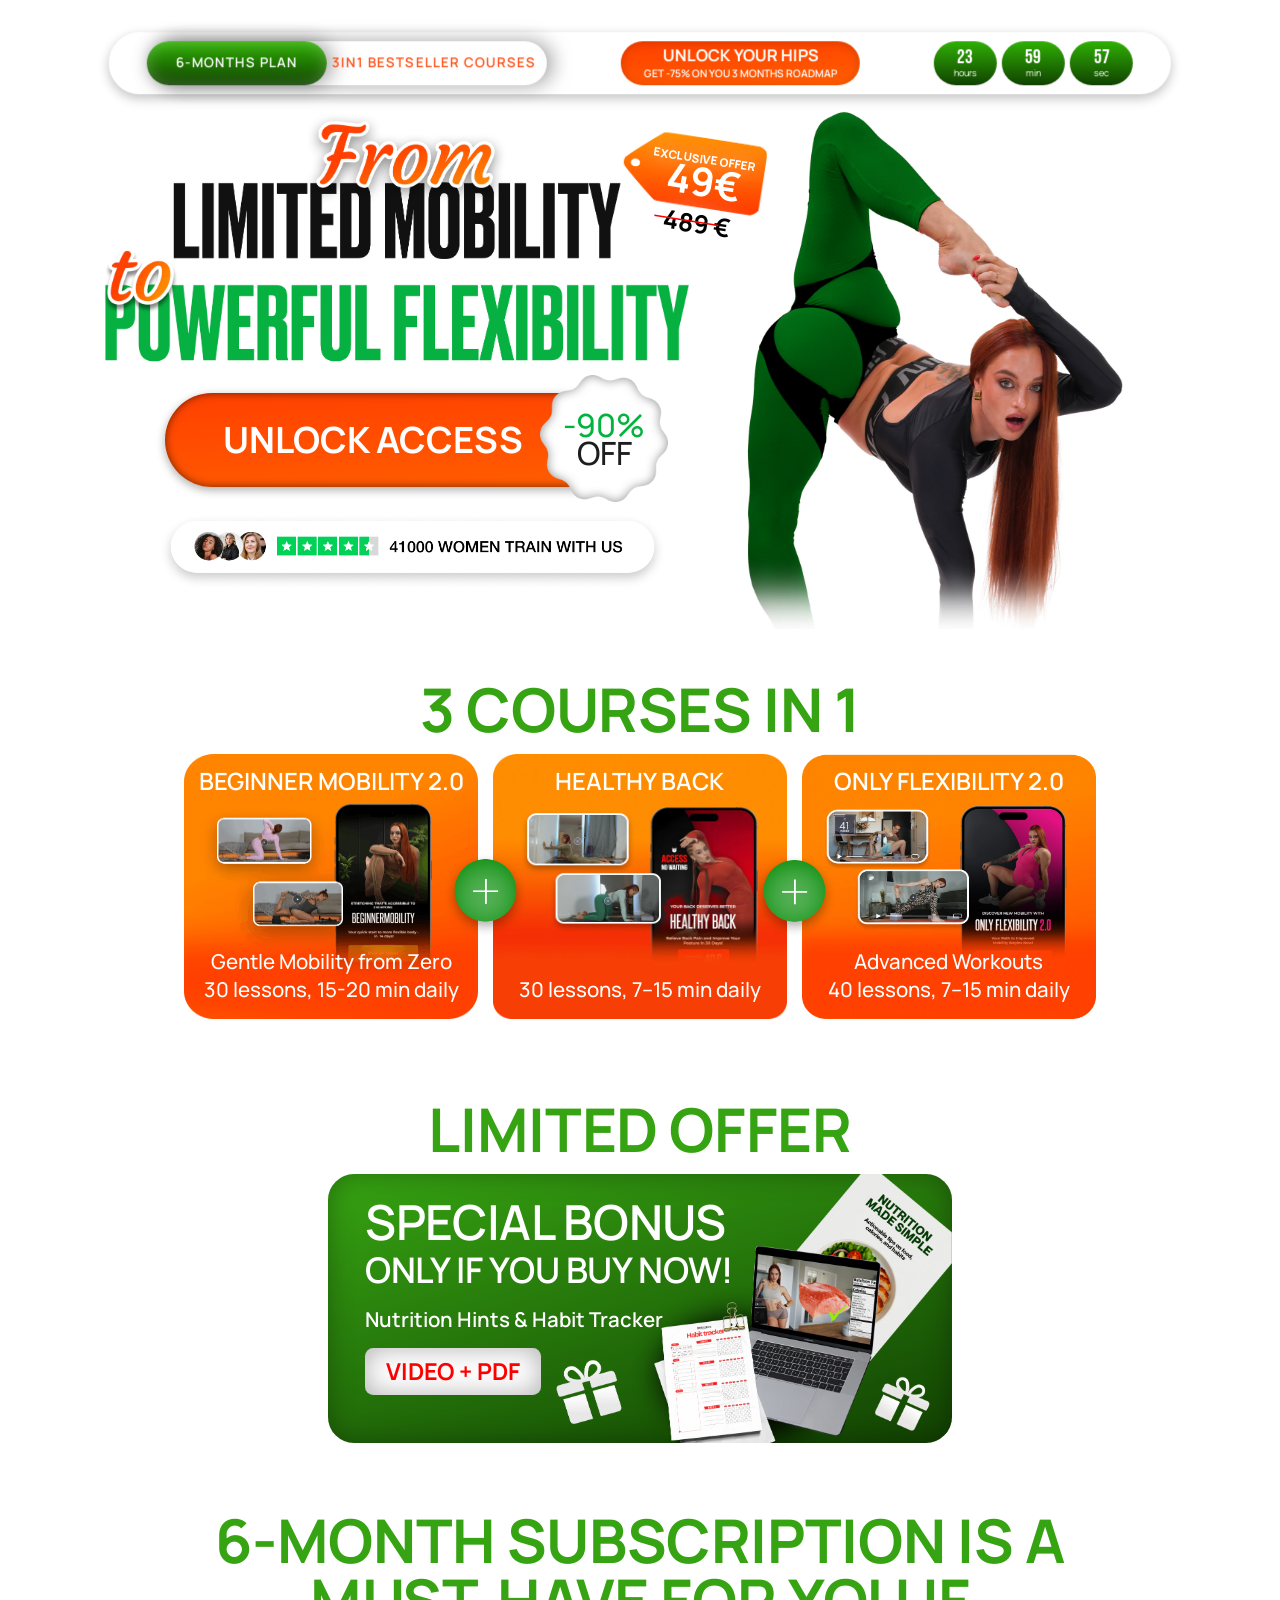
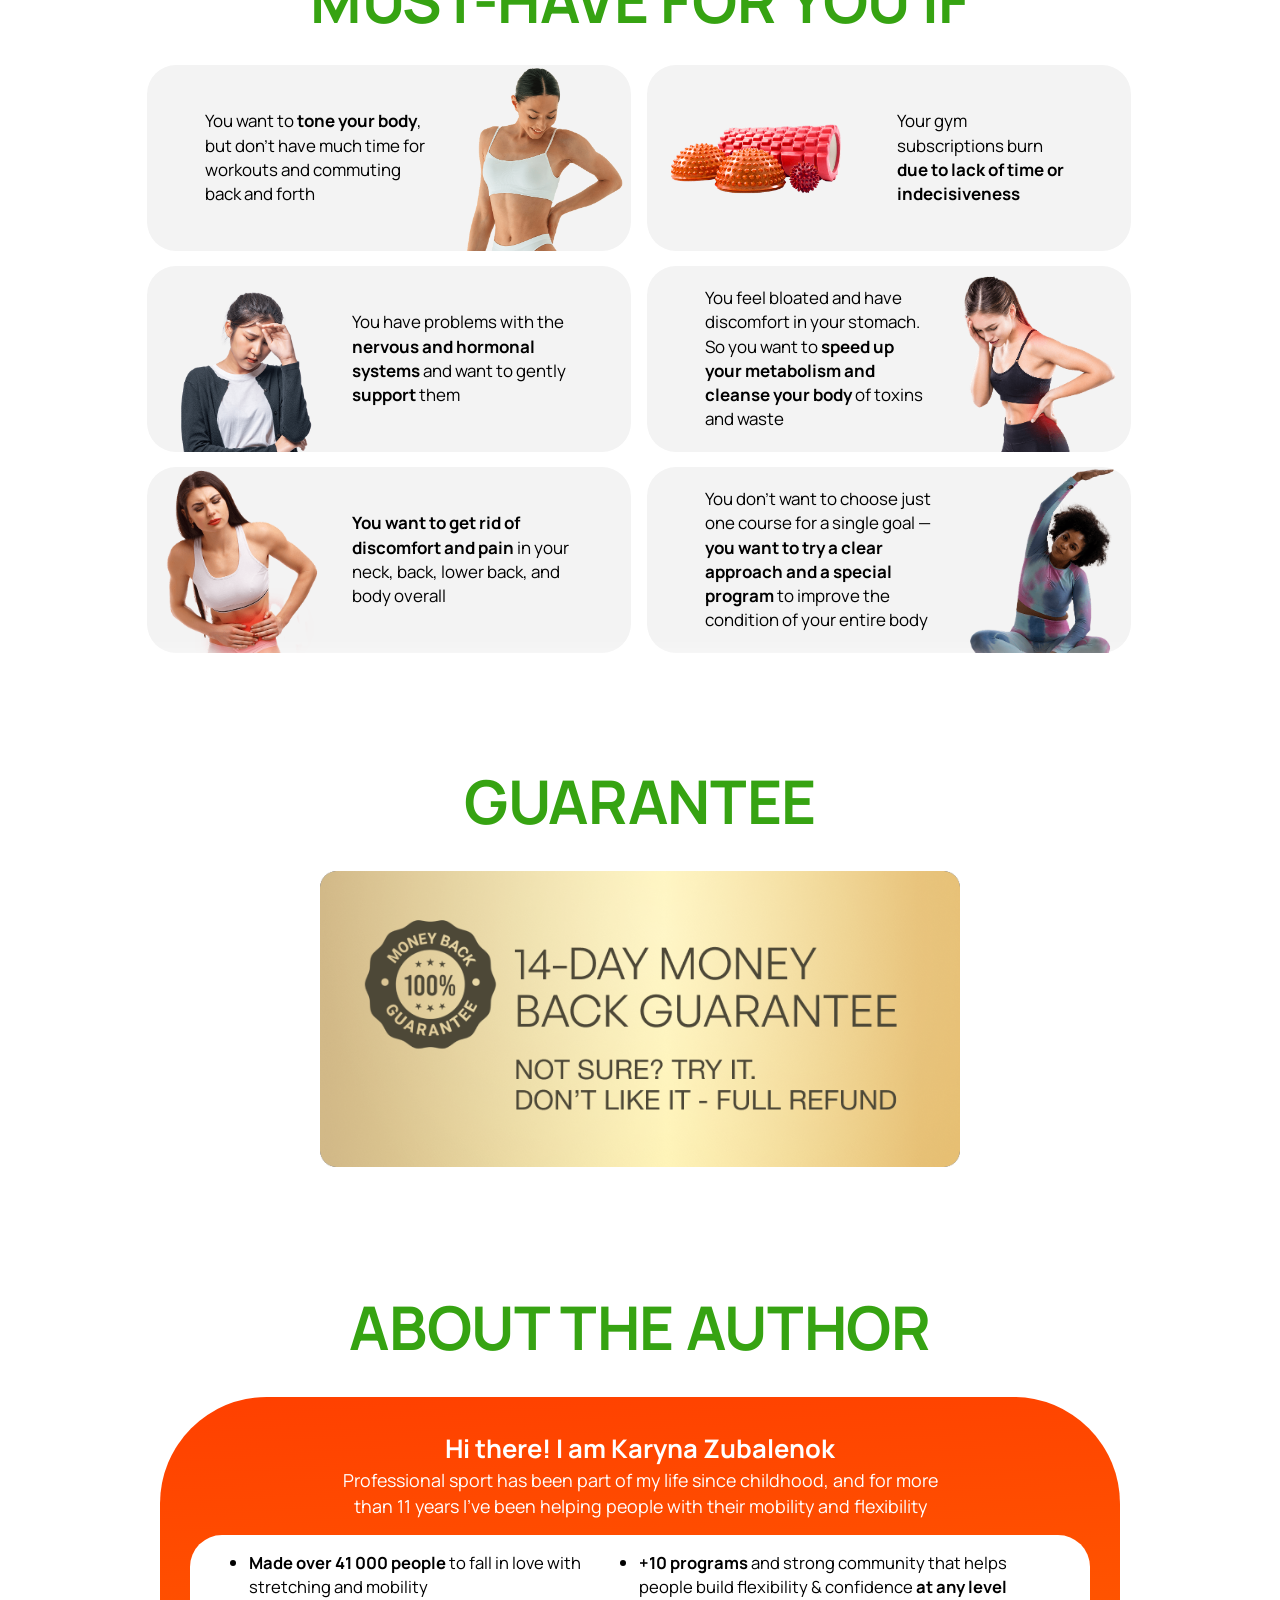
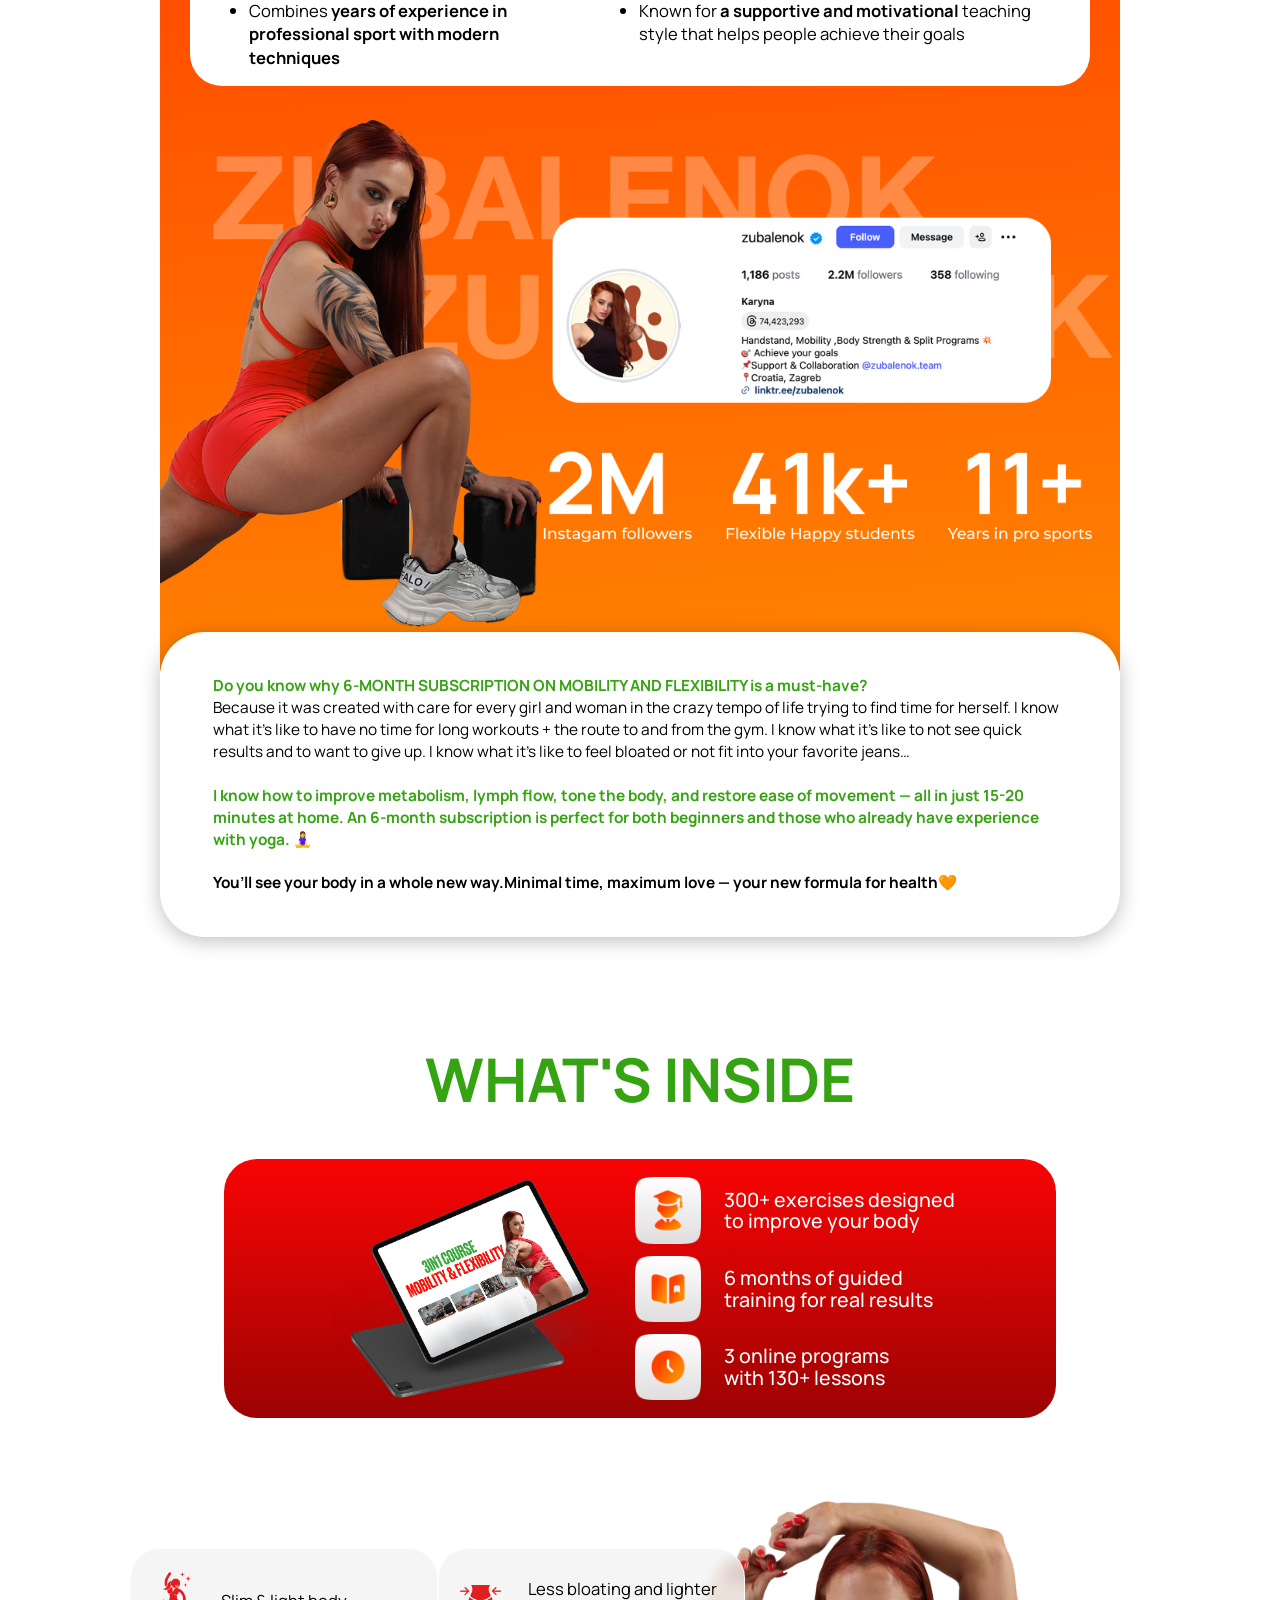
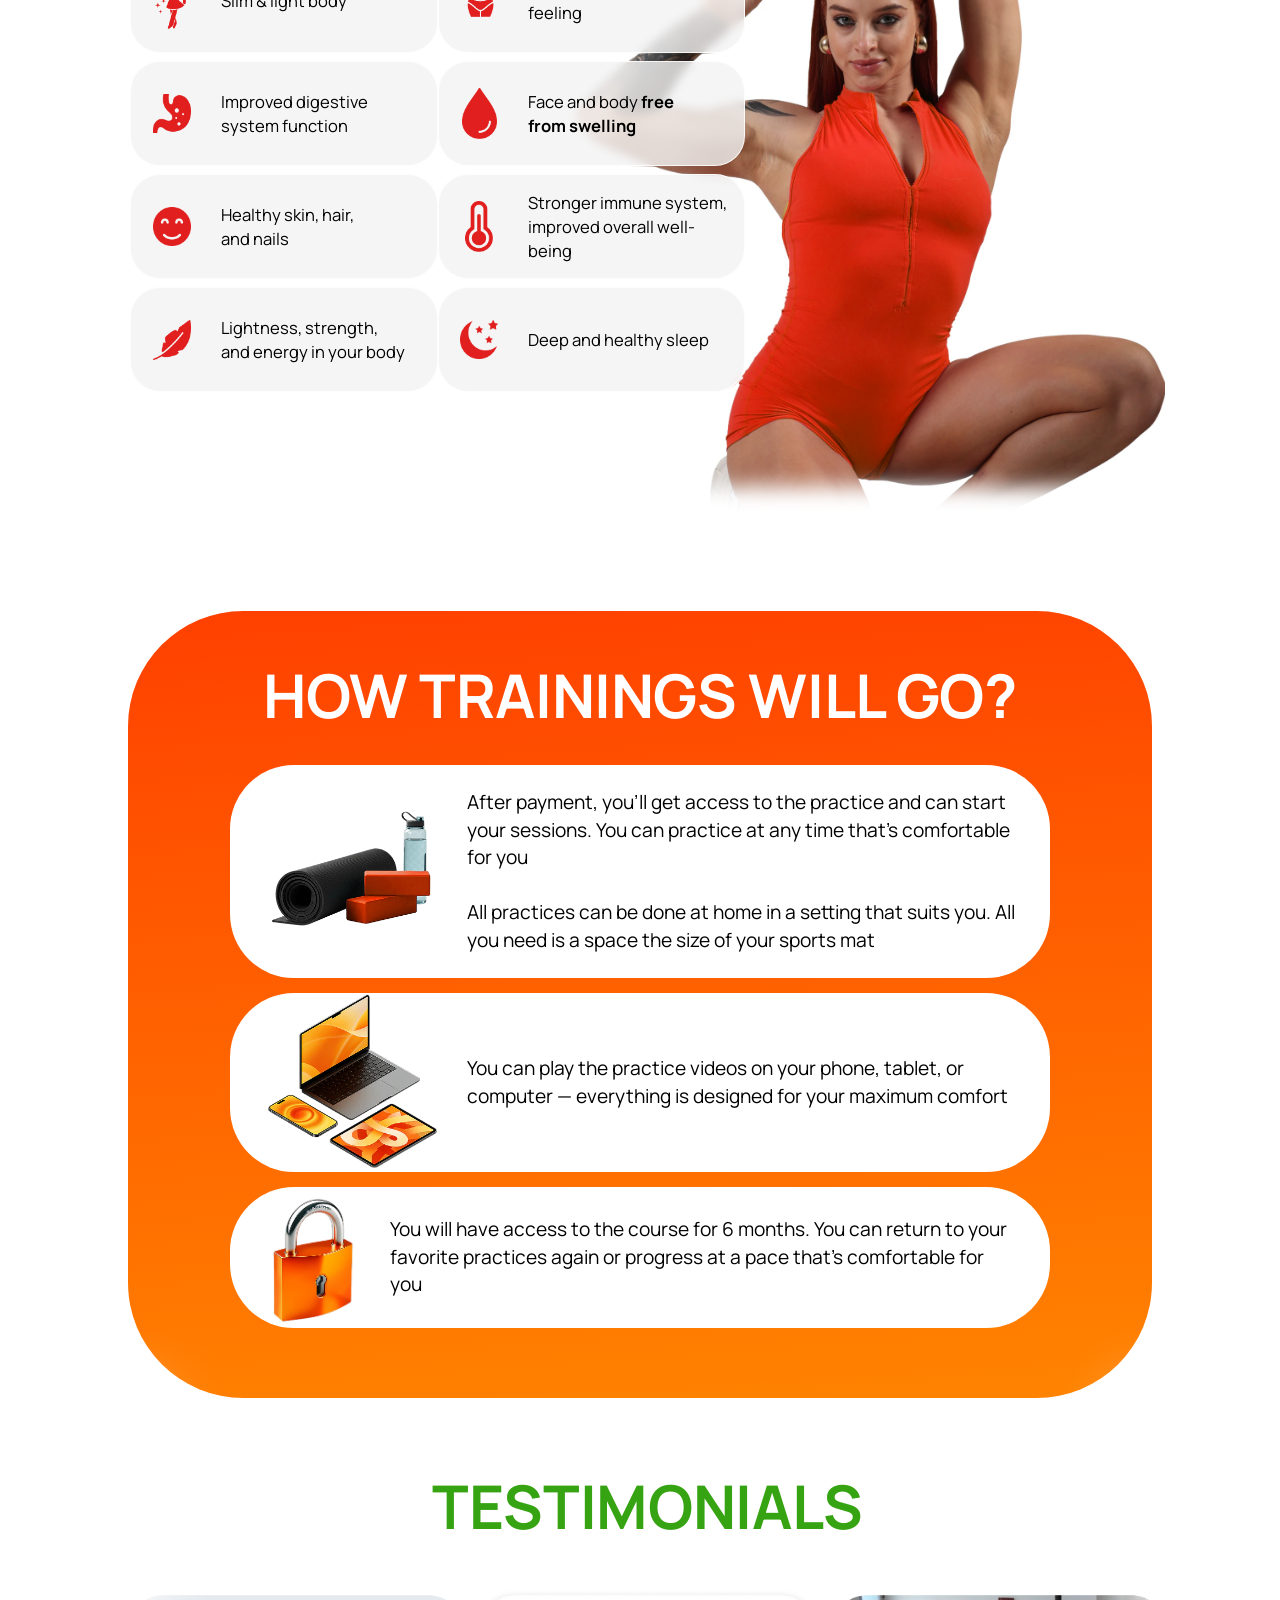
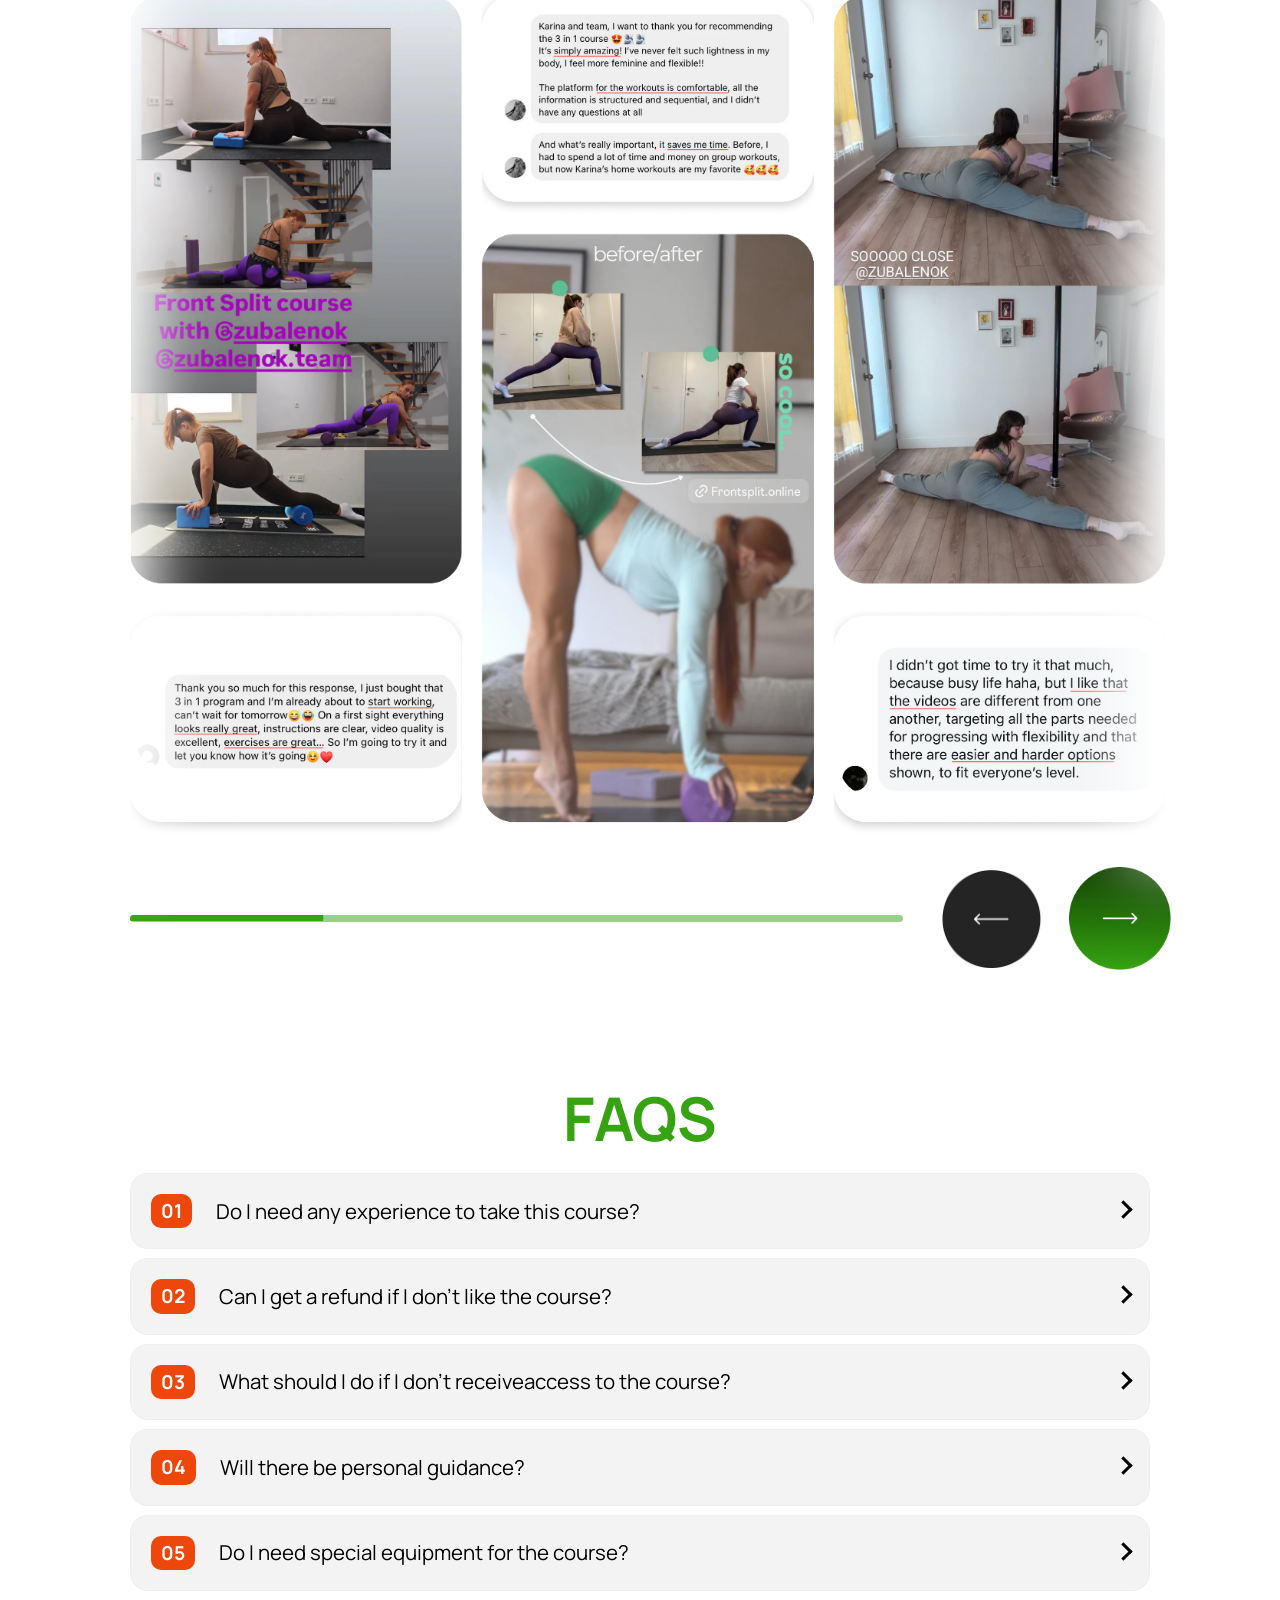
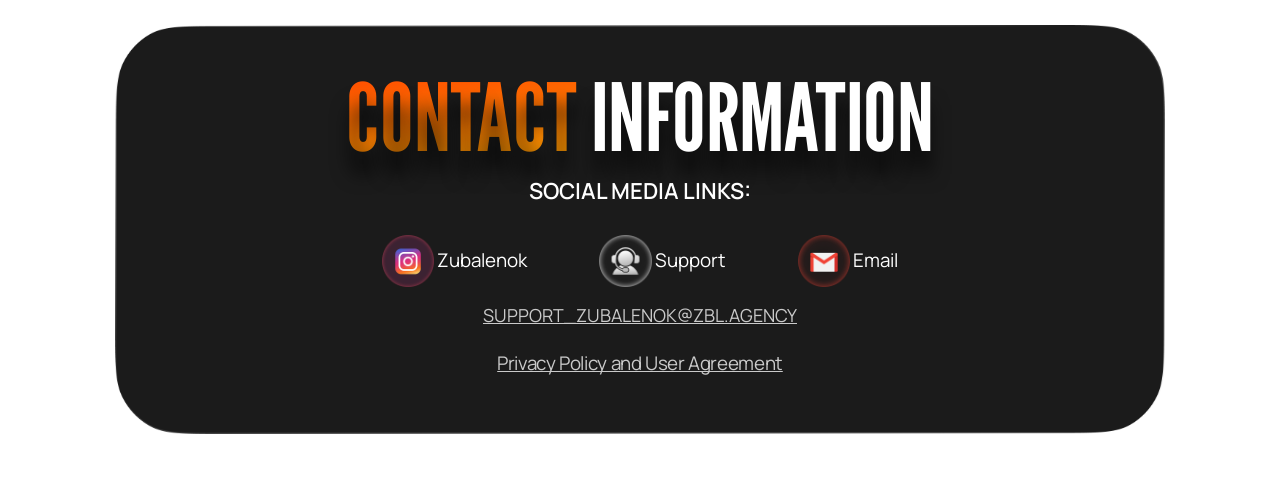
<file: index.html>
<!DOCTYPE html>
<html>

<head>
    <!-- Google tag (gtag.js) -->
    <script async src="https://www.googletagmanager.com/gtag/js?id=G-S65PGBK2DH"></script>
    <script>
        window.dataLayer = window.dataLayer || [];
        function gtag() { dataLayer.push(arguments); }
        gtag('js', new Date());

        gtag('config', 'G-S65PGBK2DH');
    </script>


    <meta charset="utf-8" />
    <title>MOBILITY AND FLEXIBILITY</title>
    <meta http-equiv="X-UA-Compatible" content="IE=edge" />
    <meta name="viewport" content="width=device-width, initial-scale=1.0" />
    <meta property="og:title" content="">
    <meta property="og:description" content="">

    <link rel="stylesheet" href="libs/bootstrap/bootstrap-grid.min.css" />
    <link rel="stylesheet" type="text/css" href="slick/slick.css" />
    <link rel="stylesheet" type="text/css" href="slick/slick-theme.css" />
    <link rel="stylesheet" href="css/fonts.css" />
    <link rel="stylesheet" href="css/main.css" />
    <link rel="stylesheet" href="css/header.css" />
    <link rel="stylesheet" href="css/cont.css" />
    <link rel="stylesheet" href="css/slider.css" />
    <link rel="stylesheet" href="css/popup.css" />
    <link rel="icon" type="image/x-icon" href="images/fav.png">
    <script defer src="scripts/timer.js"></script>
    <link rel="stylesheet" href="https://cdn.jsdelivr.net/npm/swiper@11/swiper-bundle.min.css" />


    <script type="text/javascript">
        (function (c, l, a, r, i, t, y) {
            c[a] = c[a] || function () { (c[a].q = c[a].q || []).push(arguments) };
            t = l.createElement(r); t.async = 1; t.src = "https://www.clarity.ms/tag/" + i;
            y = l.getElementsByTagName(r)[0]; y.parentNode.insertBefore(t, y);
        })(window, document, "clarity", "script", "vrijipb07x");
    </script>


    <style>
        .priceBlock h4:after {
            content: "";
            display: block;
            width: 81px;
            height: 2px;
            top: 7px;
            left: 38px;
            background: red;
            position: absolute;

        }

        .img-price img {
            width: 362px;
            height: 120px;
        }

        .contacts-title span {
            color: #36a312;
        }

        .contacts {
            margin-bottom: 230px;
        }

        .contacts-nav {
            max-width: 310px;
        }
    </style>



    <script id="usercentrics-cmp" src="https://web.cmp.usercentrics.eu/ui/loader.js" data-settings-id="rtxNjVEyHxxuD0"
        async></script>

    <!-- Google Tag Manager -->
    <script>(function (w, d, s, l, i) {
            w[l] = w[l] || []; w[l].push({
                'gtm.start':
                    new Date().getTime(), event: 'gtm.js'
            }); var f = d.getElementsByTagName(s)[0],
                j = d.createElement(s), dl = l != 'dataLayer' ? '&l=' + l : ''; j.async = true; j.src =
                    'https://www.googletagmanager.com/gtm.js?id=' + i + dl; f.parentNode.insertBefore(j, f);
        })(window, document, 'script', 'dataLayer', 'GTM-MPLVNBZK');</script>
    <!-- End Google Tag Manager -->

</head>

<body>
    <!-- Google Tag Manager (noscript) -->
    <noscript><iframe src="https://www.googletagmanager.com/ns.html?id=GTM-MPLVNBZK" height="0" width="0"
            style="display:none;visibility:hidden"></iframe></noscript>
    <!-- End Google Tag Manager (noscript) -->

    <section class="s1">
        <div class="container">
            <div class="s1-wrap">
                <div class="s1-header">
                    <div class="top-line-wrapper open-popup-btn">
                        <div class="top-line">
                            <p class="top-line-left">
                                6-Months plan
                            </p>
                            <p class="top-line-right">
                                3in1 bestseller courses
                            </p>
                        </div>
                    </div>
                    <div class="s1-header-button open-popup-btn">
                        Unlock your hips
                        <span>Get -75% on you 3 months roadmap</span>
                    </div>
                    <div class="s1-header-timer">
                        <div class="s1-header-timer-item">
                            <h3 class="hours-header">23</h3>
                            <p>hours</p>
                        </div>
                        <div class="s1-header-timer-item">
                            <h3 class="minutes-header">59</h3>
                            <p>min</p>
                        </div>
                        <div class="s1-header-timer-item">
                            <h3 class="seconds-header">59</h3>
                            <p>sec</p>
                        </div>
                    </div>
                </div>
                <img src="./images/title-img.webp" class="title-img" alt="">
                <div class="priceBlock open-popup-btn">
                    <div class="priceBlock-top">
                        <h3>exclusive offer</h3>
                        <h2>49€</h2>
                    </div>
                    <h4>489 €</h4>
                </div>
                <div>
                    <div>
                    <div class="open-popup-btn">
                        <button class="submit-btn">
                            Unlock access
                            <div class="button-ring">
                                <p><span>-90%</span><br>OFF</p>
                            </div>
                        </button>

                    </div>
                </div>
                    <img src="./images/line-2.png" class="line-2" />
                </div>
                
            </div>
        </div>
    </section>
    <section class="s12-new">
        <h2 style="padding-bottom: 15px"><span>3 courses in 1</span></h2>
        <div class="s12-new-elements">
            <div class="s12-new-elements-box">
                <div class="s12-new-elements-item">
                    <h3 class="smallTitle">
                        Beginner mobility 2.0
                    </h3>
                    <p>
                        Gentle Mobility from Zero<br>
                        30 lessons, 15-20 min daily
                    </p>
                </div>
                <div class="s12-new-elements-item">
                    <h3>
                        HEALTHY BACK
                    </h3>
                    <p>
                         30 lessons, 7–15 min daily
                    </p>
                </div>
            </div>
            <img src="./images/plus.png" class="plus" alt="">
            <div class="s12-new-elements-item">
                <h3>
                    Only Flexibility 2.0
                </h3>
                <p>
                    Advanced Workouts<br>
                    40 lessons, 7–15 min daily
                </p>
            </div>
        </div>
        <img src="./images/6-mn.png" class="s12-6-m" alt="">
    </section>
    <!-- <section class="s12" style="padding: 25px 0 0 0;">
        <div class="container">
            <h2><span>What Courses<br>are included?</span></h2>
            <div class="items">
                <div>
                    <p class="tit">Beginner mobility 2.0</p>
                    <p>✓ Relieve tension & boost mobility<br>
✓ Foundation for future flexibility<br>
✓ Ideal for complete beginners<br>
✓ 30 lessons | 10–15 min daily</p>
                </div>
                <img src="images/s12_1-1.png">
            </div>
            <div class="items">
                <div>
                    <p class="tit">Only Flexibility 1.0 </p>
                    <p>✓Reduce stiffness & improve posture<br>
✓ Gentle routines for daily mobility<br>
✓ Move with more ease & confidence<br>
✓ 60+ lessons | 7–15 min daily</p>
                </div>
                <img src="images/s12_1-2.png">
            </div>
            <div class="items">
                <div>
                    <p class="tit">Only Flexibility 2.0 </p>
                    <p>✓ Top flexibility program –updated<br>
✓ Deeper stretches & mobility gains<br>
✓ More structure & targeted flows<br>
✓ 40 lessons | 7–15 min daily</p>
                </div>
                <img src="images/s12_1-3.png">
            </div>
        </div>
    </section> -->
    <section style="padding: 30px 15px; overflow: hidden;">
        <h2 style="padding-bottom: 15px"><span>Limited offer</span></h2>
        <div class="redBlock">
            <h2 class="redBlock-title">
                Special Bonus<br>
                <span>Only if you buy now!</span>
            </h2>

            <p class="redBlock-text">Nutrition Hints & Habit Tracker</p>
            <button class="redBlock-button">
                VIDEO + PDF
            </button>
        </div>
    </section>

    <section class="s2">
        <div class="s2-topS"></div>
        <div class="container">
            <h2><span>6-MONTH<br class="br-6m"> SUBSCRIPTION IS A<br>MUST-HAVE FOR YOU IF</span></h2>
            <div class="s2-items">
            <div class="item it1">
                <p>
                    You want to <strong>tone your body</strong>, but don’t have much time for workouts and commuting
                    back and forth
                </p>
                <img src="images/s2_1.png">
            </div>
            <div class="item it3">
                <p>Your gym subscriptions burn <strong>due to lack of time or indecisiveness</strong></p>
                <img src="images/s2_2.png">
            </div>
            <div class="item it2">
                <p>You don’t want to choose just one course for a single goal — <strong>you want to try a clear approach
                        and a special program</strong> to improve the condition of your entire body </p>
                <img src="images/s2_3.png">
            </div>
            <div class="item it5">
                <p>You have problems with the <strong>nervous and hormonal systems</strong> and want to gently
                    <strong>support</strong> them</p>
                <img src="images/s2_4.png">
            </div>

            <div class="item it4">
                <p>You feel bloated and have discomfort in your stomach. So you want to <strong>speed up your metabolism
                        and
                        cleanse your body</strong> of toxins and waste</strong></p>
                <img src="images/s2_5.png">
            </div>

            <div class="item it6">
                <p><strong>You want to get rid of discomfort and pain</strong> in your neck, back, lower back, and body
                    overall</p>
                <img src="images/s2_6.png">
            </div>
            </div>
        </div>
        <div class="s2-bottomS"></div>
    </section>

    <section class="s10" style="background: none; padding: 0 0 25px 0;">

        <div class="container">

            <div class="content">
                <!--<img src="./images/star-r.png" class="star-r" alt="">-->
                <h2><span>GUARANTEE</span></h2>
                <img src="images/14money.png" class="money14">
                <!--<div class="info">-->
                <!--    <p>Ready to restore harmony in a<br> healthy and toned body?<br><br><strong>Join the course now-->
                <!--            just for 49€<br> instead of 489€</p>-->
                <!--</div>-->
                <!--<img src="./images/star-l.png" class="star-l" alt="">-->
            </div>

        </div>

    </section>
    <h2 style="padding-bottom: 40px;">
        <span>About the Author</span>
    </h2>
    <section class="s4">
        <div class="container">

            <h2></h2>
            <p><span class="s4-t">Hi there! I am Karyna Zubalenok</span><br>Professional sport has been part of my life since
                childhood, and for more than 11 years I’ve been helping people with their mobility and flexibility</p>
            <div class="info">
                <ul>
                    <div>
                    <li><strong>Made over 41 000 people</strong> to fall in love with stretching and mobility</li>
                    <li>Combines <strong>years of experience in professional sport with modern techniques</strong></li>
                    </div>
                    <div>
                    <li><strong>+10 programs</strong> and strong community that helps people build flexibility &
                        confidence <strong>at any level</strong>
                    </li>
                    <li>Known for <strong>a supportive and motivational</strong> teaching style that helps people
                        achieve their goals
                    </li>
                    </div>
                </ul>
            </div>
        </div>
        <img src="images/s4.png" class="s4-m-img">
        <img src="images/s4-d.webp" class="s4-d-img">
    </section>
    <section class="s5">
        <div class="container">
            <p><span><strong>Do you know why 6-MONTH SUBSCRIPTION ON MOBILITY AND FLEXIBILITY is a
                        must-have?</strong></span><br>Because it was created with care for every girl and woman in the
                crazy tempo of life trying to find time for herself.
                I know what it’s like to have no time for long workouts + the route to and from the gym. I know what
                it’s like to not see quick results and to want to give up. I know what it’s like to feel bloated or not
                fit into your favorite jeans…<br><br><strong><span>I know how to improve metabolism, lymph flow, tone
                        the body, and restore ease of movement — all in just 15-20 minutes at home. An 6-month
                        subscription is perfect for both beginners and those who already have experience with yoga.
                        🧘‍♀️</span></strong><br><br><strong>You’ll see your body in a whole new way.Minimal time,
                    maximum love — your new formula for health🧡<br></strong></p>
        </div>
    </section>
    <div class="img-price open-popup-btn">
        <img src="images/price-3.webp">
    </div>

    <div class="tabletBlock">
        <h2>
            <span>
                What's Inside
            </span>
        </h2>
        <div class="tabletBlockcontent">
            <img src="./images/tablet.png" class="tablet-img" alt="">
            <div class="tabletBlock-items">
                <div class="tabletBlock-items-tem">
                    <img src="./images/green-icon-1.png" alt="">
                    <p>
                        300+ exercises designed <br>to improve your body
                    </p>
                </div>
                <div class="tabletBlock-items-tem">
                    <img src="./images/green-icon-2.png" alt="">
                    <p>
                        6 months of guided <br>training for real results
                    </p>
                </div>
                <div class="tabletBlock-items-tem">
                    <img src="./images/green-icon-3.png" alt="">
                    <p>
                        3 online programs <br>with 130+ lessons
                    </p>
                </div>
            </div>
        </div>
    </div>
    
    <section class="s3">
        <div class="s2-topS"></div>
        <div class="container s3-w">
            <h2 class="dfdk"><span>What results<br>will you achieve<br>in 6 months of practice? </span></h2>
            <div class="content">
                <div>
                <div class="items">
                    <img src="images/items/s3_1.png">
                    <p>Slim & light body</p>
                </div>
                <div class="items">
                    <img src="images/items/s3_3.png">
                    <p>Improved digestive<br>system function</p>
                </div>
                <div class="items">
                    <img src="images/items/s3_2.png">
                    <p>Healthy skin, hair,<br>and nails </p>
                </div>
                <div class="items">
                    <img src="images/items/s3_5.png">
                    <p>Lightness, strength,<br>and energy in your body</p>
                </div>
                </div>
                <div>
                <div class="items">
                    <img src="images/items/s3_7.png">
                    <p>Less bloating and lighter feeling </p>
                </div>
                <div class="items">
                    <img src="images/items/s3_4.png">
                    <p>Face and body <strong>free<br>from swelling</strong></p>
                </div>
                

                <div class="items">
                    <img src="images/items/s3_6.png">
                    <p>Stronger immune system, improved overall well-being </p>
                </div>
                
                <div class="items">
                    <img src="images/items/s3_8.png">
                    <p>Deep and healthy sleep</p>
                </div>
                </div>
            </div>

        </div>
        <div class="s2-bottomS"></div>
    </section>
    <section class="s8">
        <div class="container">
            <h2>How trainings<br class="br-6m"> will go?</h2>
            <div class="items">
                <img src="images/s8-icon-1.webp">
                <p>After payment, you’ll get access to the practice and can start your sessions. You can
                        practice at any time that’s comfortable for you
                        <br><br>
                        All practices can be done at home in a setting that suits you. All you need is a space the size
                        of your sports mat</p>
            </div>
            <div class="items">
                <img src="images/s8-icon-2.webp">
                <p>You can play the practice videos on your phone, tablet, or computer — everything is designed for your
                    maximum comfort</p>
            </div>
            <div class="items">
                <img src="images/s8-icon-3.webp">
                <p>You will have access to the course for 6 months. You can return to your favorite practices
                        again or progress at a pace that’s comfortable for you</p>
            </div>
        </div>

    </section>

   <div class="first-slider">
            <h2><span>Testimonials</span></h2>

            <div class="first-swiper swiper">
                <div class="swiper-wrapper">
                    <img src="./images/slider/slide-1.webp" class="swiper-slide" alt="">
                    <img src="./images/slider/slide-2.webp" class="swiper-slide" alt="">
                    <img src="./images/slider/slide-3.webp" class="swiper-slide" alt="">
                    <img src="./images/slider/slide-4.webp" class="swiper-slide" alt="">
                </div>
            </div>

            <div style="display: flex; align-items: center; gap: 3vw;">
                <div class="first-slider-pagination swiper-pagination"></div>
                <div class="buttons-sl">
                    <img src="./images/nl.png" class="left-b" alt="">
                    <img src="./images/nr.png" class="right-b" alt="">
                </div>
            </div>
        </div>

    <section class="s11">
        <div class="container">
            <h2><span>FAQs</span></h2>
            <div class="accordion">
                <section class="accordion_item">
                    <div class="title_block">
                        <div class="num">01</div>
                        <div>Do I need any experience to take this course?</div>
                    </div>
                    <div class="info">
                        <p>No, the course is designed for all fitness levels, including beginners.</p>
                    </div>
                </section>
                <section class="accordion_item">
                    <div class="title_block">
                        <div class="num">02</div>
                        <div>Can I get a refund if I don't like the course?</div>
                    </div>
                    <div class="info">
                        <p>Please contact us at <a href="https://www.instagram.com/zubalenok.team/">@zubalenok.team</a>,
                            and we'll assist you right</p>
                    </div>
                </section>
                <section class="accordion_item">
                    <div class="title_block">
                        <div class="num">03</div>
                        <div>What should I do if I don't receiveaccess to the course?</div>
                    </div>
                    <div class="info">
                        <p>Please contact us at <a href="https://www.instagram.com/zubalenok.team/">@zubalenok.team</a>,
                            and we'll assist you right</p>
                    </div>
                </section>
                <section class="accordion_item">
                    <div class="title_block">
                        <div class="num">04</div>
                        <div>Will there be personal guidance?</div>
                    </div>
                    <div class="info">
                        <p>The course is pre-recorded, so there's no personal coaching. However, you can ask any
                            questions on the support page in Instagram -<a
                                href="https://www.instagram.com/zubalenok.team/">@zubalenok.team</a></p>
                    </div>
                </section>

                <section class="accordion_item">
                    <div class="title_block">
                        <div class="num">05</div>
                        <div>Do I need special equipment for the course?</div>
                    </div>
                    <div class="info">
                        <p>You'll only need comfortable workout clothes, a mat for exercises, and a yoga block.</p>
                    </div>
                </section>
            </div>
        </div>
    </section>
    <div id="menu" class="default">
        <p class="timer-t" style="background: none; color: #000">Offer ends in:</p>
        <div class="fixed-timer">
            <div class="timer">
                <div class="hours-wrap rbn">
                    <span class="hours">0</span>
                    <p>hours</p>
                </div>
                <div class="minutes-wrap rbn">
                    <span class="minutes">59</span>
                    <p>minutes</p>
                </div>
                <div class="seconds-wrap rbn">
                    <span class="seconds">59</span>
                    <p>seconds</p>
                </div>
            </div>
        </div>
        <div class="footer-btn open-popup-btn" target="_blank">
            <div style="line-height: 20px;">Yes, - 90% OFF NOW<br><span style="font-size: 14px">One payment. Full
                    package</span></div>
        </div>
    </div>
    <div class="popup-overlay">
        <div class="popup-content">
            <button class="close-btn">&times;</button>

            <h2 class="popup-title">FILL OUT THE FORM</h2>
            <p class="popup-subtitle">to get access to</p>
            <h3 class="product-name">3-in-1 mobility courses</h3>

            <div class="price-container">
                <div class="popup-price-new">49€</div>
                <div class="popup-price-old">489€</div>
            </div>

            <form
                action="https://linktr.us18.list-manage.com/subscribe/post?u=ba2409e015681701aad0a35f7&amp;id=2a770a6115&amp;f_id=00cca5e6f0"
                method="GET" id="custom-subscribe-form" class="signup-form"
                data-redirect-url="https://zubalenok.kwiga.com/o/wCo9maCF0QVO/payment">

                <input type="text" name="FNAME" placeholder="Name" required>
                <input type="email" name="EMAIL" placeholder="E-mail" required>

                <input type="hidden" name="tags" value="3028656,3028576">
                <div class="mc-field-group input-group"
                    style="opacity: 0 !important; visibility: hidden !important; height: 0 !important; ">
                    <strong>No paid</strong>
                    <ul>
                        <li>
                            <input type="checkbox" name="group[223323][8388608]" id="mce-group[223323]-223323-7"
                                value="1" checked>
                            <label for="mce-group[223323]-223323-7">3-in-1 Combo Access Program</label>
                        </li>
                    </ul>
                </div>

                <button type="submit" class="join-btn2">JOIN NOW</button>

                <div id="mce-responses" class="clear" style="display:none;">
                    <div class="response" id="mce-error-response"></div>
                    <div class="response" id="mce-success-response"></div>
                </div>
            </form>

            <div class="footer-info">
                <p>P.S. 14-day money-back guarantee</p>
                <p>Instant access right after payment</p>
            </div>

            <div class="timer-section">
                <p class="timer-title">Price goes up in:</p>
                <div class="timer-display">
                    <div class="timer-block">
                        <span id="hours">00</span>
                        <label>hours</label>
                    </div>
                    <div class="timer-block">
                        <span id="minutes">29</span>
                        <label>minutes</label>
                    </div>
                    <div class="timer-block">
                        <span id="seconds">52</span>
                        <label>seconds</label>
                    </div>
                </div>
            </div>

            <p class="privacy"><svg width="8" height="12" viewBox="0 0 8 12" fill="none"
                    xmlns="http://www.w3.org/2000/svg">
                    <path
                        d="M3.60412 0.0044384C3.05428 0.105608 2.77936 0.202379 2.39887 0.435511C1.69728 0.864383 1.19143 1.58137 1.00449 2.40613C0.960502 2.60407 0.956103 2.68984 0.949505 3.65755L0.940708 4.69784L0.826342 4.73083C0.485443 4.82981 0.199528 5.10912 0.0675669 5.46982L0.00818456 5.63257L0.00158652 7.8869C-0.00281217 9.47043 0.00158652 10.183 0.0191813 10.2842C0.0609689 10.5217 0.170936 10.7285 0.355681 10.9088C0.443655 10.9946 0.564619 11.0913 0.626201 11.1243C0.874727 11.2585 0.716374 11.2519 4 11.2519C7.28363 11.2519 7.12527 11.2585 7.3738 11.1243C7.43538 11.0913 7.55634 10.9946 7.64432 10.9088C7.82906 10.7285 7.93903 10.5217 7.98082 10.2842C7.99841 10.183 8.00281 9.47043 7.99841 7.8869L7.99182 5.63257L7.93243 5.46982C7.80047 5.10912 7.51456 4.82981 7.17366 4.73083L7.05929 4.69784L7.0505 3.65755C7.0439 2.68984 7.0395 2.60407 6.99551 2.40613C6.75798 1.34824 5.99921 0.490494 5.0007 0.149595C4.662 0.0352287 4.50805 0.00883675 4.06598 0.00223827C3.84165 -0.00216007 3.63491 3.91006e-05 3.60412 0.0044384ZM4.49925 1.4934C4.76097 1.58357 4.94132 1.69794 5.14586 1.90247C5.3526 2.10921 5.45597 2.27416 5.55494 2.55348L5.61652 2.72943L5.62312 3.70154L5.62972 4.67585H4H2.37028L2.37688 3.70154L2.38348 2.72943L2.44506 2.55348C2.54403 2.27416 2.6474 2.10921 2.85414 1.90247C3.05208 1.70453 3.23463 1.58577 3.46556 1.50439C3.6723 1.43401 3.75367 1.42302 4.05498 1.42962C4.29031 1.43621 4.36949 1.44721 4.49925 1.4934ZM4.27052 6.13842C4.71479 6.25498 5.07108 6.63987 5.14586 7.08854C5.21624 7.51301 4.9963 7.99247 4.62022 8.2322C4.51245 8.30258 4.50585 8.31137 4.51685 8.37735C4.55644 8.60828 4.6818 9.53421 4.6818 9.60239C4.6818 9.70796 4.61582 9.79153 4.51025 9.82232C4.40468 9.85092 3.59532 9.85092 3.48975 9.82232C3.38418 9.79153 3.3182 9.70796 3.3182 9.60239C3.3182 9.53421 3.44357 8.60828 3.48315 8.37735C3.49415 8.31137 3.48755 8.30258 3.37978 8.2322C3.0037 7.99247 2.78376 7.51301 2.85414 7.08854C2.92672 6.64647 3.28081 6.25718 3.72068 6.13842C3.87244 6.09883 4.11437 6.09663 4.27052 6.13842Z"
                        fill="white" />
                </svg> Your info stays private</p>
        </div>
    </div>
    <section class="contacts">
        <h2 class="contacts-title">
            <span>Contact</span>
            Information
        </h2>
        <h3 class="contacts-subTitle">
            Social Media Links:
        </h3>
        <div class="contacts-nav">
            <a href="https://www.instagram.com/zubalenok/" target="_blank">
                <img 
                src="./images/inst-new.png"
                srcset="
                    ./images/inst-new.png 600w,
                    ./images/inst-d.png 1200w
                "
                sizes="(max-width: 600px) 600px, 1200px"
                alt="Zubalenok"
                loading="eager"
                fetchpriority="high"
                >
                Zubalenok
            </a>
            <a href="https://www.instagram.com/zbl_agency/" target="_blank">
                <img 
                src="./images/support-new.png"
                srcset="
                    ./images/support-new.png 600w,
                    ./images/support-d.png 1200w
                "
                sizes="(max-width: 600px) 600px, 1200px"
                alt="Zubalenok"
                loading="eager"
                fetchpriority="high"
                >
                Support
            </a>
            <a href="mailto:SUPPORT_ZUBALENOK@ZBL.AGENCY" target="_blank">
                <img 
                src="./images/email-new.png"
                srcset="
                    ./images/email-new.png 600w,
                    ./images/email-d.png 1200w
                "
                sizes="(max-width: 600px) 600px, 1200px"
                alt="Zubalenok"
                loading="eager"
                fetchpriority="high"
                >
                Email
            </a>
        </div>
        <div class="support_link">
            <a style="color: #cacaca;" href="mailto:SUPPORT_ZUBALENOK@ZBL.AGENCY">SUPPORT_ZUBALENOK@ZBL.AGENCY</a>
        </div>
        <a href="/policy" style="display: block; text-align: center" class="privacy">Privacy Policy and User
            Agreement</a>
    </section>

    <script defer="" type="text/javascript">
        document.addEventListener('DOMContentLoaded', () => {
            const footer = document.getElementById('menu'); // елемент, до якого додамо клас
            if (!footer) return;

            window.addEventListener('scroll', () => {
                // Перевіряємо, скільки проскролено
                if (window.scrollY >= 200) {
                    footer.classList.add('active');
                } else {
                    footer.classList.remove('active');
                }
            });
        });
    </script>

    <script src="https://cdn.jsdelivr.net/npm/swiper@11/swiper-bundle.min.js"></script>
    <script src="scripts/slider.js"></script>
    <script src="scripts/questions.js"></script>

    <script src="scripts/popup.js"></script>
    <script src="scripts/lazysizes.min.js" async></script>

</body>

</html>
</file>
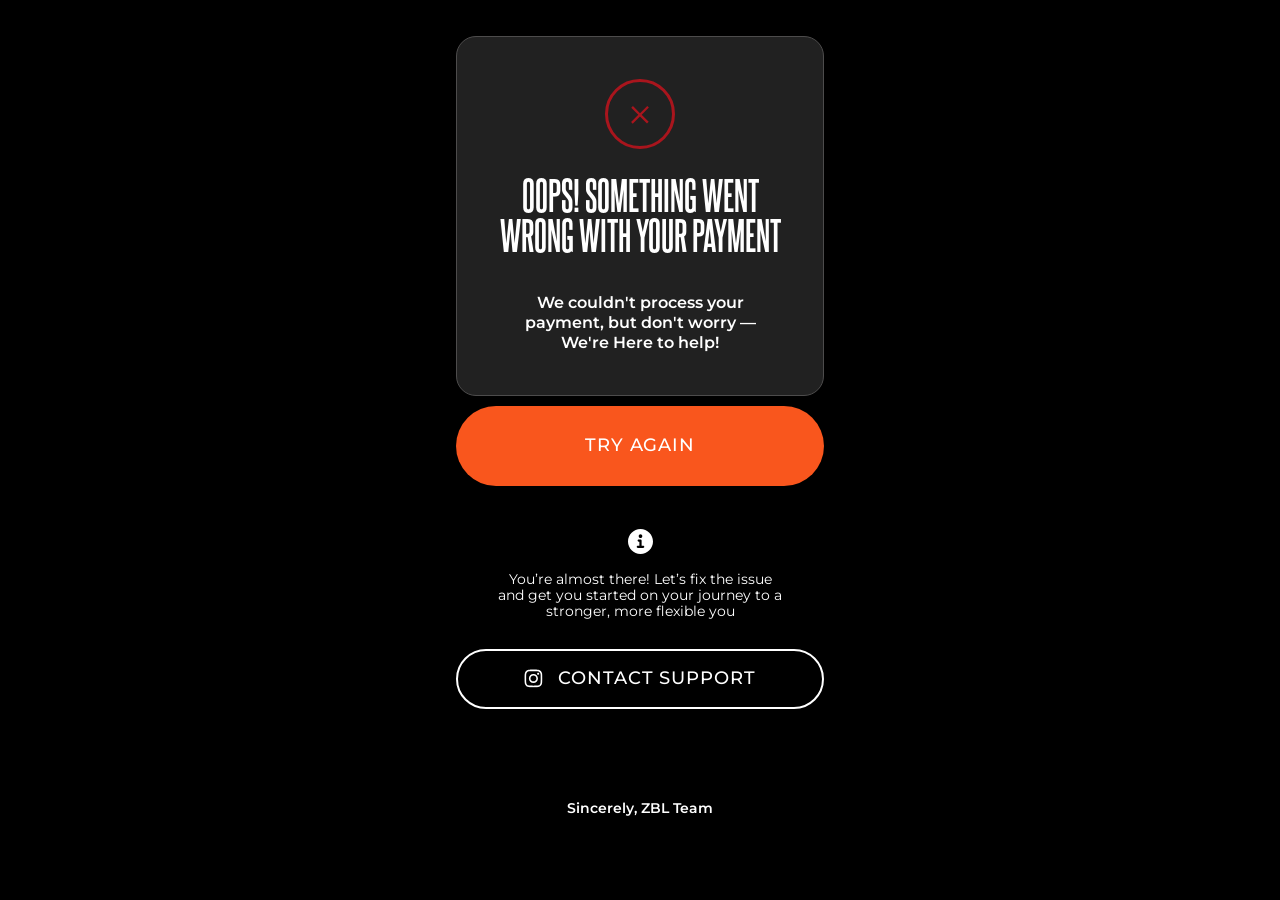
<file: failedpayment/index.html>
<!DOCTYPE html>
<html lang="en">
<head>

    <meta charset="UTF-8">
    <meta name="viewport" content="width=device-width, initial-scale=1.0">
    <link href="https://fonts.googleapis.com/css2?family=Montserrat:wght@250;300;400;500;600;700&display=swap"
        rel="stylesheet">
    <link href="https://fonts.googleapis.com/css2?family=Forum&display=swap" rel="stylesheet">
    <link rel="stylesheet" href="css/style.css">
    <link rel="stylesheet" href="css/fonts.css">
    <title>Something went wrong</title>
    <!-- Google Tag Manager -->
<script>(function(w,d,s,l,i){w[l]=w[l]||[];w[l].push({'gtm.start':
new Date().getTime(),event:'gtm.js'});var f=d.getElementsByTagName(s)[0],
j=d.createElement(s),dl=l!='dataLayer'?'&l='+l:'';j.async=true;j.src=
'https://www.googletagmanager.com/gtm.js?id='+i+dl;f.parentNode.insertBefore(j,f);
})(window,document,'script','dataLayer','GTM-MPLVNBZK');</script> 
<!-- End Google Tag Manager -->

</head>
<body> 
<!-- Google Tag Manager (noscript) -->
<noscript><iframe src="https://www.googletagmanager.com/ns.html?id=GTM-MPLVNBZK"
height="0" width="0" style="display:none;visibility:hidden"></iframe></noscript>
<!-- End Google Tag Manager (noscript) -->

      <section class="container">
        <div class="wrap">
          <div class="circle">
            <svg width="18" height="19" viewBox="0 0 18 19" fill="none" xmlns="http://www.w3.org/2000/svg">
              <path d="M17.8985 2.53808L10.665 9.77158L17.7081 16.8147L15.9949 18.5279L8.95177 11.4848L1.71827 18.7183L0.0812134 17.0812L7.31471 9.84772L0.233498 2.7665L1.94669 1.05331L9.02791 8.13452L16.2614 0.901022L17.8985 2.53808Z" fill="#A9151D" />
            </svg> 
            </div> 
            <h3 class="title">Oops! Something went<br> wrong with your payment</h3>
            <p>We couldn't process your<br> payment, but don't worry —<br> We're Here to help!</p>
        </div>
       <a href="https://zubalenok.online/shop/item/11276"> <div class="btn">Try Again</div></a>
        <div class="info">
          <svg width="25" height="25" viewBox="0 0 25 25" fill="none" xmlns="http://www.w3.org/2000/svg">
  <g clip-path="url(#clip0_92_41)">
    <path fill-rule="evenodd" clip-rule="evenodd" d="M12.5 25C19.4036 25 25 19.4036 25 12.5C25 5.59645 19.4036 0 12.5 0C5.59645 0 0 5.59645 0 12.5C0 19.4036 5.59645 25 12.5 25ZM9.82143 16.7411C9.20504 16.7411 8.70536 17.2407 8.70536 17.8571C8.70536 18.4736 9.20504 18.9732 9.82143 18.9732H12.5H15.1786C15.795 18.9732 16.2946 18.4736 16.2946 17.8571C16.2946 17.2407 15.795 16.7411 15.1786 16.7411H13.6161V11.6071C13.6161 10.9907 13.1164 10.4911 12.5 10.4911H10.7143C10.0979 10.4911 9.59821 10.9907 9.59821 11.6071C9.59821 12.2235 10.0979 12.7232 10.7143 12.7232H11.3839V16.7411H9.82143ZM14.2857 7.14286C14.2857 8.12907 13.4862 8.92857 12.5 8.92857C11.5138 8.92857 10.7143 8.12907 10.7143 7.14286C10.7143 6.15664 11.5138 5.35714 12.5 5.35714C13.4862 5.35714 14.2857 6.15664 14.2857 7.14286Z" fill="white" />
  </g>
  <defs>
    <clipPath id="clip0_92_41">
      <rect width="25" height="25" fill="white" />
    </clipPath>
  </defs>
</svg>
<p>You’re almost there! Let’s fix the issue<br> and get you started on your journey to a<br> stronger, more flexible you</p>
        </div>
        <a href="https://www.instagram.com/zubalenok.team/">
        <div class="btn-inst">
          <svg width="19" height="19" viewBox="0 0 19 19" fill="none" xmlns="http://www.w3.org/2000/svg">
  <g clip-path="url(#clip0_92_48)">
    <path d="M15.2065 4.7119V4.71249C15.2065 5.29824 14.7316 5.77261 14.1464 5.77261C13.5613 5.77261 13.0863 5.29765 13.0863 4.71249C13.0863 4.12674 13.5613 3.65236 14.1464 3.65236C14.7316 3.65295 15.206 4.12674 15.2065 4.7119ZM9.4286 12.3744C7.80159 12.3744 6.48276 11.0556 6.48276 9.42854C6.48276 7.80152 7.80159 6.4827 9.4286 6.4827C11.0556 6.4827 12.3744 7.80152 12.3744 9.42854C12.3744 11.055 11.0562 12.3738 9.42978 12.3738H9.42919L9.4286 12.3744ZM9.4286 4.89104C6.92237 4.89104 4.8911 6.9229 4.8911 9.42854C4.8911 11.9342 6.92296 13.966 9.4286 13.966C11.9348 13.966 13.9661 11.9342 13.9661 9.42854C13.9661 9.42854 13.9661 9.42854 13.9661 9.42795C13.9661 6.92231 11.9348 4.89045 9.4286 4.89045C9.4286 4.89045 9.4286 4.89045 9.42801 4.89045L9.4286 4.89104ZM9.4286 2.18269C11.7875 2.18269 12.0686 2.19447 13.0003 2.23513C13.5913 2.2422 14.1535 2.35417 14.6738 2.55217L14.6402 2.54097C15.4146 2.84268 16.0156 3.44376 16.3109 4.19804L16.3179 4.21808C16.5042 4.70483 16.6149 5.2676 16.622 5.85511V5.85806C16.6639 6.79031 16.6733 7.07022 16.6733 9.42972C16.6733 11.7892 16.6621 12.0697 16.6191 13.0014C16.6079 13.593 16.4953 14.1552 16.2979 14.6755L16.3091 14.6414C16.1571 15.0397 15.932 15.3791 15.6473 15.6585L15.6467 15.6591C15.368 15.9443 15.0286 16.1694 14.6497 16.3126L14.6308 16.3191C14.1423 16.5053 13.5778 16.6161 12.9879 16.6231H12.9849C12.0468 16.665 11.7704 16.6744 9.4068 16.6744C7.042 16.6744 6.76621 16.6632 5.82866 16.6202C5.23466 16.609 4.67012 16.4964 4.14742 16.299L4.18219 16.3102C3.78384 16.1605 3.44441 15.9348 3.16744 15.649L3.16685 15.6485C2.87869 15.3715 2.65241 15.0315 2.51039 14.6508L2.5045 14.6325C2.31887 14.1446 2.20632 13.5806 2.19512 12.9914V12.9866C2.16212 12.0585 2.15034 11.7721 2.15034 9.4197C2.15034 7.0661 2.16212 6.77911 2.19512 5.83979C2.20632 5.24638 2.31828 4.68243 2.51569 4.16033L2.5045 4.1951C2.65005 3.79497 2.87692 3.45436 3.16626 3.17917L3.16744 3.17799C3.44323 2.88806 3.78325 2.66236 4.16451 2.5227L4.18278 2.51681C4.66776 2.32942 5.22817 2.21686 5.81392 2.20685H5.81805C6.75678 2.17385 7.03316 2.16265 9.39619 2.16265L9.4286 2.18269ZM9.4286 0.591614C7.02785 0.591614 6.7285 0.60281 5.78564 0.644649C5.01073 0.661149 4.27589 0.810828 3.59585 1.0707L3.64064 1.05597C3.02778 1.28992 2.50567 1.63701 2.0755 2.07426L2.07491 2.07485C1.63589 2.50502 1.28939 3.02772 1.06546 3.61111L1.05544 3.64058C0.8103 4.27583 0.660621 5.01126 0.644711 5.77851V5.78558C0.600514 6.72843 0.591675 7.02779 0.591675 9.42854C0.591675 11.8293 0.602871 12.1286 0.644711 13.0715C0.661211 13.8464 0.810889 14.5813 1.07076 15.2613L1.05603 15.2165C1.5251 16.4075 2.44969 17.332 3.61 17.7905L3.64064 17.8011C4.27589 18.0457 5.01132 18.1953 5.77857 18.2118H5.78564C6.7285 18.256 7.02785 18.2649 9.4286 18.2649C11.8294 18.2649 12.1287 18.2537 13.0716 18.2118C13.8465 18.1948 14.5813 18.0457 15.2614 17.7858L15.2166 17.8011C16.4075 17.332 17.3321 16.4075 17.7906 15.2471L17.8012 15.2165C18.0463 14.5813 18.1954 13.8458 18.2119 13.0786V13.0715C18.2561 12.1286 18.2649 11.8293 18.2649 9.42854C18.2649 7.02779 18.2537 6.72843 18.2119 5.78558C18.1948 5.01067 18.0457 4.27583 17.7859 3.59579L17.8012 3.64058C17.5666 3.02772 17.2201 2.50561 16.7823 2.07544L16.7817 2.07485C16.3515 1.63583 15.8288 1.28933 15.2454 1.0654L15.216 1.05538C14.5807 0.810239 13.8453 0.66056 13.078 0.644649H13.071C12.1281 0.600453 11.8288 0.591614 9.42801 0.591614H9.4286Z" fill="white" />
  </g>
  <defs>
    <clipPath id="clip0_92_48">
      <rect width="18.8571" height="18.8571" fill="white" />
    </clipPath>
  </defs>
</svg>
<p>Contact Support</p>
        </div></a>
        <p class="team">Sincerely, ZBL Team</p>
      </section>
</body>
</html>
</file>
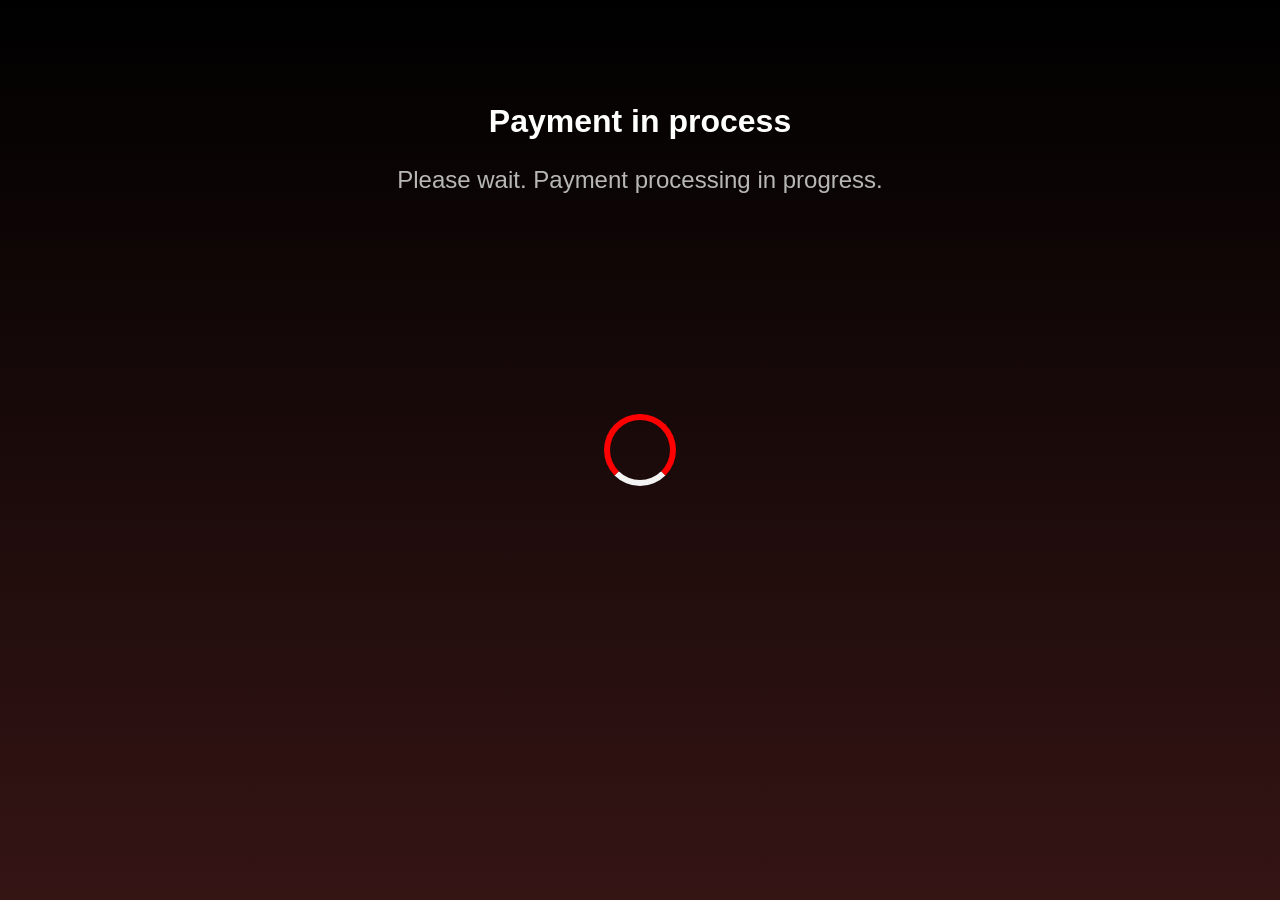
<file: payinprogress/index.html>
<!DOCTYPE html>
<html lang="uk">
<head>
    <meta charset="UTF-8">
    <meta name="viewport" content="width=device-width, initial-scale=1.0">
    <title>Стильний Прелоадер</title>
    <link rel="stylesheet" href="style.css"> </head>
<body>

    <div class="box">
        <h1>Payment in process</h1>
        <h2>Please wait. Payment processing in progress.</h2>
    </div>
    <div class="preloader-container">
        <div class="spinner"></div>
    </div>

</body>
</html>
</file>
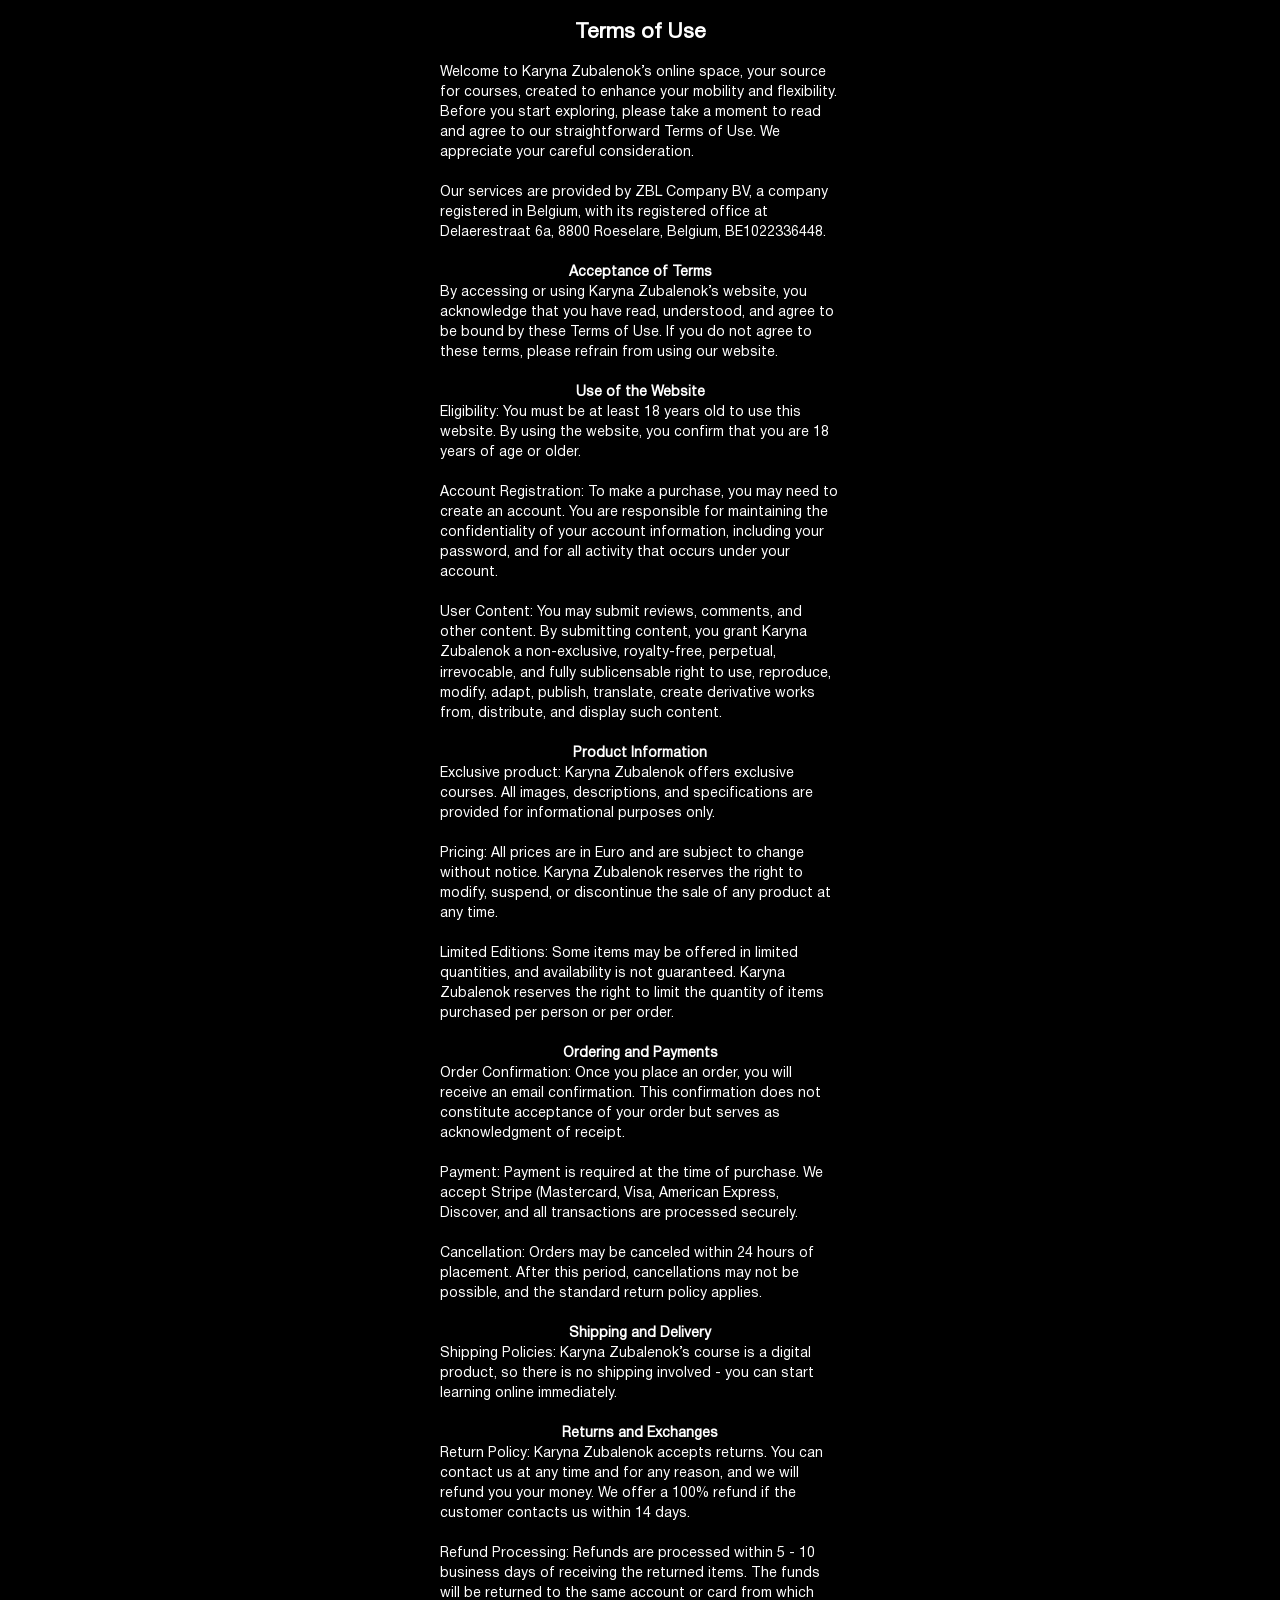
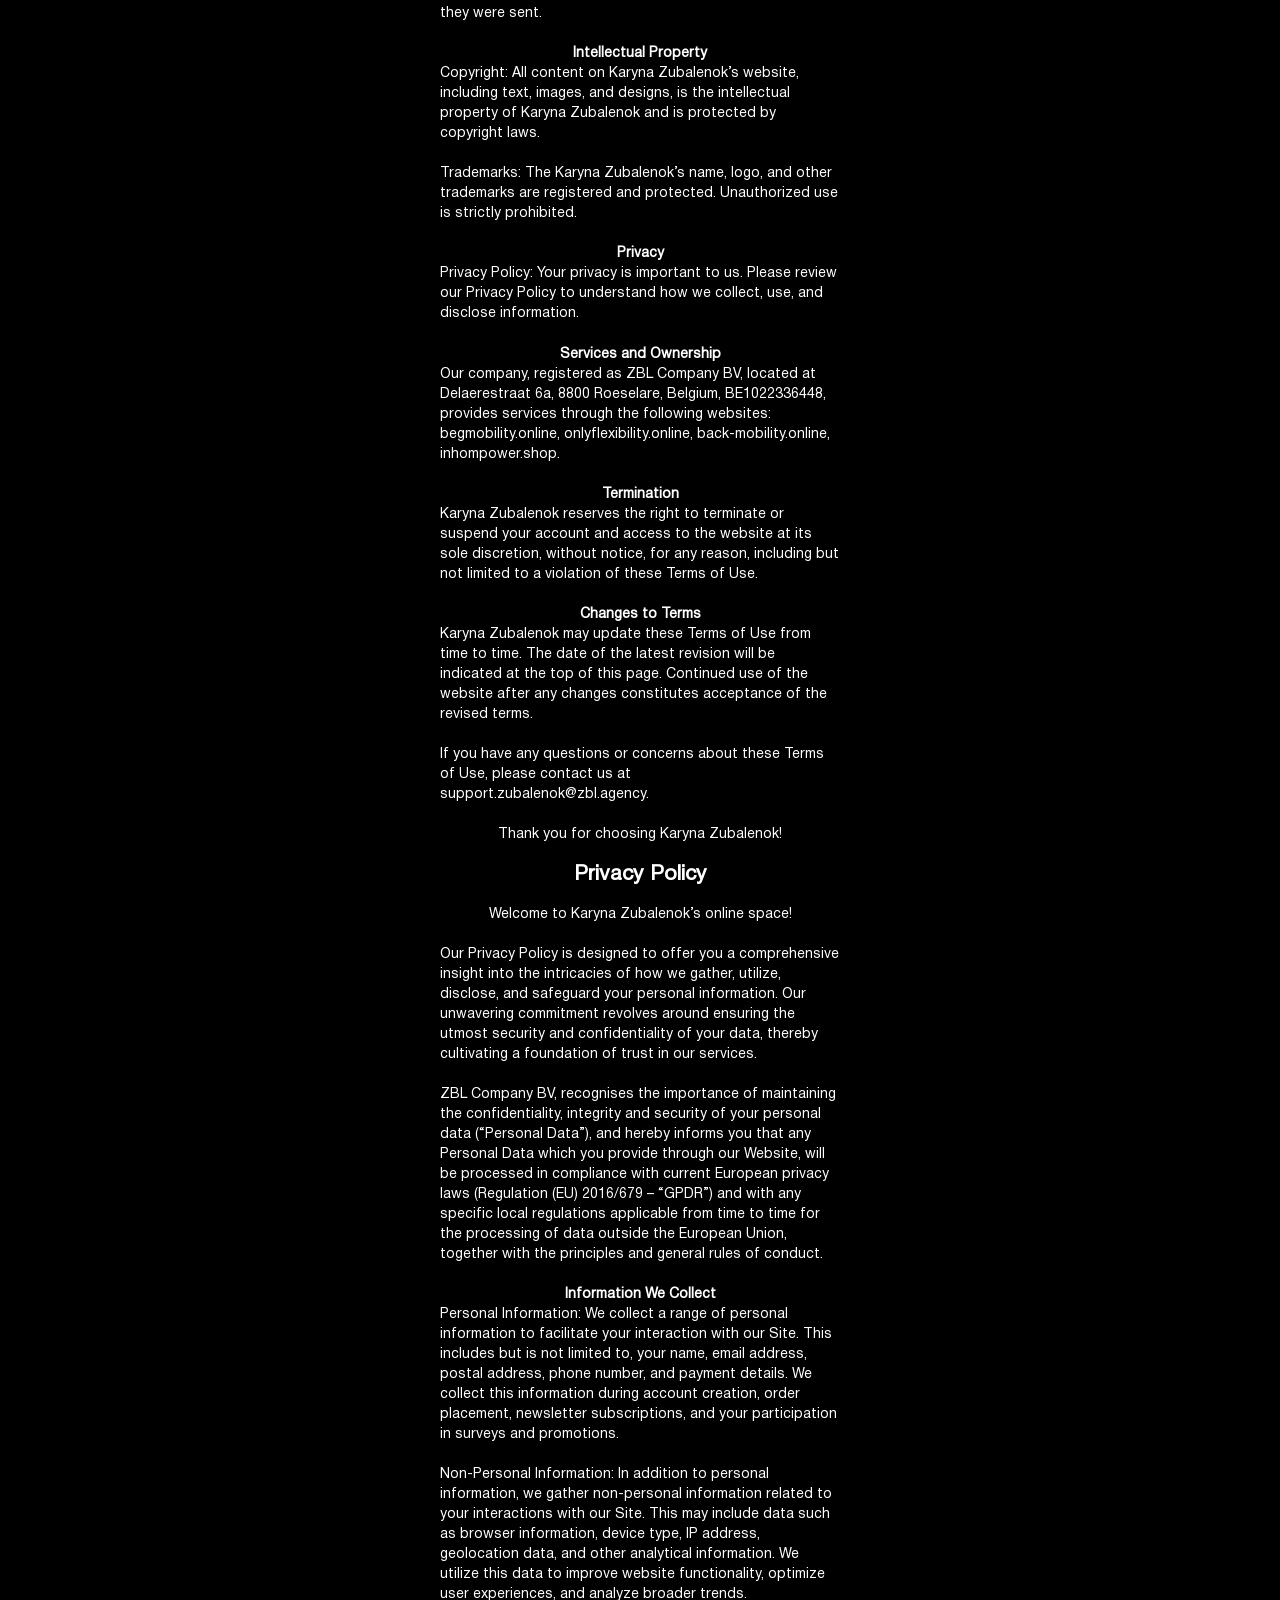
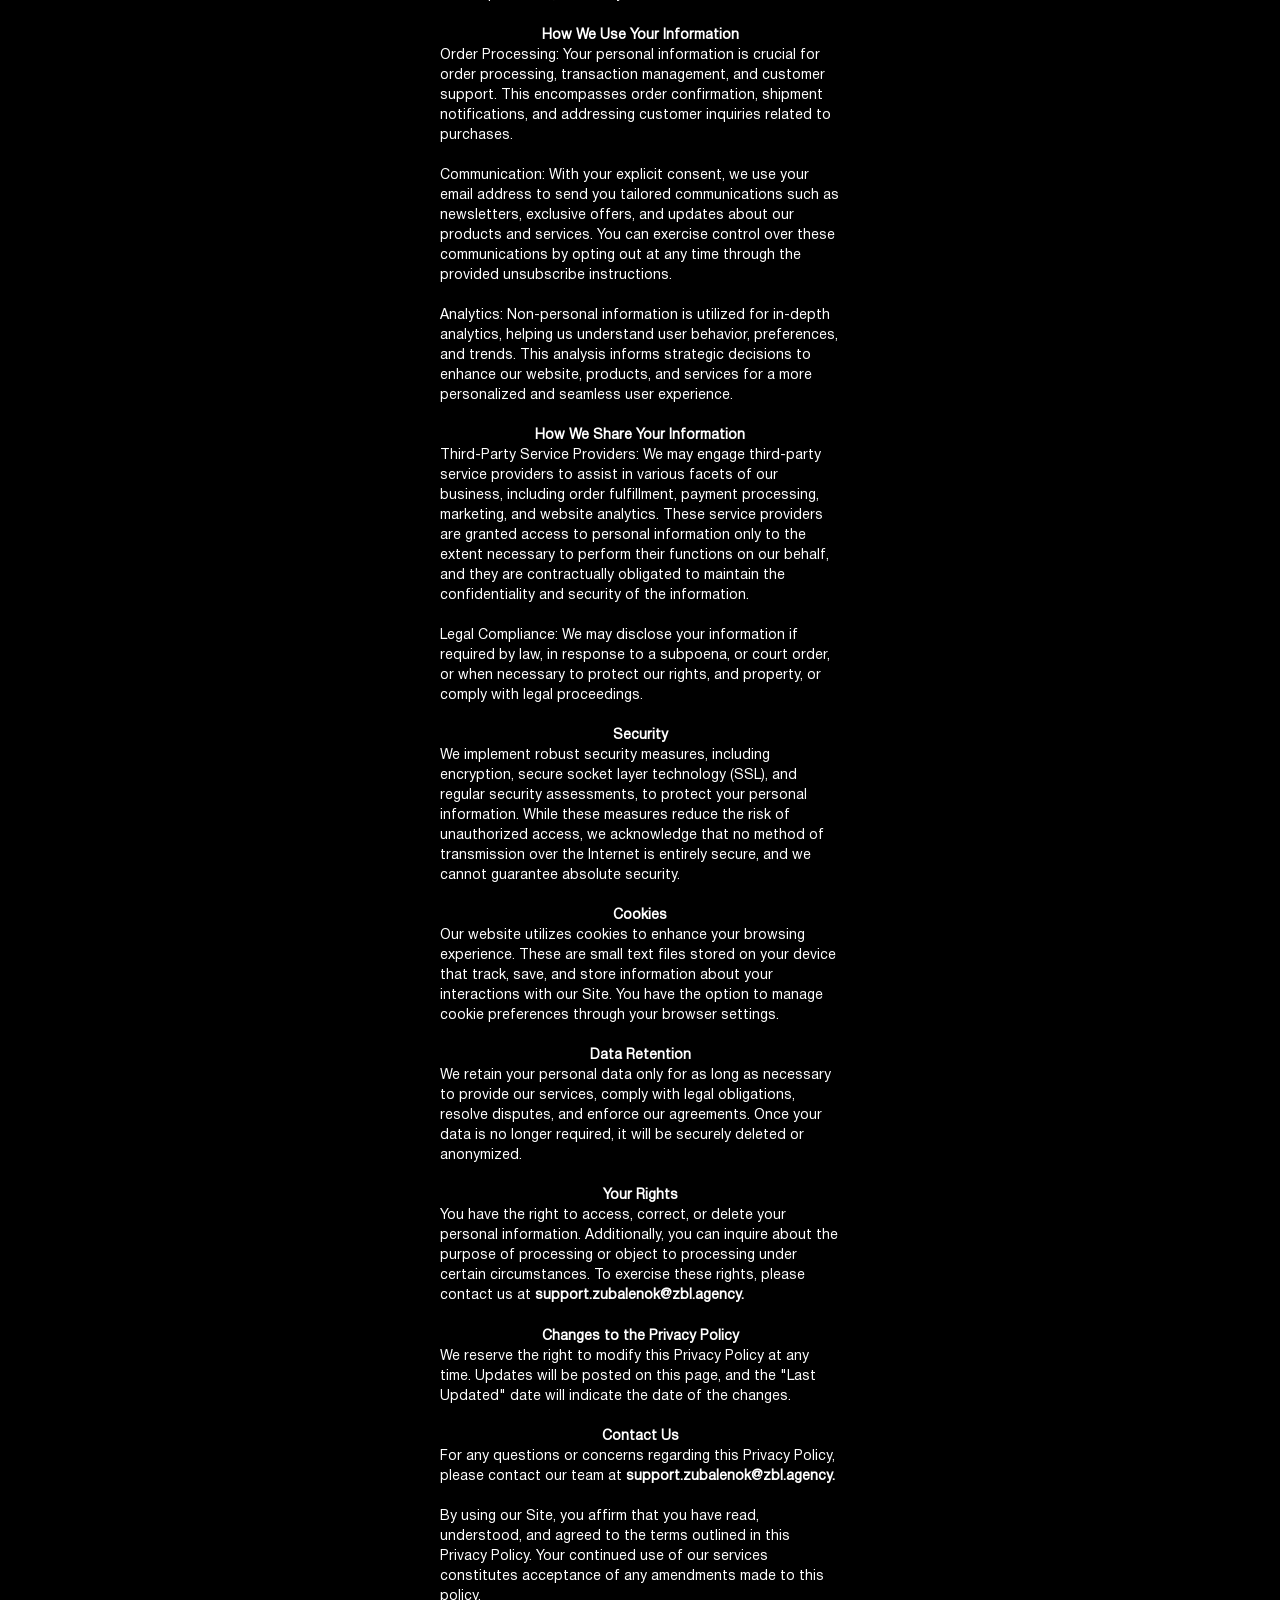
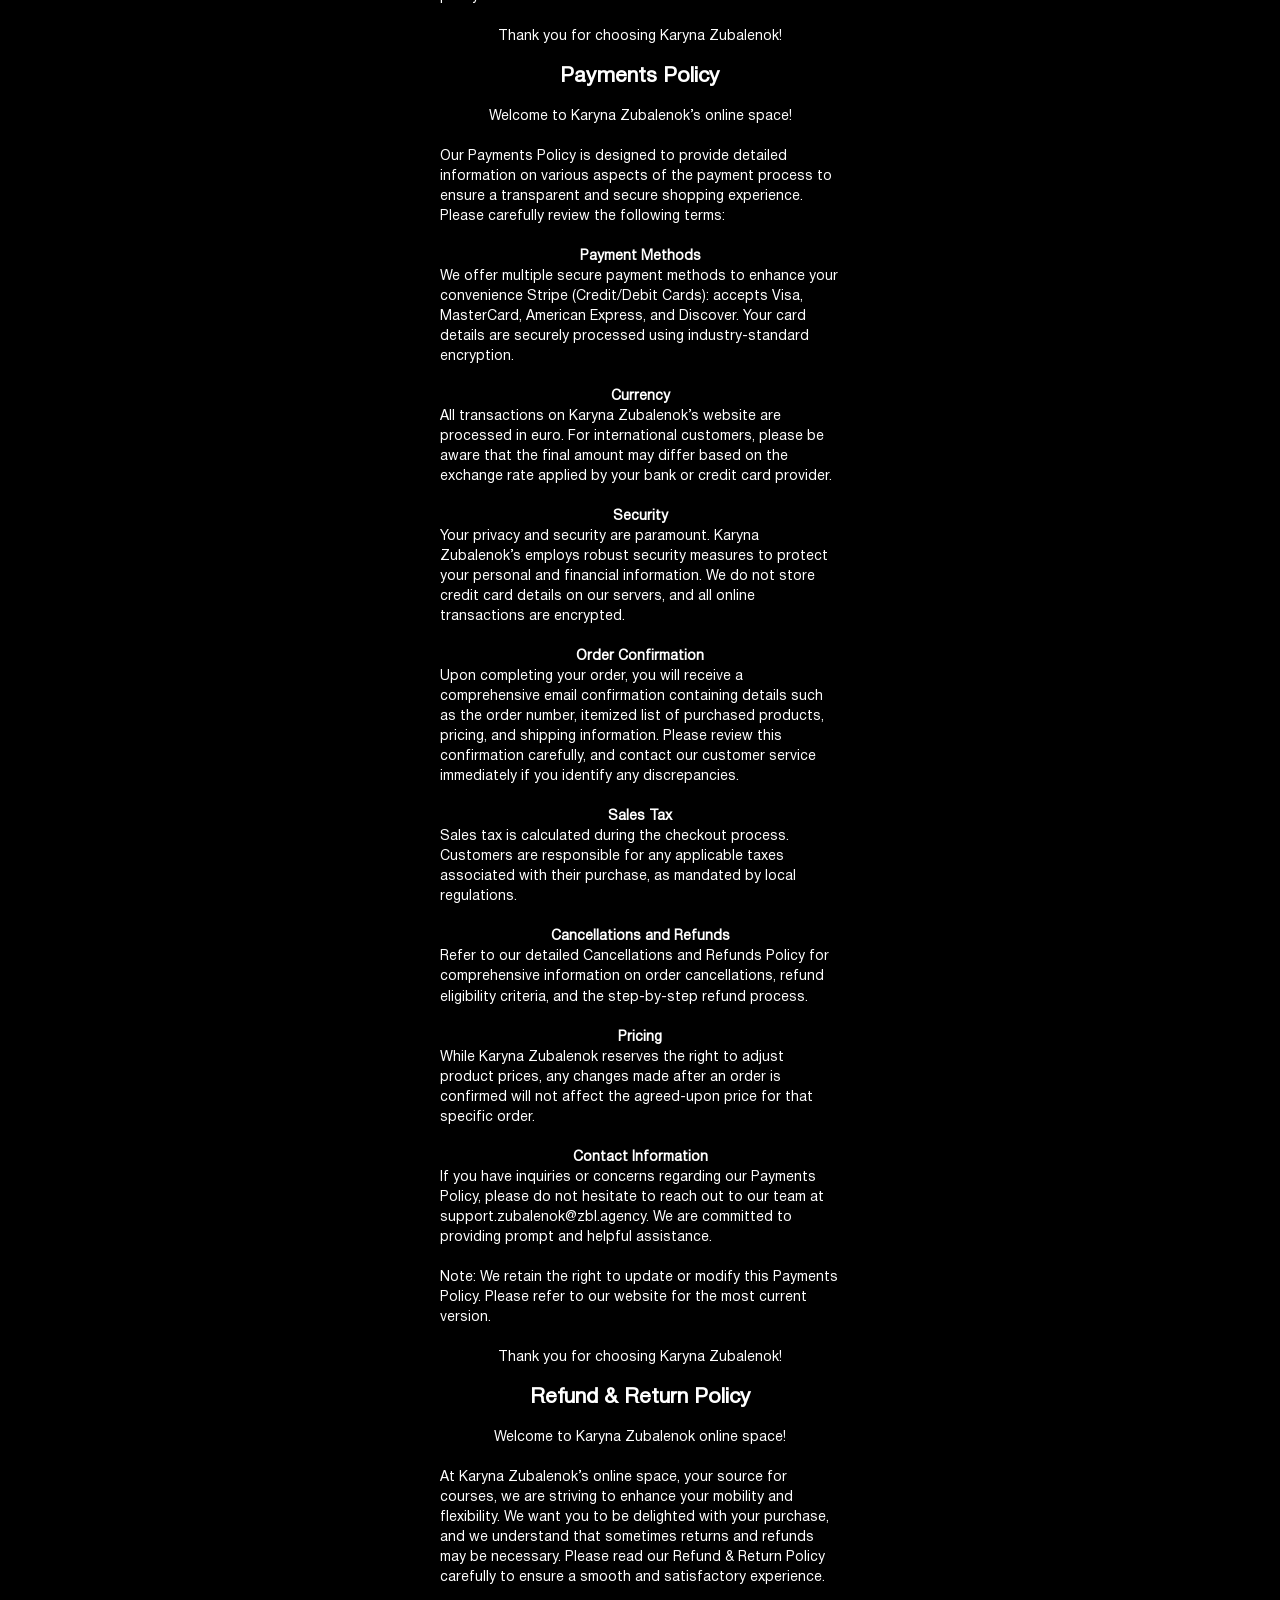
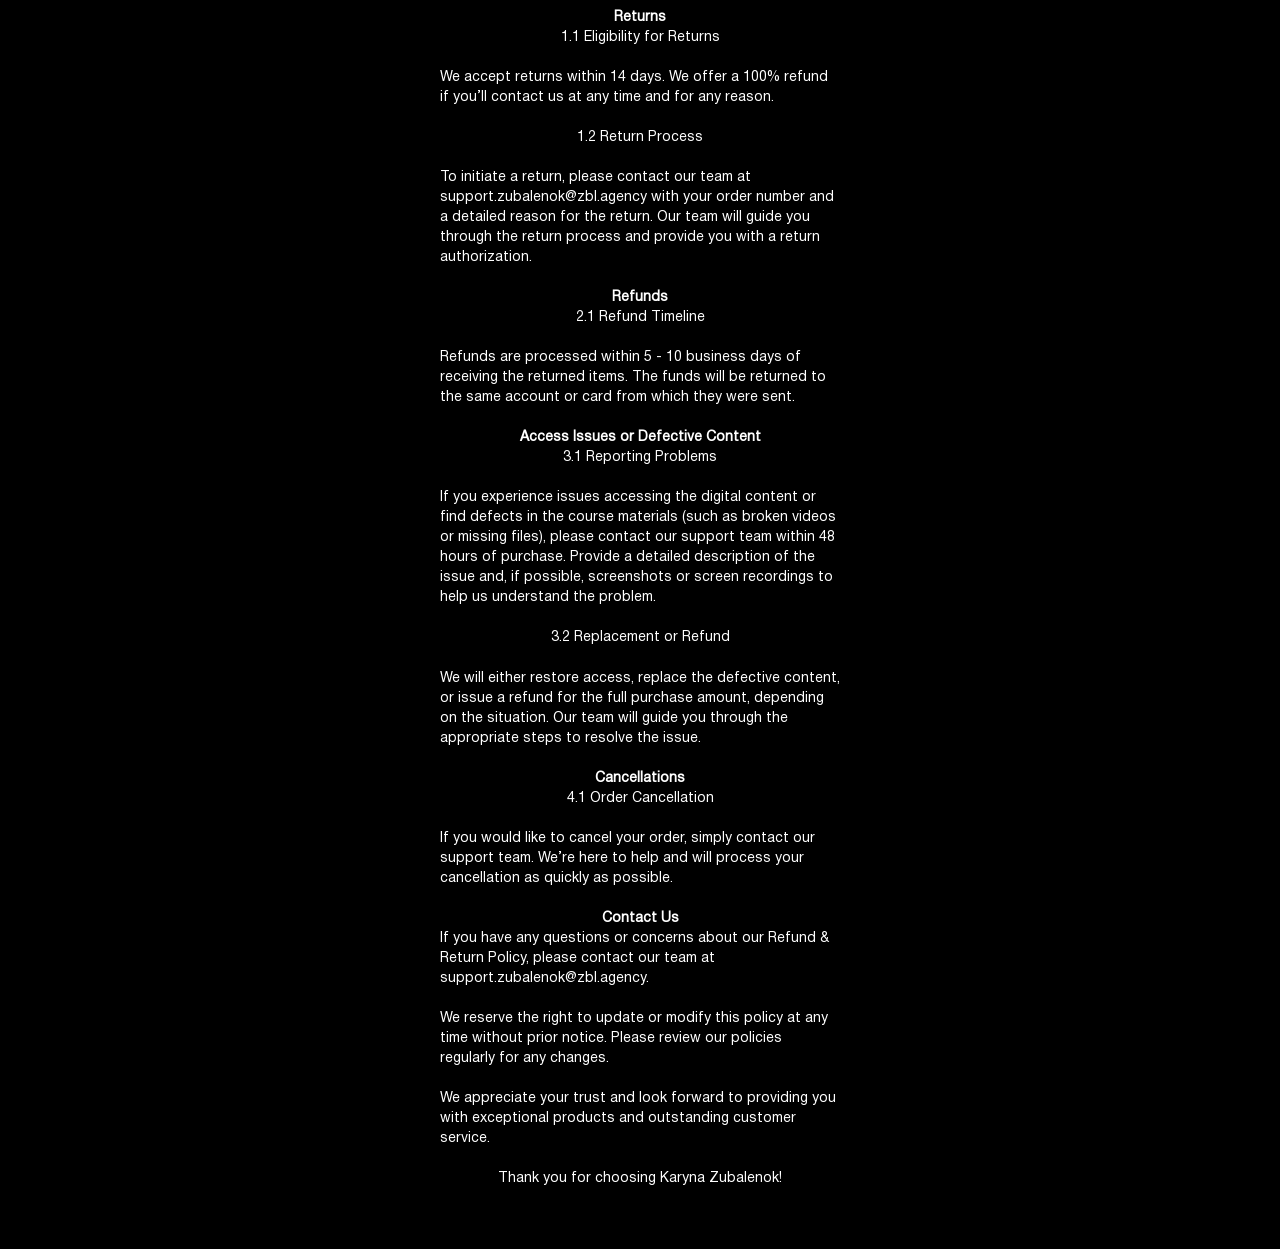
<file: policy/index.html>
<!DOCTYPE html>
<html lang="en">
<head>
    <meta charset="UTF-8">
    <meta name="viewport" content="width=device-width, initial-scale=1.0">
    <link href="https://fonts.googleapis.com/css2?family=Montserrat:wght@250;300;400;500;700&display=swap"
        rel="stylesheet">
    <link href="https://fonts.googleapis.com/css2?family=Forum&display=swap" rel="stylesheet">
    <link rel="stylesheet" href="css/style.css">
    <link rel="stylesheet" href="css/fonts.css">
    <title>Privacy Policy and User Agreement</title>

</head>
<body> 
    <div class="selection">
        <div class="head">
<h2>Terms of Use</h2><br>

<p>Welcome to Karyna Zubalenok’s online space, your source for courses, created to enhance your mobility and flexibility. Before you start exploring, 
please take a moment to read and agree to our straightforward Terms of Use. 
We appreciate your careful consideration.</p><br>
<p>Our services are provided by ZBL Company BV, a company registered in Belgium, with its registered office at Delaerestraat 6a, 8800 Roeselare, Belgium, BE1022336448.</p><br>
<p><strong>Acceptance of Terms</strong></p>
<p>By accessing or using Karyna Zubalenok’s website, you acknowledge that you have read, understood, and agree to be bound by these Terms of Use. 
If you do not agree to these terms, please refrain from using our website.</p><br>

<p><strong>Use of the Website</strong></p>
<p>Eligibility: You must be at least 18 years old to use this website. By using the website, you confirm 
that you are 18 years of age or older.</p><br>

<p>Account Registration: To make a purchase, you may need to create an account. 
You are responsible for maintaining the confidentiality of 
your account information, including your password, and for all activity 
that occurs under your account.</p><br>

<p>User Content: You may submit reviews, comments, and other content. By submitting content, 
you grant Karyna Zubalenok a non-exclusive, royalty-free, perpetual, irrevocable, and fully 
sublicensable right to use, reproduce, modify, adapt, publish, translate, create derivative 
works from, distribute, and display such content.</p><br>

<p><strong>Product Information</strong></p>

<p>Exclusive product: Karyna Zubalenok offers exclusive courses. All images, descriptions, 
and specifications are provided for informational purposes only.</p><br>

<p>Pricing: All prices are in Euro and are subject to change without notice. Karyna Zubalenok 
reserves the right to modify, suspend, or discontinue the sale of any product at any time.</p><br>

<p>Limited Editions: Some items may be offered in limited quantities, and availability is not 
guaranteed. Karyna Zubalenok reserves the right to limit the quantity of items purchased per 
person or per order.</p><br>

<p><strong>Ordering and Payments</strong></p>

<p>Order Confirmation: Once you place an order, you will receive an email confirmation. This confirmation 
does not constitute acceptance of your order but serves as acknowledgment of receipt.</p><br>

<p>Payment: Payment is required at the time of purchase. We accept Stripe (Mastercard, Visa, American Express, 
Discover, and all transactions are processed securely.</p><br>

<p>Cancellation: Orders may be canceled within 24 hours of placement. After this period, cancellations may not 
be possible, and the standard return policy applies.</p><br>

<p><strong>Shipping and Delivery</strong></p>
<p>Shipping Policies: Karyna Zubalenok’s course is  a digital product, so there is no shipping involved - 
you can start learning online immediately.</p><br>

<p><strong>Returns and Exchanges</strong></p>
<p>Return Policy: Karyna Zubalenok accepts returns.  You can contact us at any time and for any reason, and 
we will refund you your money. We offer a 100% refund if the customer contacts us within 14 days.</p><br>

<p>Refund Processing: Refunds are processed within 5 - 10 business days of receiving the 
returned items. The funds will be returned to the same account or card from which they were sent.</p><br>

<p><strong>Intellectual Property</strong></p>

<p>Copyright: All content on Karyna Zubalenok’s website, including text, images, 
and designs, is the intellectual property of Karyna Zubalenok and is protected by copyright laws.</p><br>

<p>Trademarks: The Karyna Zubalenok’s name, logo, 
and other trademarks are registered and protected. Unauthorized use is strictly prohibited.</p><br>

<p><strong>Privacy</strong></p>

<p>Privacy Policy: Your privacy is important to us. Please review our Privacy Policy to 
understand how we collect, use, and disclose information.</p><br>

<p><strong>Services and Ownership</strong></p>

<p>Our company, registered as ZBL Company BV, located at Delaerestraat 6a, 8800 Roeselare, Belgium, 
BE1022336448, provides services through the following websites: begmobility.online, onlyflexibility.online, 
back-mobility.online, inhompower.shop.</p><br>

<p><strong>Termination</strong></p>

<p>Karyna Zubalenok reserves the right to terminate or suspend your account and access to the 
website at its sole discretion, without notice, for any reason, including but not limited to a 
violation of these Terms of Use.</p><br>

<p><strong>Changes to Terms</strong></p>

<p>Karyna Zubalenok may update these Terms of Use from time to time. The date of the latest 
revision will be indicated at the top of this page. Continued use of the website after any 
changes constitutes acceptance of the revised terms.</p><br>

<p>If you have any questions or concerns about these Terms of Use, please contact us at 
support.zubalenok@zbl.agency.</p><br>

<p>Thank you for choosing Karyna Zubalenok!</p><br>

<h2>Privacy Policy</h2><br>

<p>Welcome to Karyna Zubalenok’s online space!</p><br>

<p>Our Privacy Policy is designed to offer you a comprehensive insight into the intricacies 
of how we gather, utilize, disclose, and safeguard your personal information. Our unwavering 
commitment revolves around ensuring the utmost security and confidentiality of your data, thereby 
cultivating a foundation of trust in our services.</p><br>

<p>ZBL Company BV, recognises the importance of maintaining the confidentiality, integrity and 
security of your personal data (“Personal Data”), and hereby informs you that any Personal Data 
which you provide through our Website, will be processed in compliance with current European 
privacy laws (Regulation (EU) 2016/679 – “GPDR”) and with any specific local regulations 
applicable from time to time for the processing of data outside the European Union, together 
with the principles and general rules of conduct.</p><br>

<p><strong>Information We Collect</strong></p>

<p>Personal Information:
We collect a range of personal information to facilitate your interaction with our Site. 
This includes but is not limited to, your name, email address, postal address, phone number, 
and payment details. We collect this information during account creation, order placement, 
newsletter subscriptions, and your participation in surveys and promotions.</p><br>
<p>Non-Personal Information:
In addition to personal information, we gather non-personal information related to your 
interactions with our Site. This may include data such as browser information, device type, 
IP address, geolocation data, and other analytical information. We utilize this data to improve 
website functionality, optimize user experiences, and analyze broader trends.</p><br>

<p><strong>How We Use Your Information</strong></p>
<p>Order Processing:
Your personal information is crucial for order processing, transaction management,
 and customer support. This encompasses order confirmation, shipment notifications, 
 and addressing customer inquiries related to purchases.
</p><br>

<p>Communication:
With your explicit consent, we use your email address to send you tailored communications 
such as newsletters, exclusive offers, and updates about our products and services. 
You can exercise control over these communications by opting out at any time through the 
provided unsubscribe instructions.
</p><br>

<p>Analytics:
Non-personal information is utilized for in-depth analytics, helping us understand user behavior, 
preferences, and trends. This analysis informs strategic decisions to enhance our website, products, 
and services for a more personalized and seamless user experience.</p><br>

<p><strong>How We Share Your Information</strong></p>

<p>Third-Party Service Providers:
We may engage third-party service providers to assist in various facets of our business, 
including order fulfillment, payment processing, marketing, and website analytics. These service 
providers are granted access to personal information only to the extent necessary to perform their 
functions on our behalf, and they are contractually obligated to maintain the confidentiality and 
security of the information.</p><br>

<p>Legal Compliance:
We may disclose your information if required by law, in response to a subpoena, or court order, 
or when necessary to protect our rights, and property, or comply with legal proceedings.</p><br>

<p><strong>Security</strong></p>
<p>We implement robust security measures, including encryption, secure socket layer technology (SSL), 
and regular security assessments, to protect your personal information. While these measures reduce 
the risk of unauthorized access, we acknowledge that no method of transmission over the Internet is 
entirely secure, and we cannot guarantee absolute security.</p><br>

<p><strong>Cookies</strong></p>
<p>Our website utilizes cookies to enhance your browsing experience. These are small text files 
stored on your device that track, save, and store information about your interactions with our Site. 
You have the option to manage cookie preferences through your browser settings.</p><br>

<p><strong>Data Retention</strong></p>
<p>We retain your personal data only for as long as necessary to provide our services, comply 
with legal obligations, resolve disputes, and enforce our agreements. Once your data is no longer 
required, it will be securely deleted or anonymized.</p><br>

<p><strong>Your Rights</strong></p>
<p>You have the right to access, correct, or delete your personal information. Additionally,
you can inquire about the purpose of processing or object to processing under certain circumstances. 
To exercise these rights, please contact us at <b>support.zubalenok@zbl.agency.</b></p><br>

<p><strong>Changes to the Privacy Policy</strong></p>
<p>We reserve the right to modify this Privacy Policy at any time. Updates will be posted on this page, and the 
"Last Updated" date will indicate the date of the changes.</p><br>

<p><strong>Contact Us</strong></p>
<p>For any questions or concerns regarding this Privacy Policy, please contact our team at 
<b>support.zubalenok@zbl.agency.</b></p><br>

<p>By using our Site, you affirm that you have read, understood, and agreed to the terms 
outlined in this Privacy Policy. Your continued use of our services constitutes acceptance of 
any amendments made to this policy.</p><br>

<p>Thank you for choosing Karyna Zubalenok!</p><br>

<h2>Payments Policy</h2><br>

<p>Welcome to Karyna Zubalenok’s online space!</p><br>
<p>Our Payments Policy is designed to provide detailed information on various aspects of 
the payment process to ensure a transparent and secure shopping experience. Please carefully 
review the following terms:</p><br>

<p><strong>Payment Methods</strong></p>
<p>We offer multiple secure payment methods to enhance your convenience Stripe (Credit/Debit Cards): 
accepts Visa, MasterCard, American Express, and Discover. Your card details are securely processed 
using industry-standard encryption.</p><br>

<p><strong>Currency</strong></p>
<p>All transactions on Karyna Zubalenok’s website are processed in euro. For international customers, 
please be aware that the final amount may differ based on the exchange rate applied by your bank or 
credit card provider.</p><br>

<p><strong>Security</strong></p>
<p>Your privacy and security are paramount. Karyna Zubalenok’s employs robust security measures to 
protect your personal and financial information. We do not store credit card details on our servers, 
and all online transactions are encrypted.</p><br>

<p><strong>Order Confirmation</strong></p>
<p>Upon completing your order, you will receive a comprehensive email confirmation containing 
details such as the order number, itemized list of purchased products, pricing, and shipping 
information. Please review this confirmation carefully, and contact our customer service 
immediately if you identify any discrepancies.</p><br>

<p><strong>Sales Tax</strong></p>
<p>Sales tax is calculated during the checkout process. Customers are responsible for any 
applicable taxes associated with their purchase, as mandated by local regulations.</p><br>

<p><strong>Cancellations and Refunds</strong></p>
<p>Refer to our detailed Cancellations and Refunds Policy for comprehensive information on order 
cancellations, refund eligibility criteria, and the step-by-step refund process.</p><br>

<p><strong>Pricing</strong></p>
<p>While Karyna Zubalenok reserves the right to adjust product prices, any changes made after an order
 is confirmed will not affect the agreed-upon price for that specific order.</p><br>
 
<p><strong>Contact Information</strong></p>
<p>If you have inquiries or concerns regarding our Payments Policy, please do not hesitate to reach out 
 to our team at support.zubalenok@zbl.agency. We are committed to providing prompt and helpful 
 assistance.</p><br>
 
 <p>Note: We retain the right to update or modify this Payments Policy. Please refer to our website for 
  the most current version.</p><br>
  
<p>Thank you for choosing Karyna Zubalenok!</p><br>

<h2>Refund & Return Policy</h2><br>

<p>Welcome to Karyna Zubalenok online space!</p><br>
<p>At Karyna Zubalenok’s online space, your source for courses, we are striving to enhance your 
mobility and flexibility. We want you to be delighted with your purchase, and we understand that 
sometimes returns and refunds may be necessary. Please read our Refund & Return Policy carefully 
to ensure a smooth and satisfactory experience.</p><br>

<p><strong>Returns</strong></p>

<p>1.1 Eligibility for Returns</p><br>
<p>We accept returns within 14 days. We offer a 100% refund if you’ll contact us at any 
time and for any reason.</p><br>

<p>1.2 Return Process</p><br>
<p>To initiate a return, please contact our team at support.zubalenok@zbl.agency with your 
order number and a detailed reason for the return. Our team will guide you through the return 
process and provide you with a return authorization.</p><br>

<p><strong>Refunds</strong></p>
<p>2.1 Refund Timeline</p><br>
<p>Refunds are processed within 5 - 10 business days of receiving the returned items. The funds will be 
returned to the same account or card from which they were sent.</p><br>

<p><strong>Access Issues or Defective Content</strong></p>
<p>3.1 Reporting Problems</p><br>
<p>If you experience issues accessing the digital content or find defects in the course materials 
(such as broken videos or missing files), please contact our support team within 48 hours of purchase. 
Provide a detailed description of the issue and, if possible, screenshots or screen recordings to 
help us understand the problem.</p><br>
<p>3.2 Replacement or Refund</p><br>
<p>We will either restore access, replace the defective content, or issue a refund for the full 
purchase amount, depending on the situation. Our team will guide you through the appropriate steps 
to resolve the issue.</p><br>

<p><strong>Cancellations</strong></p>
<p>4.1 Order Cancellation</p><br>
<p>If you would like to cancel your order, simply contact our support team. We’re here to help and will 
process your cancellation as quickly as possible.</p><br>

<p><strong>Contact Us</strong></p>
<p>If you have any questions or concerns about our Refund & Return Policy, please contact our team at 
support.zubalenok@zbl.agency.</p><br>
<p>We reserve the right to update or modify this policy at any time without prior notice. Please review our 
policies regularly for any changes.</p><br>
<p>We appreciate your trust and look forward to providing you with exceptional products and outstanding customer 
service.</p><br>
<p>Thank you for choosing Karyna Zubalenok!</p><br>

</body>
</html>
</file>
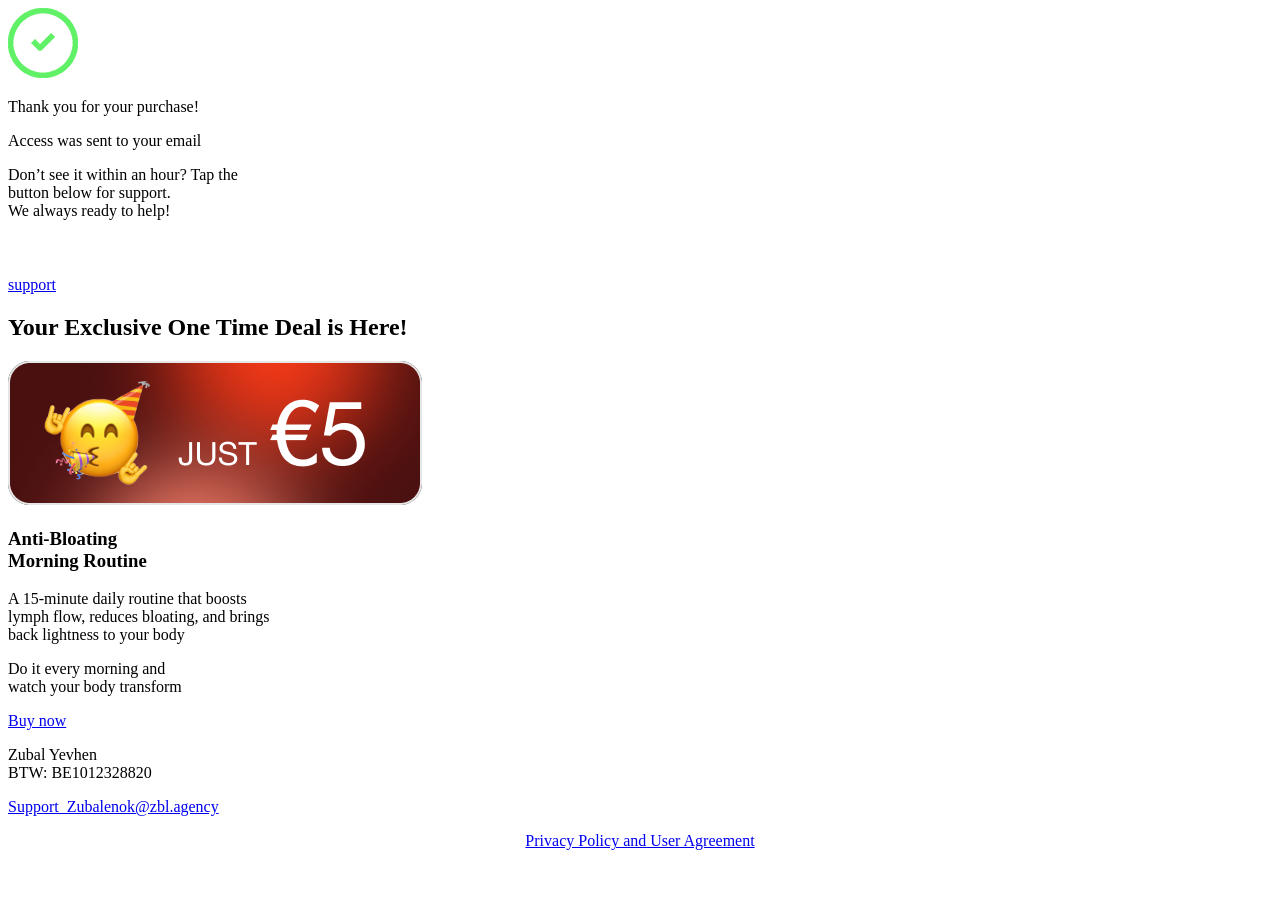
<file: thankyoupage/index.html>
<!DOCTYPE html>
<html lang="en">
<head>
<!-- Google tag (gtag.js) -->
<script async src="https://www.googletagmanager.com/gtag/js?id=G-S65PGBK2DH"></script>
<script>
  window.dataLayer = window.dataLayer || [];
  function gtag(){dataLayer.push(arguments);}
  gtag('js', new Date());

  gtag('config', 'G-S65PGBK2DH');
</script>
<script>
  gtag('event', 'purchase', {
    transaction_id: 'T0005',   
    value: 49.00,
    currency: 'EUR',
    items: [
      {
        item_id: '3in1',   
        item_name: '3in1', 
        price: 49.00,
        quantity: 1
      }
    ]
  });
</script>
<!-- Google Tag Manager -->
<script>(function(w,d,s,l,i){w[l]=w[l]||[];w[l].push({'gtm.start':
new Date().getTime(),event:'gtm.js'});var f=d.getElementsByTagName(s)[0],
j=d.createElement(s),dl=l!='dataLayer'?'&l='+l:'';j.async=true;j.src=
'https://www.googletagmanager.com/gtm.js?id='+i+dl;f.parentNode.insertBefore(j,f);
})(window,document,'script','dataLayer','GTM-MPLVNBZK');</script> 
<!-- End Google Tag Manager -->

</head>
<body> 
<!-- Google Tag Manager (noscript) -->
<noscript><iframe src="https://www.googletagmanager.com/ns.html?id=GTM-MPLVNBZK"
height="0" width="0" style="display:none;visibility:hidden"></iframe></noscript>
<!-- End Google Tag Manager (noscript) -->

    <div class="selection">

        <div class="head">
          <img src="./images/success.png" alt="">
        <p class="head-text">Thank you for your purchase!</p>
        <p class="head-second-text">Access was sent to your email</p>
        <p class="head-second-text">Don’t see it within an hour? Tap the<br> button below for support.<br> We always ready to help!</p>
        <a href="https://www.instagram.com/zubalenok.team"><div class="header-btn">
          <svg width="20" height="20" viewBox="0 0 20 20" fill="none" xmlns="http://www.w3.org/2000/svg">
            <path d="M14.4498 4.55008C14.2521 4.55008 14.0587 4.60873 13.8943 4.71861C13.7298 4.82849 13.6016 4.98467 13.526 5.1674C13.4503 5.35012 13.4305 5.55119 13.4691 5.74517C13.5076 5.93915 13.6029 6.11734 13.7427 6.25719C13.8826 6.39704 14.0608 6.49228 14.2547 6.53087C14.4487 6.56945 14.6498 6.54965 14.8325 6.47396C15.0152 6.39827 15.1714 6.2701 15.2813 6.10565C15.3912 5.9412 15.4498 5.74786 15.4498 5.55008C15.4498 5.28486 15.3445 5.03051 15.1569 4.84297C14.9694 4.65544 14.7151 4.55008 14.4498 4.55008ZM18.2832 6.56675C18.267 5.87533 18.1375 5.19125 17.8998 4.54175C17.6879 3.98603 17.3582 3.48281 16.9332 3.06675C16.5205 2.6396 16.0161 2.3119 15.4582 2.10841C14.8104 1.86355 14.1255 1.73109 13.4332 1.71675C12.5498 1.66675 12.2665 1.66675 9.99984 1.66675C7.73317 1.66675 7.44984 1.66675 6.5665 1.71675C5.87413 1.73109 5.18929 1.86355 4.5415 2.10841C3.98457 2.31396 3.48062 2.64138 3.0665 3.06675C2.63936 3.4794 2.31165 3.98378 2.10817 4.54175C1.8633 5.18953 1.73085 5.87437 1.7165 6.56675C1.6665 7.45008 1.6665 7.73341 1.6665 10.0001C1.6665 12.2667 1.6665 12.5501 1.7165 13.4334C1.73085 14.1258 1.8633 14.8106 2.10817 15.4584C2.31165 16.0164 2.63936 16.5208 3.0665 16.9334C3.48062 17.3588 3.98457 17.6862 4.5415 17.8917C5.18929 18.1366 5.87413 18.2691 6.5665 18.2834C7.44984 18.3334 7.73317 18.3334 9.99984 18.3334C12.2665 18.3334 12.5498 18.3334 13.4332 18.2834C14.1255 18.2691 14.8104 18.1366 15.4582 17.8917C16.0161 17.6883 16.5205 17.3606 16.9332 16.9334C17.36 16.5189 17.6901 16.0152 17.8998 15.4584C18.1375 14.8089 18.267 14.1248 18.2832 13.4334C18.2832 12.5501 18.3332 12.2667 18.3332 10.0001C18.3332 7.73341 18.3332 7.45008 18.2832 6.56675ZM16.7832 13.3334C16.7771 13.8624 16.6813 14.3865 16.4998 14.8834C16.3668 15.2461 16.1531 15.5738 15.8748 15.8417C15.6045 16.1172 15.2775 16.3304 14.9165 16.4667C14.4196 16.6482 13.8955 16.744 13.3665 16.7501C12.5332 16.7917 12.2248 16.8001 10.0332 16.8001C7.8415 16.8001 7.53317 16.8001 6.69984 16.7501C6.15058 16.7604 5.60367 16.6758 5.08317 16.5001C4.73799 16.3568 4.42597 16.1441 4.1665 15.8751C3.88991 15.6074 3.67887 15.2794 3.54984 14.9167C3.34638 14.4127 3.23354 13.8767 3.2165 13.3334C3.2165 12.5001 3.1665 12.1917 3.1665 10.0001C3.1665 7.80841 3.1665 7.50008 3.2165 6.66675C3.22024 6.12596 3.31896 5.59004 3.50817 5.08341C3.65488 4.73167 3.88006 4.41813 4.1665 4.16675C4.41968 3.88022 4.73258 3.65266 5.08317 3.50008C5.59113 3.31678 6.1265 3.22098 6.6665 3.21675C7.49984 3.21675 7.80817 3.16675 9.99984 3.16675C12.1915 3.16675 12.4998 3.16675 13.3332 3.21675C13.8621 3.22282 14.3863 3.31862 14.8832 3.50008C15.2619 3.64062 15.6017 3.86912 15.8748 4.16675C16.1479 4.42273 16.3613 4.73569 16.4998 5.08341C16.685 5.59086 16.7809 6.12656 16.7832 6.66675C16.8248 7.50008 16.8332 7.80841 16.8332 10.0001C16.8332 12.1917 16.8248 12.5001 16.7832 13.3334ZM9.99984 5.72508C9.15468 5.72673 8.32897 5.97885 7.62705 6.4496C6.92513 6.92034 6.37849 7.58858 6.0562 8.36988C5.73391 9.15117 5.65044 10.0105 5.81633 10.8392C5.98222 11.6679 6.39003 12.4289 6.98823 13.0259C7.58643 13.6229 8.34818 14.0293 9.17722 14.1935C10.0063 14.3578 10.8654 14.2727 11.6461 13.9489C12.4267 13.6251 13.0939 13.0771 13.5633 12.3743C14.0327 11.6714 14.2832 10.8452 14.2832 10.0001C14.2843 9.43767 14.1742 8.88059 13.9592 8.36088C13.7442 7.84117 13.4286 7.36909 13.0306 6.97179C12.6325 6.57449 12.1598 6.25981 11.6397 6.04586C11.1195 5.8319 10.5622 5.72288 9.99984 5.72508ZM9.99984 12.7751C9.45099 12.7751 8.91448 12.6123 8.45813 12.3074C8.00178 12.0025 7.6461 11.5691 7.43607 11.062C7.22604 10.555 7.17108 9.997 7.27816 9.45871C7.38523 8.92041 7.64952 8.42595 8.03762 8.03786C8.42571 7.64977 8.92016 7.38548 9.45846 7.2784C9.99676 7.17133 10.5547 7.22628 11.0618 7.43632C11.5688 7.64635 12.0022 8.00203 12.3072 8.45837C12.6121 8.91472 12.7748 9.45124 12.7748 10.0001C12.7748 10.3645 12.7031 10.7253 12.5636 11.062C12.4241 11.3987 12.2197 11.7046 11.9621 11.9623C11.7044 12.22 11.3985 12.4244 11.0618 12.5638C10.7251 12.7033 10.3643 12.7751 9.99984 12.7751Z" fill="white" />
          </svg>
          <p>support</p>
        </div></a>
        <div class="price-wrap">
          <h2>Your Exclusive One Time Deal is Here!</h2>
          <a href="https://zubalenok.online/shop/item/9783">
  <img src="./images/price.png" alt="">
</a>
        </div>
        <div class="daily-wrap">
          <h3>Anti-Bloating<br> Morning Routine</h3>
          <p class="daily-text">A 15-minute daily routine that boosts<br> lymph flow, reduces bloating, and brings<br> back lightness to your body</p>
          <p class="daily-text2">Do it every morning and<br> watch your body transform</p>
        </div>
        <a href="https://zubalenok.online/shop/item/9783"><div class="daily-btn">Buy now</div></a>
    </div>
    <footer class="container">
      <div class="footer-wrap">
        <p>Zubal Yevhen<br>
          BTW: BE1012328820</p>
        <p><a href="mailto:Support_Zubalenok@zbl.agency">Support_Zubalenok@zbl.agency</a></p>
        
      </div>
      <center> <a class="policy" href="/thankyoupage/policy/index.html">Privacy Policy and User Agreement</a> </center>
  </footer>
</div>
</body>
</html>
</file>
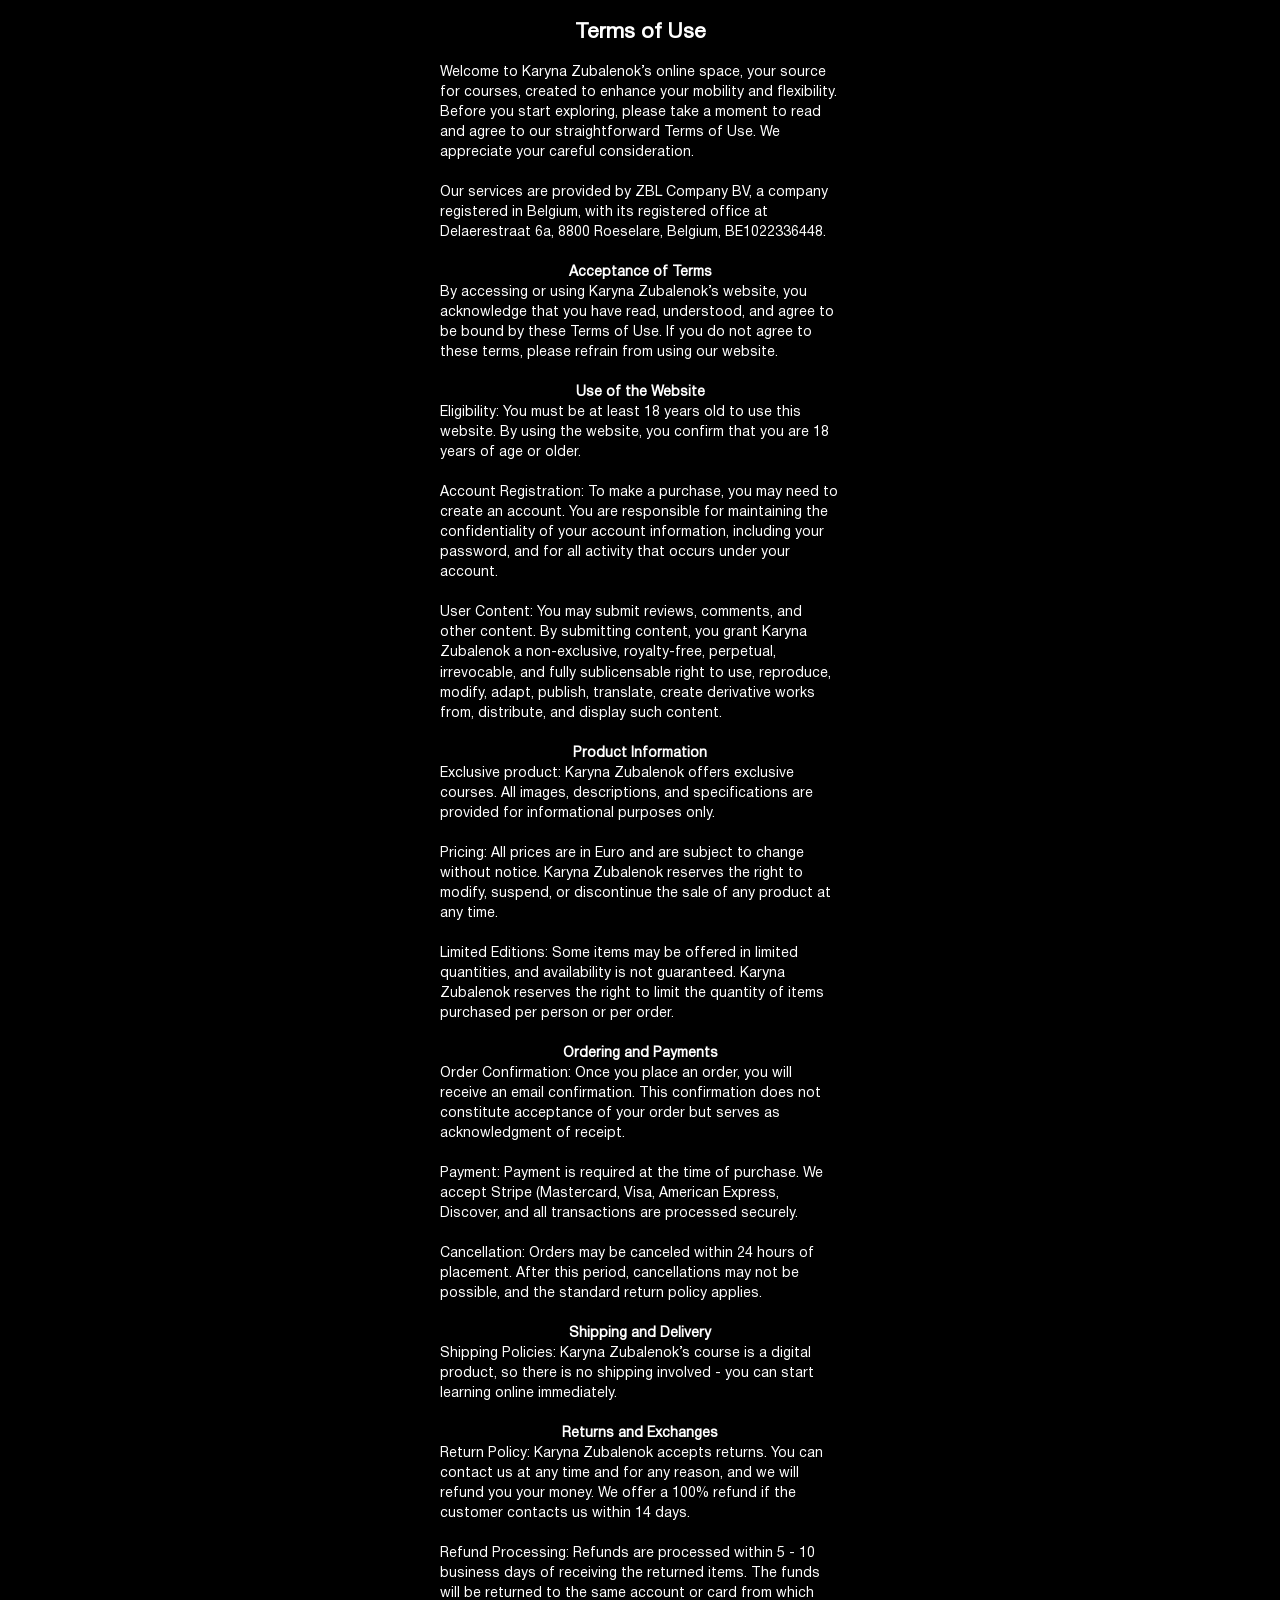
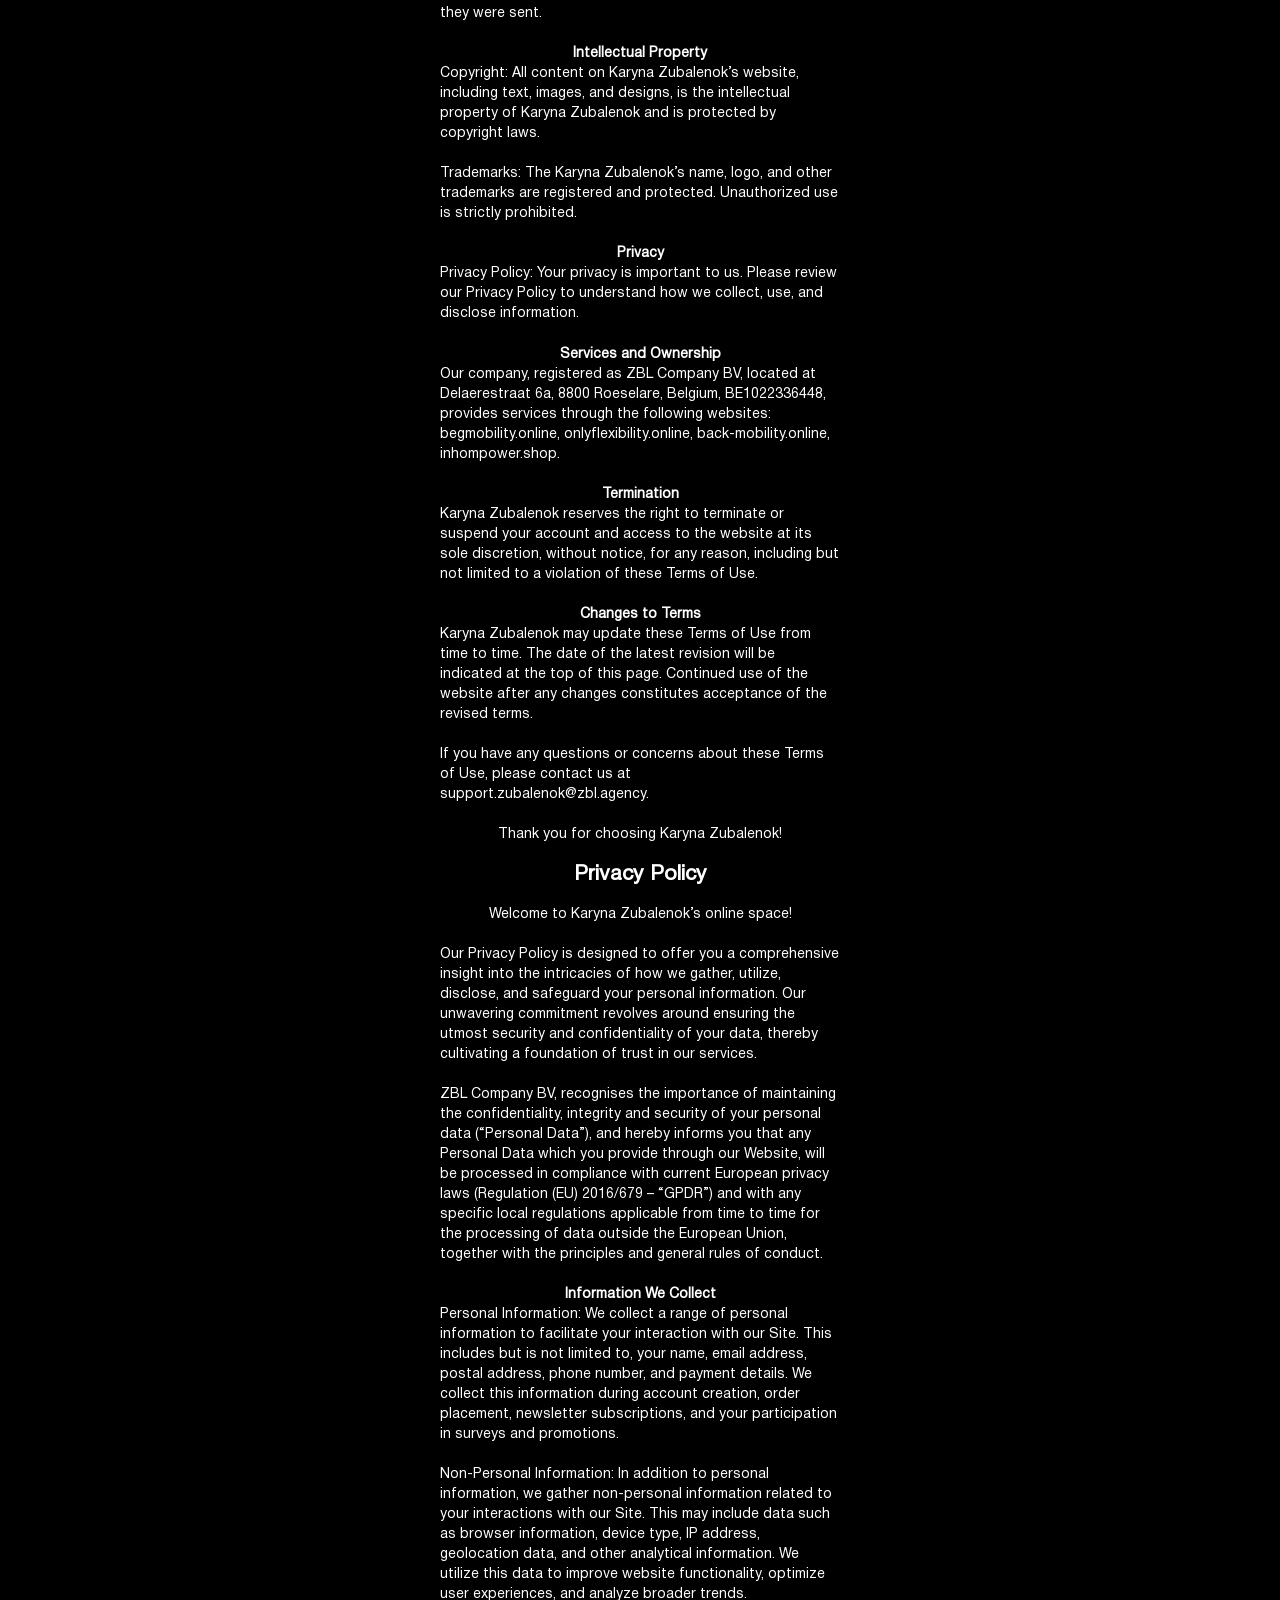
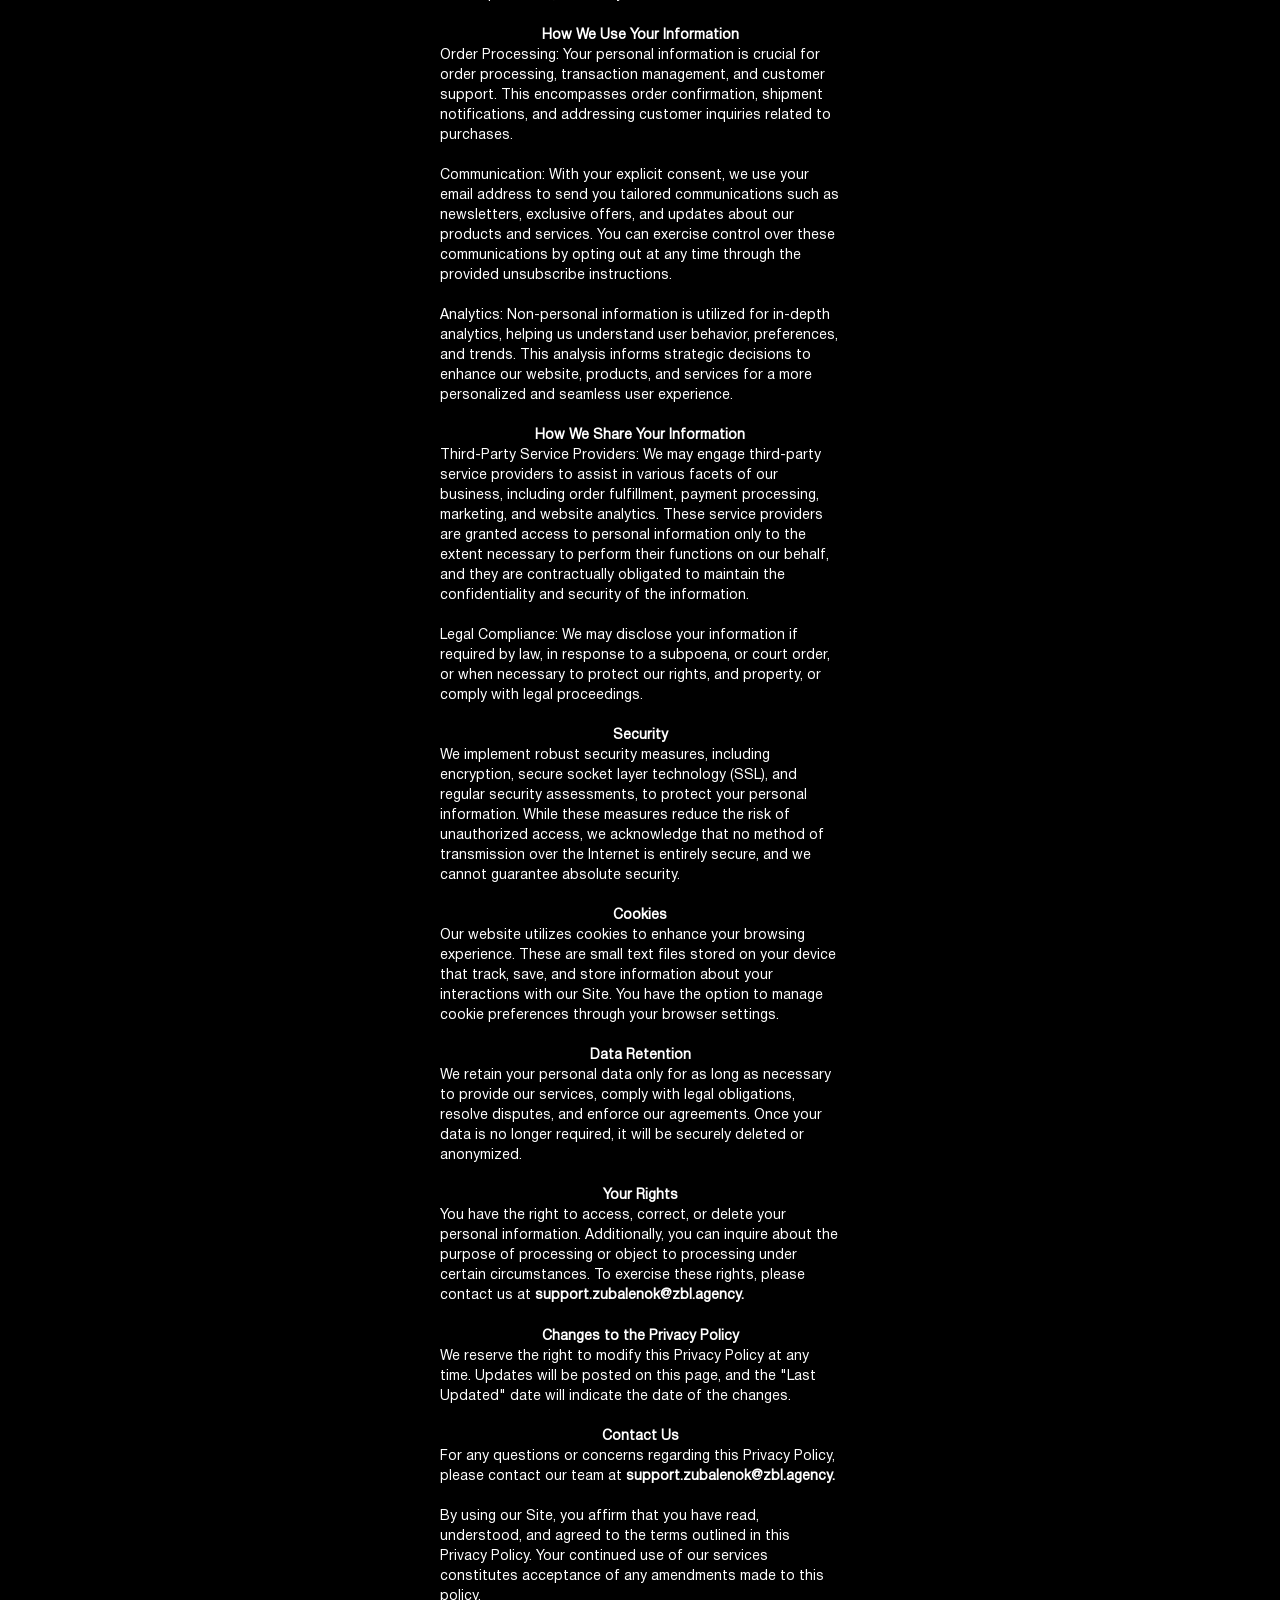
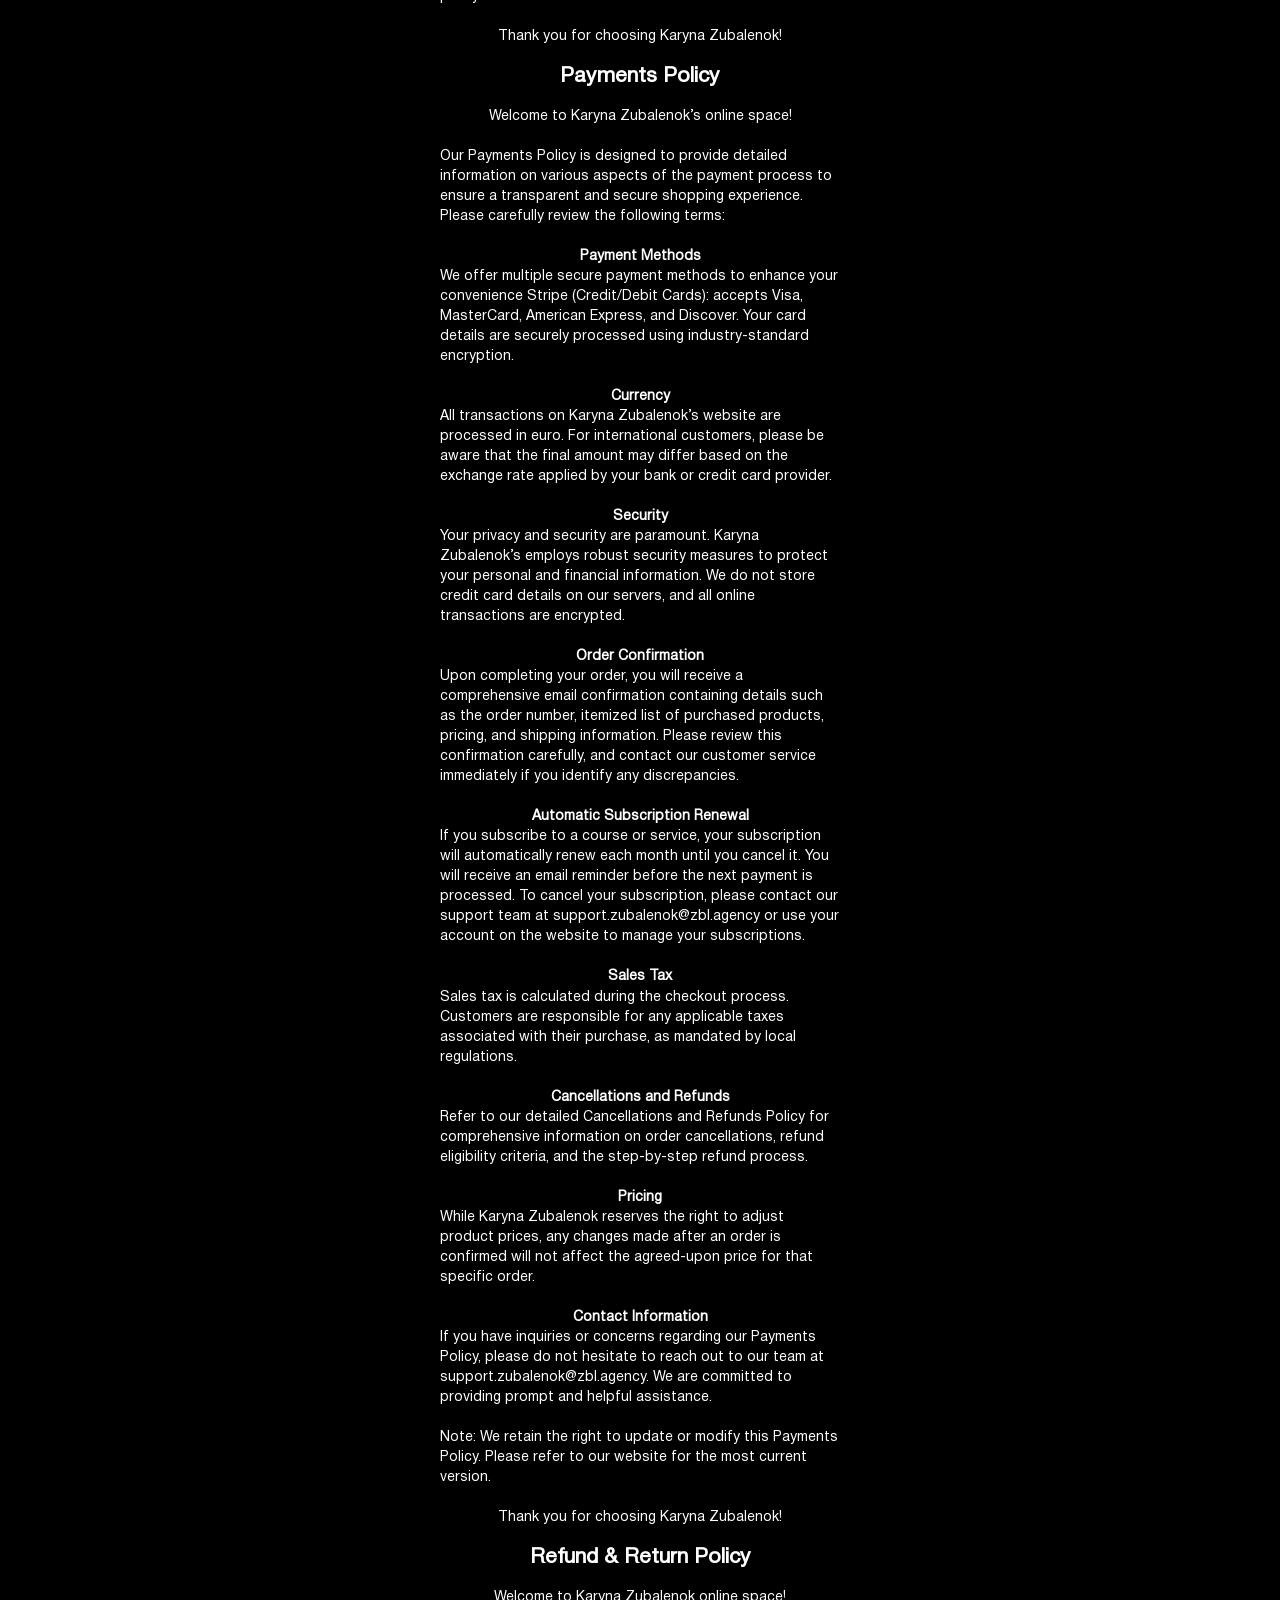
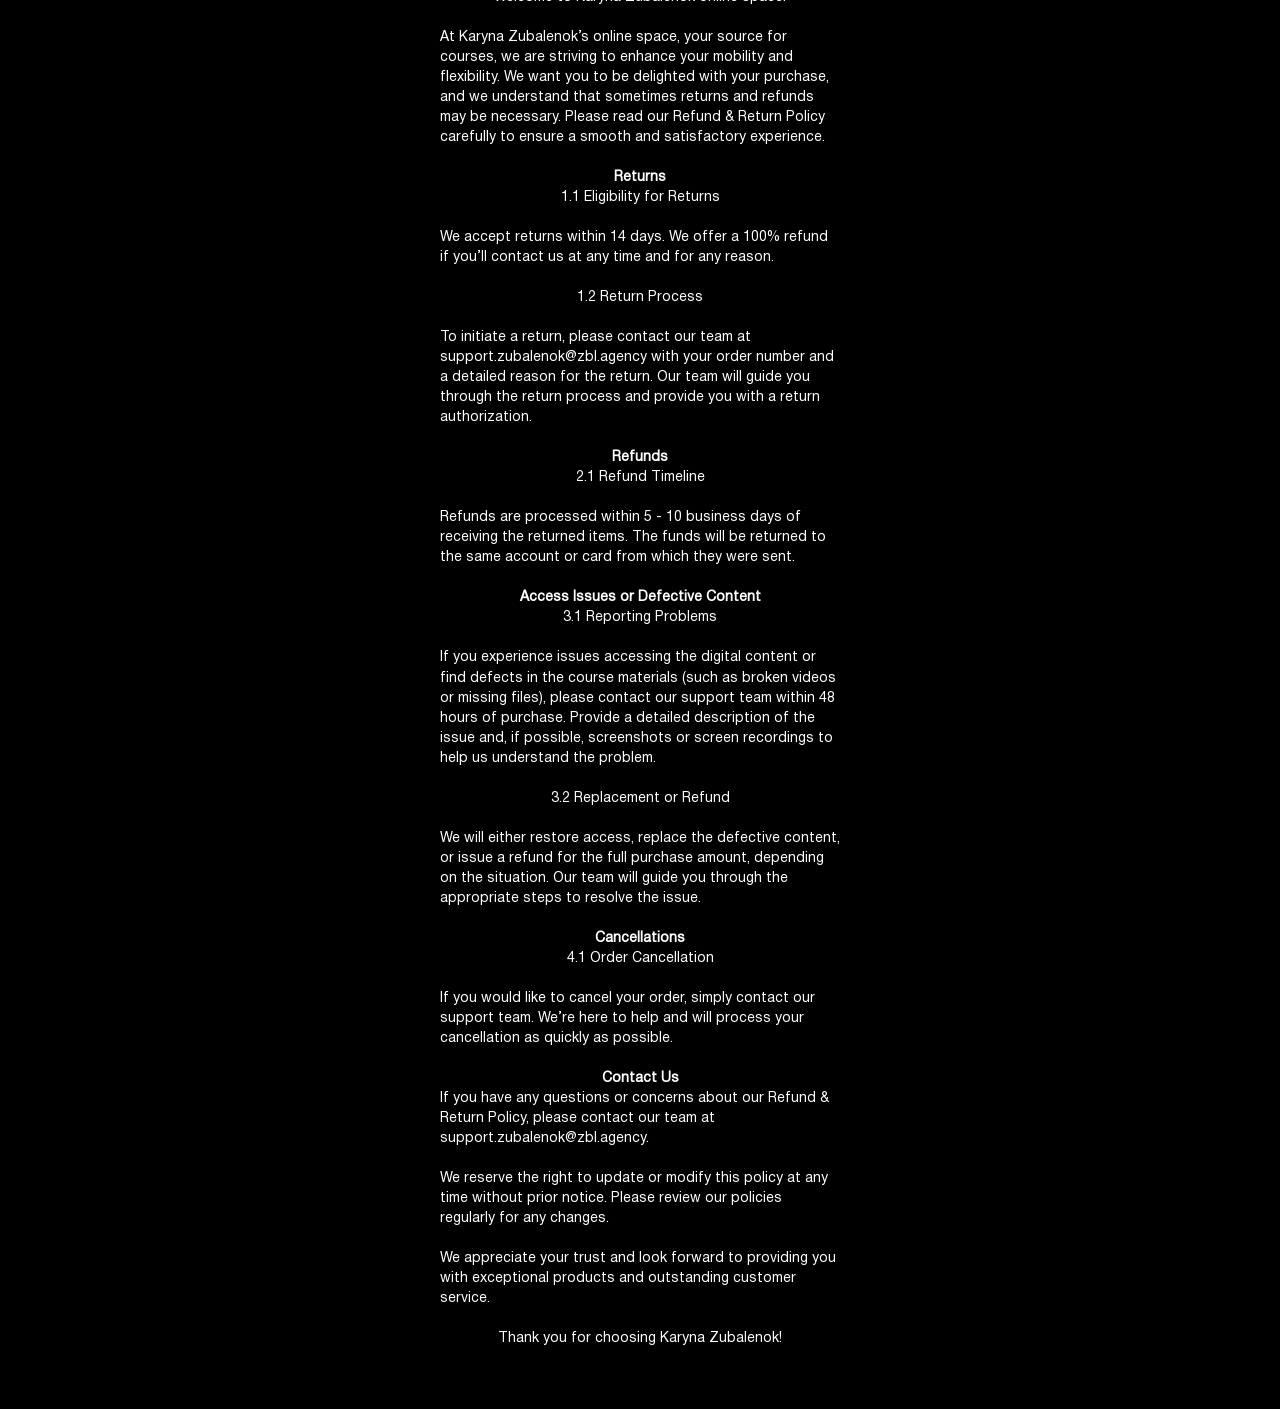
<file: thankyoupage/policy/index.html>
<!DOCTYPE html>
<html lang="en">
<head>
    <meta charset="UTF-8">
    <meta name="viewport" content="width=device-width, initial-scale=1.0">
    <link href="https://fonts.googleapis.com/css2?family=Montserrat:wght@250;300;400;500;700&display=swap"
        rel="stylesheet">
    <link href="https://fonts.googleapis.com/css2?family=Forum&display=swap" rel="stylesheet">
    <link rel="stylesheet" href="css/style.css">
    <link rel="stylesheet" href="css/fonts.css">
    <title>Privacy Policy and User Agreement</title>

</head>
<body> 
    <div class="selection">
        <div class="head">
<h2>Terms of Use</h2><br>

<p>Welcome to Karyna Zubalenok’s online space, your source for courses, created to enhance your mobility and flexibility. Before you start exploring, 
please take a moment to read and agree to our straightforward Terms of Use. 
We appreciate your careful consideration.</p><br>
<p>Our services are provided by ZBL Company BV, a company registered in Belgium, with its registered office at Delaerestraat 6a, 8800 Roeselare, Belgium, BE1022336448.</p><br>
<p><strong>Acceptance of Terms</strong></p>
<p>By accessing or using Karyna Zubalenok’s website, you acknowledge that you have read, understood, and agree to be bound by these Terms of Use. 
If you do not agree to these terms, please refrain from using our website.</p><br>

<p><strong>Use of the Website</strong></p>
<p>Eligibility: You must be at least 18 years old to use this website. By using the website, you confirm 
that you are 18 years of age or older.</p><br>

<p>Account Registration: To make a purchase, you may need to create an account. 
You are responsible for maintaining the confidentiality of 
your account information, including your password, and for all activity 
that occurs under your account.</p><br>

<p>User Content: You may submit reviews, comments, and other content. By submitting content, 
you grant Karyna Zubalenok a non-exclusive, royalty-free, perpetual, irrevocable, and fully 
sublicensable right to use, reproduce, modify, adapt, publish, translate, create derivative 
works from, distribute, and display such content.</p><br>

<p><strong>Product Information</strong></p>

<p>Exclusive product: Karyna Zubalenok offers exclusive courses. All images, descriptions, 
and specifications are provided for informational purposes only.</p><br>

<p>Pricing: All prices are in Euro and are subject to change without notice. Karyna Zubalenok 
reserves the right to modify, suspend, or discontinue the sale of any product at any time.</p><br>

<p>Limited Editions: Some items may be offered in limited quantities, and availability is not 
guaranteed. Karyna Zubalenok reserves the right to limit the quantity of items purchased per 
person or per order.</p><br>

<p><strong>Ordering and Payments</strong></p>

<p>Order Confirmation: Once you place an order, you will receive an email confirmation. This confirmation 
does not constitute acceptance of your order but serves as acknowledgment of receipt.</p><br>

<p>Payment: Payment is required at the time of purchase. We accept Stripe (Mastercard, Visa, American Express, 
Discover, and all transactions are processed securely.</p><br>

<p>Cancellation: Orders may be canceled within 24 hours of placement. After this period, cancellations may not 
be possible, and the standard return policy applies.</p><br>

<p><strong>Shipping and Delivery</strong></p>
<p>Shipping Policies: Karyna Zubalenok’s course is  a digital product, so there is no shipping involved - 
you can start learning online immediately.</p><br>

<p><strong>Returns and Exchanges</strong></p>
<p>Return Policy: Karyna Zubalenok accepts returns.  You can contact us at any time and for any reason, and 
we will refund you your money. We offer a 100% refund if the customer contacts us within 14 days.</p><br>

<p>Refund Processing: Refunds are processed within 5 - 10 business days of receiving the 
returned items. The funds will be returned to the same account or card from which they were sent.</p><br>

<p><strong>Intellectual Property</strong></p>

<p>Copyright: All content on Karyna Zubalenok’s website, including text, images, 
and designs, is the intellectual property of Karyna Zubalenok and is protected by copyright laws.</p><br>

<p>Trademarks: The Karyna Zubalenok’s name, logo, 
and other trademarks are registered and protected. Unauthorized use is strictly prohibited.</p><br>

<p><strong>Privacy</strong></p>

<p>Privacy Policy: Your privacy is important to us. Please review our Privacy Policy to 
understand how we collect, use, and disclose information.</p><br>

<p><strong>Services and Ownership</strong></p>

<p>Our company, registered as ZBL Company BV, located at Delaerestraat 6a, 8800 Roeselare, Belgium, 
BE1022336448, provides services through the following websites: begmobility.online, onlyflexibility.online, 
back-mobility.online, inhompower.shop.</p><br>

<p><strong>Termination</strong></p>

<p>Karyna Zubalenok reserves the right to terminate or suspend your account and access to the 
website at its sole discretion, without notice, for any reason, including but not limited to a 
violation of these Terms of Use.</p><br>

<p><strong>Changes to Terms</strong></p>

<p>Karyna Zubalenok may update these Terms of Use from time to time. The date of the latest 
revision will be indicated at the top of this page. Continued use of the website after any 
changes constitutes acceptance of the revised terms.</p><br>

<p>If you have any questions or concerns about these Terms of Use, please contact us at 
support.zubalenok@zbl.agency.</p><br>

<p>Thank you for choosing Karyna Zubalenok!</p><br>

<h2>Privacy Policy</h2><br>

<p>Welcome to Karyna Zubalenok’s online space!</p><br>

<p>Our Privacy Policy is designed to offer you a comprehensive insight into the intricacies 
of how we gather, utilize, disclose, and safeguard your personal information. Our unwavering 
commitment revolves around ensuring the utmost security and confidentiality of your data, thereby 
cultivating a foundation of trust in our services.</p><br>

<p>ZBL Company BV, recognises the importance of maintaining the confidentiality, integrity and 
security of your personal data (“Personal Data”), and hereby informs you that any Personal Data 
which you provide through our Website, will be processed in compliance with current European 
privacy laws (Regulation (EU) 2016/679 – “GPDR”) and with any specific local regulations 
applicable from time to time for the processing of data outside the European Union, together 
with the principles and general rules of conduct.</p><br>

<p><strong>Information We Collect</strong></p>

<p>Personal Information:
We collect a range of personal information to facilitate your interaction with our Site. 
This includes but is not limited to, your name, email address, postal address, phone number, 
and payment details. We collect this information during account creation, order placement, 
newsletter subscriptions, and your participation in surveys and promotions.</p><br>
<p>Non-Personal Information:
In addition to personal information, we gather non-personal information related to your 
interactions with our Site. This may include data such as browser information, device type, 
IP address, geolocation data, and other analytical information. We utilize this data to improve 
website functionality, optimize user experiences, and analyze broader trends.</p><br>

<p><strong>How We Use Your Information</strong></p>
<p>Order Processing:
Your personal information is crucial for order processing, transaction management,
 and customer support. This encompasses order confirmation, shipment notifications, 
 and addressing customer inquiries related to purchases.
</p><br>

<p>Communication:
With your explicit consent, we use your email address to send you tailored communications 
such as newsletters, exclusive offers, and updates about our products and services. 
You can exercise control over these communications by opting out at any time through the 
provided unsubscribe instructions.
</p><br>

<p>Analytics:
Non-personal information is utilized for in-depth analytics, helping us understand user behavior, 
preferences, and trends. This analysis informs strategic decisions to enhance our website, products, 
and services for a more personalized and seamless user experience.</p><br>

<p><strong>How We Share Your Information</strong></p>

<p>Third-Party Service Providers:
We may engage third-party service providers to assist in various facets of our business, 
including order fulfillment, payment processing, marketing, and website analytics. These service 
providers are granted access to personal information only to the extent necessary to perform their 
functions on our behalf, and they are contractually obligated to maintain the confidentiality and 
security of the information.</p><br>

<p>Legal Compliance:
We may disclose your information if required by law, in response to a subpoena, or court order, 
or when necessary to protect our rights, and property, or comply with legal proceedings.</p><br>

<p><strong>Security</strong></p>
<p>We implement robust security measures, including encryption, secure socket layer technology (SSL), 
and regular security assessments, to protect your personal information. While these measures reduce 
the risk of unauthorized access, we acknowledge that no method of transmission over the Internet is 
entirely secure, and we cannot guarantee absolute security.</p><br>

<p><strong>Cookies</strong></p>
<p>Our website utilizes cookies to enhance your browsing experience. These are small text files 
stored on your device that track, save, and store information about your interactions with our Site. 
You have the option to manage cookie preferences through your browser settings.</p><br>

<p><strong>Data Retention</strong></p>
<p>We retain your personal data only for as long as necessary to provide our services, comply 
with legal obligations, resolve disputes, and enforce our agreements. Once your data is no longer 
required, it will be securely deleted or anonymized.</p><br>

<p><strong>Your Rights</strong></p>
<p>You have the right to access, correct, or delete your personal information. Additionally,
you can inquire about the purpose of processing or object to processing under certain circumstances. 
To exercise these rights, please contact us at <b>support.zubalenok@zbl.agency.</b></p><br>

<p><strong>Changes to the Privacy Policy</strong></p>
<p>We reserve the right to modify this Privacy Policy at any time. Updates will be posted on this page, and the 
"Last Updated" date will indicate the date of the changes.</p><br>

<p><strong>Contact Us</strong></p>
<p>For any questions or concerns regarding this Privacy Policy, please contact our team at 
<b>support.zubalenok@zbl.agency.</b></p><br>

<p>By using our Site, you affirm that you have read, understood, and agreed to the terms 
outlined in this Privacy Policy. Your continued use of our services constitutes acceptance of 
any amendments made to this policy.</p><br>

<p>Thank you for choosing Karyna Zubalenok!</p><br>

<h2>Payments Policy</h2><br>

<p>Welcome to Karyna Zubalenok’s online space!</p><br>
<p>Our Payments Policy is designed to provide detailed information on various aspects of 
the payment process to ensure a transparent and secure shopping experience. Please carefully 
review the following terms:</p><br>

<p><strong>Payment Methods</strong></p>
<p>We offer multiple secure payment methods to enhance your convenience Stripe (Credit/Debit Cards): 
accepts Visa, MasterCard, American Express, and Discover. Your card details are securely processed 
using industry-standard encryption.</p><br>

<p><strong>Currency</strong></p>
<p>All transactions on Karyna Zubalenok’s website are processed in euro. For international customers, 
please be aware that the final amount may differ based on the exchange rate applied by your bank or 
credit card provider.</p><br>

<p><strong>Security</strong></p>
<p>Your privacy and security are paramount. Karyna Zubalenok’s employs robust security measures to 
protect your personal and financial information. We do not store credit card details on our servers, 
and all online transactions are encrypted.</p><br>

<p><strong>Order Confirmation</strong></p>
<p>Upon completing your order, you will receive a comprehensive email confirmation containing 
details such as the order number, itemized list of purchased products, pricing, and shipping 
information. Please review this confirmation carefully, and contact our customer service 
immediately if you identify any discrepancies.</p><br>

<p><strong>Automatic Subscription Renewal</strong></p>
<p>If you subscribe to a course or service, your subscription will automatically renew each month 
until you cancel it. You will receive an email reminder before the next payment is processed. 
To cancel your subscription, please contact our support team at support.zubalenok@zbl.agency  
or use your account on the website to manage your subscriptions.</p><br>

<p><strong>Sales Tax</strong></p>
<p>Sales tax is calculated during the checkout process. Customers are responsible for any 
applicable taxes associated with their purchase, as mandated by local regulations.</p><br>

<p><strong>Cancellations and Refunds</strong></p>
<p>Refer to our detailed Cancellations and Refunds Policy for comprehensive information on order 
cancellations, refund eligibility criteria, and the step-by-step refund process.</p><br>

<p><strong>Pricing</strong></p>
<p>While Karyna Zubalenok reserves the right to adjust product prices, any changes made after an order
 is confirmed will not affect the agreed-upon price for that specific order.</p><br>
 
<p><strong>Contact Information</strong></p>
<p>If you have inquiries or concerns regarding our Payments Policy, please do not hesitate to reach out 
 to our team at support.zubalenok@zbl.agency. We are committed to providing prompt and helpful 
 assistance.</p><br>
 
 <p>Note: We retain the right to update or modify this Payments Policy. Please refer to our website for 
  the most current version.</p><br>
  
<p>Thank you for choosing Karyna Zubalenok!</p><br>

<h2>Refund & Return Policy</h2><br>

<p>Welcome to Karyna Zubalenok online space!</p><br>
<p>At Karyna Zubalenok’s online space, your source for courses, we are striving to enhance your 
mobility and flexibility. We want you to be delighted with your purchase, and we understand that 
sometimes returns and refunds may be necessary. Please read our Refund & Return Policy carefully 
to ensure a smooth and satisfactory experience.</p><br>

<p><strong>Returns</strong></p>

<p>1.1 Eligibility for Returns</p><br>
<p>We accept returns within 14 days. We offer a 100% refund if you’ll contact us at any 
time and for any reason.</p><br>

<p>1.2 Return Process</p><br>
<p>To initiate a return, please contact our team at support.zubalenok@zbl.agency with your 
order number and a detailed reason for the return. Our team will guide you through the return 
process and provide you with a return authorization.</p><br>

<p><strong>Refunds</strong></p>
<p>2.1 Refund Timeline</p><br>
<p>Refunds are processed within 5 - 10 business days of receiving the returned items. The funds will be 
returned to the same account or card from which they were sent.</p><br>

<p><strong>Access Issues or Defective Content</strong></p>
<p>3.1 Reporting Problems</p><br>
<p>If you experience issues accessing the digital content or find defects in the course materials 
(such as broken videos or missing files), please contact our support team within 48 hours of purchase. 
Provide a detailed description of the issue and, if possible, screenshots or screen recordings to 
help us understand the problem.</p><br>
<p>3.2 Replacement or Refund</p><br>
<p>We will either restore access, replace the defective content, or issue a refund for the full 
purchase amount, depending on the situation. Our team will guide you through the appropriate steps 
to resolve the issue.</p><br>

<p><strong>Cancellations</strong></p>
<p>4.1 Order Cancellation</p><br>
<p>If you would like to cancel your order, simply contact our support team. We’re here to help and will 
process your cancellation as quickly as possible.</p><br>

<p><strong>Contact Us</strong></p>
<p>If you have any questions or concerns about our Refund & Return Policy, please contact our team at 
support.zubalenok@zbl.agency.</p><br>
<p>We reserve the right to update or modify this policy at any time without prior notice. Please review our 
policies regularly for any changes.</p><br>
<p>We appreciate your trust and look forward to providing you with exceptional products and outstanding customer 
service.</p><br>
<p>Thank you for choosing Karyna Zubalenok!</p><br>

</body>
</html>
</file>
<file: css/fonts.css>
@font-face {
  font-family: "DINCondensed";
  font-style: normal;
  font-weight: 700;
  src: url("../fonts/DINCondensed-Regular.ttf") format("truetype"); 
}

@font-face {
  font-family: "aa_higherup";
  font-style: normal;
  font-weight: normal;
  src: url("../fonts/aa_higherup.ttf") format("truetype"); 
}

@font-face {
    font-family: 'Bebas Neue';
    src: url('../fonts/bebasneuethin.woff2') format('woff2'),
         url('../fonts/bebasneuethin.woff') format('woff'),
         url('../fonts/bebasneuethin.ttf') format('truetype');
    font-weight: 100;
    font-style: normal;
    font-display: swap;
}
</file>
<file: css/main.css>
@import url('https://fonts.googleapis.com/css2?family=Manrope:wght@200..800&family=Raleway:ital,wght@0,100..900;1,100..900&display=swap');

body {
  font-family: "Manrope", sans-serif;
  font-style: normal;
  font-weight: normal;
  font-size: 13px;
  min-width: 320px;
  position: relative;
  overflow-x: hidden;
  overflow: visible !important;
  color: #000;
  font-weight: 400;
  max-width: 608px;
  display: block;
  margin: 0 auto !important;
}

ul {
  margin: 0;
  padding: 0;
  list-style: none;
}

a,
button {
  outline: none;
}

h1,
h2,
h3,
p {
  margin: 0;
}

h1 {
  font-family: "aa_higherup";
  font-size: 65px;
  font-style: normal;
  font-weight: normal;
  line-height: 1.4;
  /* 72.072px */
  letter-spacing: -0.649px;
  margin-bottom: 0;
  color: #e11f1f;
  position: relative;
  z-index: 1;
}

h1 span {
  font-size: 110px;
  font-style: normal;
  font-weight: normal;
  line-height: 1.2;
  letter-spacing: -1.44px;
}

h2 {
  font-size: 35px;
  font-style: normal;
  font-weight: 700;
  line-height: 98%;
  /* 34.3px */
  letter-spacing: -0.35px;
  text-transform: uppercase;
  text-align: center;
}

h2 span {
  color: #36a312;
}

input[type='text'] {
  width: 100%;
  color: #333;
  height: 55px;
  border: solid 1px #cccccc;
  font-size: 18px;
  margin-bottom: 25px;
  text-align: center;
}

button,
input[type='submit'] {
  border-radius: 130.342px;
  background: linear-gradient(189deg, #ff0707 0%, #950000 100%);
  box-shadow: 0 3px 10px 0 rgba(0, 0, 0, 0.33), inset 0 0 8px 0 rgba(0, 0, 0, 0.58);
  padding: 18px 57px;
  border: none;
  font-weight: 700;
  font-size: 20px;
  text-transform: uppercase;
  color: #fff;
  transition: all .3s;
}

button {
  display: block;
  margin: 0 auto;
}

button:hover {
  transform: scale(1.02);
}

button:active {
  transform: scale(0.98);
}

input[type='submit'] {
  width: 100%;
}

section {
  padding: 25px 0;
  position: relative;
}

img {
  max-width: 100%;
}

.price_top {
  font-weight: bold;
  color: #ED470B;
  font-size: 30px;
}

/*boxmodal*/
.box-modal {
  font-family: "Manrope", sans-serif;
  position: relative;
  text-align: center;
  line-height: 1.3;
  background: #F0F0F0;
  border-radius: 10px;
  color: #000;
  width: 100%;
}

.box-modal_close {
  position: absolute;
  right: 0px;
  top: -40px;
  font-size: 60px;
  line-height: 15px;
  color: #fff;
  cursor: pointer;
  transform: rotate(45deg);
}

.box-modal .deskr {
  font-size: 18px;
  font-weight: 700;
  margin-bottom: 18px;
}

.box-modal .date {
  font-size: 13px;
  margin-bottom: 18px;
  font-weight: 700;
}

.box-modal .date span {
  color: #ED470B;
}

.box-modal .price {
  font-size: 12px;
  margin-bottom: 14px;
}

.box-modal del {
  font-weight: 700;
}

.box-modal .price span {
  border-radius: 100px;
  background: #ED470B;
  padding: 2px 15px;
  font-weight: 700;
  color: #fff;
  font-size: 15px;
}

.box-modal .desklaimer {
  margin-top: 10px;
}

.box-modal .desklaimer .info {
  font-size: 9px;
  margin-bottom: 20px;
  margin-top: 10px;
}

.box-modal .desklaimer .info img {
  margin-right: 5px;
}

.box-modal .desklaimer h4 {
  margin-bottom: 15px;
  font-size: 12px;
  font-weight: 700;
  text-transform: uppercase;
}

.box-modal .desklaimer .ps {
  margin-top: 20px;
  font-size: 10px;
}

.accordion .accordion_item {
  margin-bottom: 1px;
  position: relative;
  padding: 0;
}

.accordion .title_block {
  cursor: pointer;
  border-radius: 18px;
  border: 1px solid rgba(0, 0, 0, 0.02);
  background: #F3F3F3;
  padding: 20px;
  -webkit-transition: all .2s linear 0;
  -webkit-transition-delay: .2s 0;
  transition: all .2s linear 0;
  margin: 0;
  margin-bottom: 9px;
  display: flex;
  flex-wrap: wrap;
  align-items: center;
}

.accordion .title_block .num {
  border-radius: 10px;
  background: #ED470B;
  padding: 4px 10px 3px 10px;
  color: #fff;
  font-size: 12px;
  font-weight: 700;
  width: max-content;
}

.accordion .title_block div:last-child {
  padding-left: 24px;
  width: 85%;
}

.accordion .title_block:before {
  content: '';
  height: 8px;
  width: 8px;
  position: absolute;
  right: 20px;
  top: 30px;
  border-top: 3px solid #000;
  border-right: 3px solid #000;
  transform: rotate(45deg);
}

.accordion .active_block .title_block:before {
  transform: rotate(135deg);
}

.accordion .active_block .title_block {
  border: none;
}

.accordion .info {
  display: none;
  padding: 10px 40px 15px 80px;
  overflow: hidden;
  font-size: 13px;
  font-weight: normal;
  text-align: left;
}

.accordion .info p {
  font-weight: normal;
  text-align: left;
  line-height: 1.5;
  width: 100%;
  margin: 0;
}

.getting-started {
  display: inline-block;
  margin: 5px 0;
}

.getting-started:after {
  content: "";
  display: block;
  clear: both
}

.getting-started>div {
  float: left;
  text-align: center;
  margin-left: 10px;
  line-height: 1;
}

.s4-d-img {
  display: none;
}

.getting-started>div:first-child {
  margin-left: 0
}

.getting-started .dial {
  font-weight: 700;
  font-size: 20px;
  text-align: center;
  color: #fff;
  margin-bottom: 5px;
  background: #171717;
  border-radius: 11px;
  padding: 5px 20px;
}

.getting-started .text-timer {
  font-size: 11px;
}

.slick-slide img {
  width: 100%;
}

.slick-prev,
.slick-next {
  content: '';
  width: 41px;
  height: 41px;
  bottom: -70px;
  top: auto;
  transform: none;
  box-shadow: none !important;
}

.s1-header-timer,
.s1-header-button {
  display: none;
}

.slick-prev {
  background: url('../images/left.png') no-repeat;
  left: 35%;
  background-size: 100% 100%;
}

.slick-next {
  background: url('../images/right.png') no-repeat;
  right: 35%;
  background-size: 100% 100%;
}

.s9-new .slick-prev {
  background: url('../images/nl.png') no-repeat;
  right: 50px;
  background-size: 100% 100%;
  margin: 0 50px 0 auto;
  width: 63px;
  height: 60px;
}

.s9-new .slick-next {
  background: url('../images/nr.png') no-repeat;
  right: 15px;
  background-size: 100% 100%;
  margin: 0 15px 0 auto;
  width: 60px;
  height: 60px;
}

.slick-prev:before {
  content: '';
}

.slick-next:before {
  content: '';
}

.rbn span {
  background: linear-gradient(176deg, #0e9211 0%, #41a743 100%);
  box-shadow: none !important;
  color: #fff !important;
}

.rbn p {
  color: #000 !important;
}

.timer-t {
  color: #fff;
  margin-bottom: 10px;
  font-weight: 800;
  font-size: 14px;
  line-height: 150%;
  text-transform: uppercase;
  backdrop-filter: blur(8px);
  background: rgba(0, 0, 0, 0.4);
  border-radius: 8px;
  display: flex;
  align-items: center;
  justify-content: center;
  margin: 0 auto 5px auto;
  width: 138px;
  height: 34px;
}

#menu {
  width: 100%;
  background-image: url(../images/footer-fon.png);
  background-repeat: no-repeat;
  background-size: 100% 100%;
  position: fixed;
  bottom: 0;
  left: 0;
  width: 100%;
  z-index: 99;
  padding: 5px 0 15px 0;
}

.default {
  opacity: 0;
  transform: translateY(150px);
  transition: all .5s ease;
}

.default.active {
  transform: translateY(0px);
  opacity: 1;
}

#menu button {
  display: block;
  margin: 0 auto;
}

.container {
  width: 100%;
  padding: 0 15px;
}

.items {
  display: flex;
  justify-content: space-between;
}

header {
  background: #F3F3F3;
  padding: 15px 0;
  text-align: center;
  font-size: 10px;
  font-style: normal;
  font-weight: 400;
  line-height: 160%;
  /* 16px */
  letter-spacing: 4.9px;
  text-transform: uppercase;
}

.s1 {
  background-image: url('../images/newFon.webp');
  background-repeat: no-repeat;
  background-size: 100%;
  padding: 15px 0 0 0;
  text-align: center;
  background-position: bottom;
  position: relative;
  overflow: hidden;
}

.s1 .items div {
  border-radius: 100px;
  padding: 10px;
  font-size: 12px;
  font-style: normal;
  font-weight: 400;
  line-height: 136%;
  /* 17.68px */
  letter-spacing: 1.3px;
  text-transform: uppercase;
  margin: 0 2.5px;
}

.s1__top {
  display: flex;
  flex-direction: column;
  justify-content: center;
  align-items: center;
  position: absolute;
  top: 45px;
  left: 0;
  width: 100%;
}

.s1-title {
  font-weight: 400;
  font-size: 96px;
  line-height: 100%;
  text-transform: uppercase;
  text-align: center;
  font-family: 'aa_higherup';
  color: #e11f1f;
}

.s3-in-1 {
  font-weight: 700;
  font-size: 24px;
  line-height: 75%;
  text-transform: uppercase;
  text-align: center;
  color: #fff;
  box-shadow: 0 14px 19px 0 rgba(0, 0, 0, 0.25), inset 0 0 13px 0 rgba(255, 255, 255, 0.6), 0 -5px 19px 0 rgba(0, 0, 0, 0.25);
  background: #f00;
  transform: rotate(-2deg);
  border-radius: 16px;
  padding: 8px;
  width: 126px;
  height: 31px;
  margin-top: -14px;
}

.s1-subTitle {
  font-weight: 600;
  font-size: 28px;
  line-height: 132%;
  text-align: center;
  color: #111;
  margin-top: -10px;
}

.title-img {
  position: absolute;
  top: 53px;
  left: 0;
}

.priceBlock {
  position: absolute;
  top: 58vw;

  right: 10px;
  display: flex;
  flex-direction: column;
  justify-content: right;
}

.s12-new {
  padding: 50px 0 0 0;
}

.s12-new-elements {
  display: flex;
  flex-direction: column;
  justify-content: center;
  align-items: center;
  padding: 0 10px;
  position: relative;
}

.s12-new-elements-box {
  display: flex;
  justify-content: center;
  align-items: center;

  gap: 10px;
}

.s12-new-elements-item-desc {
  display: none;
}

.s12-new-elements-item {
  width: 201px;
  height: 181px;

  background-repeat: no-repeat;
  background-size: 100% 100%;

  display: flex;
  flex-direction: column;
  justify-content: space-between;
  align-items: center;
  padding: 10px 0 10px 0;
}

.s12-new-elements-item:nth-child(1) {
  background-image: url(../images/phoneFon-1.png);
}

.s12-new-elements-item:nth-child(2) {
  background-image: url(../images/phoneFon-2.webp);
}

.s12-new-elements-item:nth-child(3) {
  background-image: url(../images/phoneFon-3.webp);
  margin-top: 10px;
}

.s12-new-elements-item h3 {
  font-weight: 600;
  font-size: 18px;
  line-height: 117%;
  text-transform: uppercase;
  text-align: center;
  color: #fff;
}

.s12-new-elements-item p {
  font-weight: 500;
  font-size: 14px;
  line-height: 136%;
  text-align: center;
  color: #fff;
}

.smallTitle {
  font-size: 16px !important;
}

.plus {
  width: 60px;
  height: 60px;
  margin-bottom: -12px;
  position: absolute;
}

.s12-6-m {
  width: 243px;
  height: 40px;
  margin: 15px auto 0 auto;
  display: block;
}

.tabletBlock {
  padding: 50px 10px 20px 10px;

  margin-bottom: -50px;
  position: relative;
  z-index: 9;
}

.tablet-img {
  width: 255px;
  height: 219px;
  top: -65%;
  object-fit: contain;
  position: absolute;
  display: flex;
  align-items: center;
  justify-content: center;
}

.tabletBlock h2 {
  padding-bottom: 120px;
}

.tabletBlockcontent {
  background: linear-gradient(180deg, #f90404 0%, #9c0303 100%);
  border-radius: 33px;
  max-width: 379px;
  margin: 50px auto 0 auto;
  width: 100%;
  min-height: 257px;
  position: relative;
  display: flex;
  flex-direction: column;
  justify-content: center;
  align-items: center;
}

.tabletBlock-items {
  display: flex;
  flex-direction: column;
  gap: 12px;
}

.tabletBlock-items-tem {
  display: flex;
  align-items: center;

  gap: 23px;
}

.tabletBlock-items-tem img {
  width: 50px;
  height: 50px;
}

.tabletBlock-items-tem p {
  font-weight: 500;
  font-size: 16px;
  line-height: 112%;
  color: #fff;
}

.top-line {
  display: flex;
  gap: 5px;
  align-items: center;
  justify-content: center;
  max-width: 366px;
  height: 39px;
  background: #fff;
  border-radius: 20px;
  box-shadow: inset 0 0 16px 0 rgba(255, 255, 255, 0.25), 6px 0 20px 0 rgba(0, 0, 0, 0.36);
}

.top-line-wrapper {
  position: absolute;
  left: 0;
  top: 10px;
  width: 100%;
  display: flex;
  align-items: center;
  justify-content: center;
}

.top-line-left {
  font-weight: 600;
  font-size: 12px;
  line-height: 133%;
  letter-spacing: 0.11em;
  text-transform: uppercase;
  text-align: center;
  color: #fff;
  margin-right: auto;
  border-radius: 20px;
  width: 160px;
  height: 39px;
  box-shadow: inset 0 0 16px 0 rgba(255, 255, 255, 0.25), 6px 0 20px 0 rgba(0, 0, 0, 0.36);
  background: linear-gradient(180deg, #30b005 0%, #114200 100%);
  display: flex;
  align-items: center;
  justify-content: center;
}

.top-line-right {
  font-weight: 600;
  font-size: 12px;
  line-height: 133%;
  letter-spacing: 0.11em;
  text-transform: uppercase;
  text-align: center;
  padding-right: 10px;
  color: #ff4f14;
}

@media(max-width: 425px) {
  .s12-new-elements-item {
    width: 160px;
    height: 160px;
  }

  .s12-new-elements-item h3 {
    font-size: 16px;
  }

  .s12-new-elements-item p {
    font-size: 12px;
  }

  .smallTitle {
    font-size: 14px !important;
  }

  .top-line {
    display: flex;
    gap: 5px;
    top: 10px;
    width: 100%;
    max-width: 330px;
    height: 35px;
  }

  .top-line-left {
    font-size: 10px;
    line-height: 133%;
    width: 150px;
    height: 35px;

  }

  .top-line-right {
    font-size: 10px;
  }

}

@media(max-width: 380px) {
  .priceBlock {
    transform: scale(0.8);
    right: -10px;
  }

  .s12-6-m {
    width: 200px;
    height: 40px;
    object-fit: contain;
    margin: 15px auto 0 auto;
    display: block;
  }

  .plus {
    width: 50px;
    height: 50px;
    margin-bottom: -6px;
    position: absolute;
  }

  .s12-new-elements-item {
    width: 140px;
    height: 140px;
  }

  .s12-new-elements-item h3 {
    font-size: 13px;
  }

  .s12-new-elements-item p {
    font-size: 10px;
  }

  .smallTitle {
    font-size: 11px !important;
  }
}

.priceBlock-top {
  display: flex;
  flex-direction: column;
  justify-content: center;
  align-items: center;
  background-image: url(../images/price.png);
  background-repeat: no-repeat;
  background-size: contain;
  width: 160px;
  height: 95px;
  padding-left: 20px;
}

.priceBlock-top h3 {
  font-weight: 800;
  font-size: 13px;
  line-height: 123%;
  text-transform: uppercase;
  text-align: center;
  color: #fff;
  text-shadow: 0 0 30px #fff;
  transform: rotate(9deg);
}

.priceBlock-top h2 {
  font-weight: 700;
  font-size: 44px;
  line-height: 80%;
  text-transform: uppercase;
  text-align: center;
  color: #fff;
  transform: rotate(9deg);
}

.priceBlock h4 {
  font-weight: 700;
  font-size: 28px;
  line-height: 61%;
  text-transform: uppercase;
  text-align: center;
  color: #000;
  text-shadow: 0 0 30px #fff;
  transform: rotate(9deg);
  margin: 0;
}

.priceBlock-bottom {
  color: #000;

  border-radius: 10px;
  padding: 3px 6px;
  width: 130px;
  height: 60px;
  box-shadow: 0 0 20px 0 rgba(0, 0, 0, 0.46);
  background: #fff;

  position: relative;
  z-index: 3;
  margin-left: -15px;
  padding-left: 15px;
}



.priceBlock-top p,
.priceBlock-bottom p {
  font-weight: 700;
  font-size: 36px;
  line-height: 48%;
  padding-top: 5px;
  text-align: center;
}

.s1 .items {
  align-items: center;
  justify-content: center;
  margin-bottom: -150px;
}

.s1 .items div:first-child {
  background: #ED470B;
  color: #fff;
}

.s1 .items div:last-child {
  border: 1px solid #ED470B;
  color: #000;
}

.s1 .items+p {
  font-size: 15px;
  margin-bottom: 40px;
}

.s1 h1+p:not(.th h1+p) {
  margin-bottom: 345px;
  color: #e11f1f;
  font-size: 25px;
  font-style: normal;
  font-weight: 500;
  line-height: 1.2;
  /* 19.25px */
  letter-spacing: -0.25px;
  margin-top: -15px;
}

.s1 .bonus {
  background: rgba(0, 0, 0, 0.60);
  backdrop-filter: blur(5px);
  padding: 0 50px;
  margin-top: 12px;
  color: #fff;
  position: relative;
  z-index: 9;
}

.s1 .bonus img {
  width: 25%;
}

.s1 .bonus p {
  width: 75%;
  font-size: 12px;
  text-align: left;
}

.s1 .bonus p span {
  color: #FFAB1A;
  font-weight: 700;
}

.s1 .img {
  position: absolute;
  bottom: -7%;
  width: 93%;
  z-index: 2;
  left: 0;
  right: 0;
}

.s1 .info1,
.s1 .info2,
.s1 .info3 {
  position: absolute;
  text-align: left;
}

.s1 button {
  position: relative;
  z-index: 9;
}

.s1 .info1,
.s1 .info2 {
  border-radius: 10px;
  border: 1px solid #ED470B;
  background: rgba(255, 255, 255, 0.40);
  backdrop-filter: blur(5px);
}

.s1 .info1 {
  font-size: 15px;
  z-index: 1;
  top: 38.5%;
  left: 15px;
  line-height: 136%;
  padding: 20px 27px 31px 27px;
}

.s1 .info2 {
  z-index: 9;
  top: 70%;
  right: 20px;
  padding: 13px 20px 5px;
}

.s1 .info2 strong {
  color: #ED470B;
}

.s1 .info2 img {
  margin-bottom: 6px;
  width: 15px;
}

.s1 .info3 {
  background: url('../images/price_bg.png') no-repeat;
  background-size: 100% 100%;
  width: 132.007px;
  height: 78.007px;
  transform: rotate(-15deg);
  top: 56%;
  left: 5px;
  z-index: 9;
  padding: 22px;
  color: #fff;
  font-size: 16px;
  font-weight: 500;
  line-height: 17.179px;
}

.info4 {
  padding-top: 2rem;
  color: #ED470B;
  text-align: center;
  padding-right: 2rem;
  font-weight: bold;
  font-size: 14px;
}

.s1 .info3 strong {
  font-size: 32px;
  font-weight: 700;
}

.s2 {
  background: #fff;
  position: relative;
  z-index: 9;
  margin-top: -7px;
}

.s2 h2 {
  margin-bottom: 35px;
  font-size: 30px;
}

.s2 .item {
  padding: 40px 50px 40px 50px;
  border-radius: 50px;
  background: #F3F3F3;
  position: relative;
  margin-bottom: 15px;
}

.s2 .item img {
  position: absolute;
  bottom: 0;
  max-width: 200px;
}

.s2 .item p {
  width: 50%;
}

.s2 .it3 p,
.s2 .it5 p,
.s2 .it6 p {
  margin-left: 50%;
}

.s2 .it1 img {
  width: 50%;
  right: 0;
}

.s2 .it3 img {
  width: 40%;
  left: 5%;
  bottom: 15px;
}

.s2 .it4 img {
  width: 55%;
  right: 0;
}

.s2 .it5 img {
  width: 60%;
  left: 3%;
}

.s2 .it2 img {
  width: 52%;
  right: 27px;
}

.s2 .it5 p {
  width: 45%;
}

.s2 .it5 {
  padding-bottom: 40px;
}

.s2 .it6 img {
  width: 44%;
  left: 24px;
}

.s3 {
  background: url('../images/s3_bg.webp') no-repeat;
  background-size: 100%;
  background-position: right bottom;
}

.s3 h2 {
  margin-bottom: 42px;
}

.s3 .content {
  width: 55%;
}

.s3 .items {
  border-radius: 30px;
  border: 1px solid rgba(255, 255, 255, 0.80);
  background: rgba(243, 243, 243, 0.80);
  backdrop-filter: blur(5px);
  margin-bottom: 8px;
  padding: 12px 20px;
  align-items: center;
}


.s3 .items:nth-child(1) img {
  width: 24px;
}


.s3 .items img {
  width: 22px;
  height: 27px;
  object-fit: contain;
}

.s3 .items p {
  width: 80%;
}

.s3 .info {
  border-radius: 70px;
  border: 1px solid #ED470B;
  background: #EDEDED;
  padding: 25px;
  align-items: flex-start;
}

.s3 .info img {
  width: 15%;
}

.s3 .info div {
  width: 80%;
}

.s3 .info div h3 {
  color: #e11f1f;
  margin-bottom: 18px;
  font-size: 20px;
  font-style: normal;
  font-weight: 600;
  line-height: 104%;
  /* 20.8px */
  text-transform: uppercase;
}

.s3 .info div p {
  width: 100%;
}

.s4 {
  padding: 60px 0;
  border-radius: 100px;
  background: url('../images/s4_bg.png') no-repeat;
  background-size: 100% 100%;
  padding-bottom: 125px;
}

.s4 .container {
  padding: 0 30px;
}

.s4 h2 {
  color: #fff;
  margin-bottom: 18px;
}

.s4 h2+p {
  color: #fff;
}

.s4 h2+p span {
  font-size: 20px;
  font-weight: 700;
}

.s4 .info {
  border-radius: 30px;
  background: #FFF;
  padding: 40px;
  margin-top: 25px;
}

.s4 ul {
  list-style: disc;
  padding-left: 15px;
}

.s4 img {
  margin-top: 10px;
  padding-bottom: 20px;
  position: relative;
  z-index: 9;
}

.s5 {
  border-radius: 30px;
  background: #FFF;
  box-shadow: 0px 4px 20px 0px rgba(0, 0, 0, 0.25);
  margin-top: -130px;
  font-size: 12px;
  position: relative;
  z-index: 10;
}

.s5 {
  padding: 40px 0;
}

.s5 .container {
  padding: 0 50px;
}

.s5 p span {
  color: #36a312;
}

.s6 {
  padding: 50px 0;
}

.s6 h2 {
  margin-bottom: 40px;
}

.s6 .items {
  border-radius: 100px;
  border: 0.5px solid #D3D3D3;
  background: #FFF;
  margin-bottom: 12px;
  align-items: center;
  padding: 20px;
}

.s6 .items img {
  width: 15%;
}

.s6 .items p {
  width: 80%;
}

.s7 .items {
  margin-bottom: 11px;
  border-radius: 20px;
  background: #F9F9F9;
  align-items: flex-start;
  padding: 20px;
}

.s7 .items div {
  width: 30%;
}

.s7 .items div img {
  border-radius: 10px;
}

.s7 .items p {
  width: 65%;
}

.s7 .items div div {
  margin-top: 7px;
  border-radius: 10px;
  background: #ED470B;
  text-align: center;
  font-size: 14px;
  color: #fff;
  padding: 2px 0;
  width: 100%;
}

.s7 .hidd {
  display: none;
}

.s8 {
  border-radius: 50px;
  background: linear-gradient(176deg, #ff4000 0%, #ff8400 100%);
}

.star-r,
.star-l {
  width: 131px;
  height: 131px;
  object-fit: contain;
  position: absolute;
}

.s10 {
  overflow: hidden;
}

.star-r {
  right: -35px;
  top: 0;
}

.star-l {
  left: -40px;
  bottom: -40px;
  width: 150px;
  height: 150px;
}

.s8 h2 {
  color: #fff;
  margin-bottom: 40px;
}

.s8 .items {
  border-radius: 40px;
  background: #FFF;
  margin-bottom: 15px;
  padding: 25px;
  align-items: center;
  gap: 2vw;
}

.s8 .items img {
  width: 14vw;
}

.s8 .items p {
  width: 90%;
  font-size: 2.5vw;
}

.s9 {
  padding-bottom: 70px;
}

.s9 h2 {
  margin-bottom: 30px;
}

.s10 {
  background: url('../images/s10_bg.png') no-repeat;
  background-size: 92%;
  padding-bottom: 150px;
  background-position: center bottom 200%;
}

.s10 h2 {
  margin-bottom: 40px;
}

.s10 .content {
  border-radius: 50px;
  padding: 0 30px 30px 30px;
  text-align: center;
}

.s10 .info {
  border-radius: 50px;
  border: 1px solid #FFF;
  background: linear-gradient(179deg, #f00 0%, #4c0000 100%);
  backdrop-filter: blur(5px);
  padding: 25px;
  margin-top: 22px;
}

.s10 .info p {
  color: #fff;
}

.s10 .info span {
  color: #ED470B;
}

.s11 {
  padding: 40px 0 25px 0;
}

.s11 h2 {
  margin-bottom: 25px;
}

.s12 {
  position: relative;
  overflow: hidden;
}

.s12 h2 {
  margin-bottom: 45px;
}

.s12::after,
.s12::before {
  content: "";
  display: block;
  height: 100%;
  position: absolute;
  width: 100px;
  top: 60px;
  z-index: 9;
  background-repeat: no-repeat;
  background-size: cover;
}

.s12::after {
  background-image: url(../images/s1-l.png);
  left: 0;
}

.s12::before {
  background-image: url(../images/s1-r.png);
  right: 0;
}

.s3 {
  position: relative;
  overflow: hidden;
}

.s2 {
  position: relative;
  overflow: hidden;
  padding: 25px 0 60px 0;
}

.s2-topS {
  background-color: #fff;
  position: absolute;
  top: 0;
  width: 100%;
  height: 50px;
  box-shadow: 0 0 21px 43px #fff;
  z-index: 4;
}

.s2 h2 {
  position: relative;
  z-index: 10;
}

.s2-bottomS {
  background-color: #fff;
  position: absolute;
  bottom: 0;
  width: 100%;
  height: 30px;
  box-shadow: 0 0 21px 43px #fff;
  z-index: 4;
}

.s3::after,
.s3::before,
.s2::after,
.s2::before {
  content: "";
  display: block;
  height: 100%;
  position: absolute;
  width: 100px;
  top: 60px;
  z-index: 3;
  background-repeat: repeat-y;
  background-size: contain;
}

.s3::after,
.s3::before {
  top: 0px;
}

.s3 h2 {
  position: relative;
  z-index: 10;
}

.s3 {
  padding: 70px 0 !important;
}



.s12 .items {
  border-radius: 50px;
  background: #F2F2F2;
  margin-bottom: 15px;
  padding: 20px 30px;
  position: relative;
  width: 85%;
  margin-bottom: 25px;
}

.s12 .items img {
  width: 193px;
  height: 172px;
  position: absolute;
  right: -20%;
}

.redBlock {
  border-radius: 20px;
  max-width: 398px;
  width: 100%;
  margin: 0 auto;
  height: 289px;
  padding: 25px;
  position: relative;
  background-image: url(../images/bonusFon.png);
  background-repeat: no-repeat;
  background-size: contain;
}

.redBlock-title {
  font-weight: 600;
  font-size: 40px;
  line-height: 112%;
  text-align: left;
  text-transform: uppercase;
  color: #fff;
}

.redBlock-button {
  font-weight: 700;
  font-size: 20px;
  line-height: 125%;
  margin: 10px auto 10px 0;
  text-transform: uppercase;
  text-align: center;
  color: #f00;
  border-radius: 12px;
  width: 212px;
  white-space: nowrap;
  padding: 0 15px;
  justify-content: center;
  gap: 10px;
  position: relative;
  z-index: 9;
  cursor: pointer;
  height: 44px;
  box-shadow: inset 0 0 27px 0 rgba(0, 0, 0, 0.31);
  background: #fff;
  display: flex;
  align-items: center;
}

.redBlock-text {
  font-weight: 600;
  font-size: 14px;
  line-height: 136%;
  color: #fff;
}

.gift-1 {
  width: 40px;
  transform: rotate(8deg);
  position: absolute;
  top: 40px;
  right: 35%;
}

.gift-2 {
  width: 54px;
  transform: rotate(-22deg);
  position: absolute;
  bottom: 20px;
  left: 20px;
}

.file {
  width: 20px;

}



.bnt {
  position: absolute;
  top: -45px;
  right: -25px;
  width: 135px;
  height: 135px;
  object-fit: contain;
}

.s12 .items div .tit {
  font-weight: 800;
  font-size: 24px;
  line-height: 125%;
  text-transform: uppercase;
  color: #e11f1f;
  margin-bottom: 10px;
}

.s13 {
  background-image: url(../images/contact.png);
  background-size: 100% 100%;
  background-repeat: no-repeat;
  position: relative;
  z-index: 9;
}

.s13 h2 {
  color: #fff;
  margin-bottom: 40px;
}

.s13 .items {
  border-radius: 40px;
  background: #FFF;
  margin-bottom: 15px;
  padding: 25px;
  align-items: flex-start;
}

.s13 .items img {
  width: 25px;
}

.s13 .items p {
  width: 90%;
}

.foot_text {
  color: #60F166;
  font-size: 20px;
}




footer {
  background: #000;
  padding: 15px 10px 75px 10px;
  color: #fff;
  font-size: 14px;
  margin-bottom: 100px;
  position: relative;
  z-index: 3;
}

footer a {
  color: #fff;
  text-decoration: underline;
  cursor: pointer;
  outline: none;
  display: block;
}

footer p {
  margin-bottom: 20px;
  font-size: 15px;
  margin-top: 10px;
}

/* Custom, iPhone Retina */
@media only screen and (max-width : 400px) {

  .s3 .content {
    width: 60%;
  }

  .s10 {
    padding-bottom: 2rem;
  }

  .s1 .items div {
    padding: 7px 5px;
    font-size: 11px;
  }

  h1 {
    text-align: center;
    font-size: 50px;
    letter-spacing: 0.351px;
  }

  h1 span {
    font-size: 6rem;

  }

  .s1 h1+p:not(.th h1+p) {
    margin-bottom: 300px;
  }
}

/* Custom, iPhone Retina */
@media only screen and (max-width : 380px) {


  .s1 h1+p:not(.th h1+p) {
    margin-bottom: 280px;
  }

  .s12 .items div {
    width: 60%;
  }

  .s12 .items div .tit {
    margin-bottom: 15px;
  }

}

@media (max-width: 390px) {
  .s1 .items {
    margin-bottom: 50px;
  }
}

.timer {
  display: flex;

}

.fixed-timer {
  display: flex;
  align-items: center;
  justify-content: center;
  gap: 1.4rem;
  margin-bottom: 1rem;
}

.fixed-timer .timer {
  margin: 0;
}

.fixed-timer .hours,
.fixed-timer .minutes,
.fixed-timer .seconds {
  font-family: var(--third-family);
  font-weight: 400;
  font-size: 3rem;
  line-height: 117%;
  text-align: center;
  color: #141414;
  border: none !important;
  box-shadow: 0 4px 21px 0 rgba(0, 0, 0, 0.81);
  border-radius: 15rem;
  width: 6.7rem;
  height: 3.8rem;
  border: solid 1px;
}

.fixed-timer p {
  font-family: var(--font-family);
  font-weight: 400;
  font-size: 1.2rem;
  line-height: 125%;
  color: #fff;
}

.timer {
  display: flex;
  gap: 0.7rem;
  align-items: center;
  justify-content: center;
  margin-bottom: 1.2rem;
}

.hours-wrap p,
.minutes-wrap p,
.seconds-wrap p {
  font-family: var(--font-family);
  font-weight: 500;
  font-size: 1.3rem;
  line-height: 77%;
  text-align: center;
  color: #fff;
  margin-top: 1.2rem;
}

.hours,
.minutes,
.seconds {
  background-color: #ffff;
  border-radius: 1rem;
  width: 10.6rem;
  height: 7.2rem;
  font-family: 'Steelfish';
  font-weight: 400;
  font-size: 5rem;
  line-height: 92%;
  text-align: center;
  color: #141414;
  display: flex;
  align-items: center;
  justify-content: center;
}


@media(max-width: 370px) {
  .top-line {
    display: flex;
    gap: 5px;
    top: 10px;
    width: 100%;
    max-width: 300px;
    height: 35px;
    gap: 0;
  }

  .top-line-left {
    font-size: 9px;
    line-height: 133%;
    width: 130px;
    height: 35px;

  }

  .top-line-right {
    font-size: 9px;
    padding-right: 15px;
  }
}





.s10 {
  background: url(../images/titleF.png) no-repeat;
  background-size: contain;
  padding-bottom: 49px;
  background-position: center bottom;
}

.s10 .content {
  backdrop-filter: blur(0px);
}

.s3 {
  background: url(../images/s3_bdn.webp) no-repeat;
  background-size: contain;
  background-position: right bottom;
}

.header-inf {
  padding-top: 0;
}

.header-inf-item {
  display: flex;
  align-items: center;
  gap: 7px;
}

.header-inf-inner {
  display: flex;
  align-items: center;
  gap: 7px;
}

.s1 {
  background-repeat: no-repeat;
  background-size: cover;
  background-position: center;
  min-height: 200vw;
  display: flex;
  flex-direction: column;
  justify-content: flex-end;
}

.s1.a-test {
  background-image: url(../images/fnn.png);
}

.s1.b-test {
  background-image: url(../images/fnn-2.png);
}

.m6 {
  position: absolute;
  bottom: 31%;
  font-weight: 700;
  display: flex;
  font-size: 22px !important;
  right: 10px;
  align-items: center;
  line-height: 100%;
  text-transform: uppercase;
  text-align: center;
  color: #ed470b;
  border: 1px solid #ed470b;
  border-radius: 16px;
  width: 138px;
  height: 68px;
  backdrop-filter: blur(14.300000190734863px);
  background: rgba(255, 255, 255, 0.6);
}

.s12 .items {
  align-items: center;
}

@media(max-width: 410px) {
  .s1 {
    min-height: 710px;
  }
}

@media(max-width: 380px) {
  .s1 {
    min-height: 650px;
  }

  .m6 {
    font-size: 20px;
    width: 120px;
    height: 60px;
    border-radius: 12px;
  }

  .s1-title {
    font-size: 75px;
  }

  .s1-subTitle {
    font-size: 22px;
  }

  .s3-in-1 {
    width: 112px;
    height: 27px;
    font-size: 18px;
  }
}


@media(max-width: 350px) {
  .s1 {
    min-height: 630px;
  }
}

.redBlock::before {
  background-image: url(../images/fon-el-min.png);
}

.animRing {

  position: absolute;
  top: 0px;
  right: -10px;
  justify-content: center;
  align-items: center;

  font-weight: 500;
  font-size: 24px;
  line-height: 87%;
  text-transform: uppercase;
  text-align: center;
  color: #fff;

  width: 88px;
  height: 88px;

}

.a-text,
.b-test {
  opacity: 0;
}

.animRing p,
.animRing img {
  width: 88px;
  height: 88px;
  position: absolute;
  top: -15px;
  right: -28px;
}

.animRing p {
  color: #000;
  z-index: 5;
  line-height: 13px;
  display: flex;
  flex-direction: column;
  align-items: center;
  justify-content: center;
}





.submit-btn {
  box-shadow: 0 3px 10px 0 rgba(0, 0, 0, 0.33), inset 0 0 8px 0 rgba(0, 0, 0, 0.58);
  background: linear-gradient(176deg, #ff4000 0%, #ff5e00 100%);
  white-space: nowrap;
  font-size: 25px;
  background-size: 100% !important;
  background-repeat: no-repeat;
  border-radius: 130px;
  width: 310px;
  background-size: 100% 100% !important;
  height: 75px;
  font-weight: 700;
  line-height: 132%;
  text-transform: uppercase;
  text-align: center;
  color: #fff;
  display: flex;
  align-items: center;
  justify-content: center;
  margin: 0 auto;
  cursor: pointer;
  transition: .2s;
  position: relative;
  padding: 0 34px 0 0;
}

.button-ring {

  display: flex;
  align-items: center;
  justify-content: center;

  width: 88px;
  height: 88px;

  position: absolute;

  top: -7px;
  right: -29px;
}

.button-ring::before {
  content: "";
  display: block;
  background-image: url(../images/a-im.png);
  background-repeat: no-repeat;
  background-size: contain;

  display: flex;
  align-items: center;
  justify-content: center;

  width: 88px;
  height: 88px;

  animation: spin 15s linear infinite;

  position: absolute;
}

@keyframes spin {
  from {
    transform: rotate(0deg);
  }

  to {
    transform: rotate(360deg);
  }
}

.button-ring p {
  position: relative;
  z-index: 9;
  font-weight: 500;
  font-size: 24px;
  line-height: 88%;
  text-transform: uppercase;
  text-align: center;
  color: #1d1d1d;
}

.button-ring span {
  color: #02b43e;
}

.footer-btn {
  box-shadow: 0 3px 10px 0 rgba(0, 0, 0, 0.33), inset 0 0 8px 0 rgba(0, 0, 0, 0.58);
  background: linear-gradient(176deg, #ff4000 0%, #ff5e00 100%);
  border-radius: 130px;
  width: 267px;
  background-size: 100% 100% !important;
  height: 75px;
  font-weight: 700;
  font-size: 22px;
  line-height: 132%;
  text-transform: uppercase;
  text-align: center;
  color: #fff;
  display: flex;
  align-items: center;
  justify-content: center;
  margin: 0 auto;
  cursor: pointer;
  transition: .2s;
}

.submit-btn:hover,
.footer-btn:hover {
  transform: scale(1.02);
}

.submit-btn:active,
.footer-btn:active {
  transform: scale(0.98);
}


.white-time p {
  color: #000;
}

.s12 .items div .tit {
  font-size: 18px;
  color: #FFAB1A;
}

.redBlock-title {
  font-size: 33px;
  line-height: 90%;
  padding-bottom: 10px;
  position: relative;
  z-index: 3;
}

.redBlock-text {
  position: relative;
  z-index: 3;
}

.redBlock-title span {
  font-size: 22px;
  color: #fff !important;
}

.s12 .items img {
  width: 140px;
  height: 150px;
  position: initial;
  margin-right: -25px;
}

.s12 .items {
  padding: 30px 25px;
  width: 100%;
}

.s12 .items div {
  width: 100%;
}

.img-price {
  margin-bottom: -57px;
  display: block;
  margin-top: 30px;
  position: relative;
  z-index: 9;
}

.img-price img {
  object-fit: contain;
  width: 345px;
  height: 100px;
  margin: 10px auto 20px auto;
  display: flex;
}

.redBlock {
  box-shadow: inset 0 0 27px 0 rgba(0, 0, 0, 0.31);
  background: linear-gradient(163deg, #36a312 0%, #124202 100%);
  position: relative;
  height: 191px;
}

.redBlock:after {
  content: "";
  display: block;
  width: 392px;
  height: 191px;
  padding: 10px;
  position: absolute;
  bottom: -20px;
  right: 0;
  background-image: url(../images/bonusFon-4.png);
  background-size: contain;
  background-repeat: no-repeat;
  z-index: 0;
}

@media(max-width: 420px) {
  .s12 .items img {
    width: 120px;
    height: 133px;
    position: initial;
    margin-right: -25px;
  }

  .s12 .items p {
    font-size: 12px;
  }

  .s12 .items div .tit {
    font-size: 17px;
    color: #FFAB1A;
  }
}

.redBlock-button {
  font-size: 16px;
  line-height: 92%;
  margin: 10px auto 10px 0;
  border-radius: 12px;
  width: 120px;
  height: 32px;
  position: relative;
  z-index: 3;
}

.line-2 {
  max-width: 260px;
  padding-top: 10px;
}

@media(max-width: 380px) {
  .s12 .items img {
    width: 102px;
    height: 104px;
  }

  .s12 .items p {
    font-size: 12px;
  }

  .s12 .items div .tit {
    margin-bottom: 5px;
  }
}

@media(max-width: 360px) {

  .redBlock-title {
    font-size: 28px;
    padding-bottom: 30px;
  }

  .redBlock-title span {
    font-size: 19px;
  }

  .redBlock-text {
    font-size: 12px;
  }

  .s12 .items img {
    width: 102px;
    height: 104px;
  }

  .s12 .items p {
    font-size: 11px;
  }

  .s12 .items div .tit {
    margin-bottom: 5px;
    font-size: 16px;
  }
}

.m6 {
  bottom: 34%;
}

@media (max-width: 380px) {
  .m6 {
    font-size: 17px !important;
    width: 105px;
    height: 49px;
    bottom: 37%;
    border-radius: 12px;
  }
}


@media(min-width: 630px) {
  .priceBlock {
    top: 305px;
  }
}

@media(min-width: 700px) {
  .s1 {
    min-height: auto;
    background-image: url(../images/fon-web.webp);
    background-size: 94%;
    background-position: bottom;
    padding-bottom: 3vw;
    padding-top: 4vw;
    margin: 0 6%;
  }

  .s1-wrap {
    width: 55%;
    position: relative;
    display: flex;
    flex-direction: column;
    justify-content: space-between;
    height: 100%;
    min-height: auto;
  }

  .s3 {
    margin-left: 9%;
    margin-right: 9%;
    background-image: url(../images/s3_bdn-d.webp);
  }

  .s3 .items {
    width: 24.02vw;
    height: 8.25vw;
    padding: 0.67vw 0.83vw 0.67vw 1.67vw;
    margin-bottom: 0.58vw;
  }

  .s1-header {
    padding: 0.7vw 3vw;
    border-radius: 2.4vw;
    display: flex;
    width: 83vw;
    position: fixed;
    z-index: 100;
    backdrop-filter: blur(3px);
    left: 50%;
    transform: translate(-50%, -50%);
    top: 7%;
    align-items: center;
    justify-content: space-between;
    gap: 20px;
    display: flex;
    align-items: center;
    justify-content: space-between;
    gap: 20px;
    box-shadow: 0 4px 12px 0 rgba(0, 0, 0, 0.25);
    background: rgba(255, 255, 255, 0.2);

  }

  .priceBlock h4:after {
    content: "";
    display: block;
    width: 8vw;
    height: 0.2vw;
    top: 0.6vw;
    left: 3vw;
    background: red;
}

  .top-line-wrapper {
    position: initial;
    width: auto;
  }

  .s1-header-timer {
    display: flex;
    align-items: center;
    gap: .4vw;
  }

  .s1-header-timer-item {
    border-radius: 7.24vw;
    width: 4.92vw;
    height: 3.4vw;
    background: linear-gradient(180deg, #30b005 0%, #114200 100%);
    display: flex;
    flex-direction: column;
    justify-content: center;
    align-items: center;
  }

  .s1-header-timer-item p {
    font-size: 0.72vw;
    line-height: 100%;
    text-align: center;
    color: #fff;
  }

  .s1-header-timer-item h3 {
    font-weight: 400;
    font-size: 1.54vw;
    line-height: 100%;
    text-align: center;
    font-family: 'Bebas Neue';
    color: #fff;
  }

  .s1-header-button {
    display: block;
    box-shadow: inset 0 0.1vw 0.78vw 0 rgba(0, 0, 0, 0.16);
    background: linear-gradient(176deg, #ff4000 0%, #ff5e00 100%);
    border-radius: 4.27vw;
    width: 18.72vw;
    height: 3.4vw;
    font-weight: 700;
    display: flex;
    cursor: pointer;
    font-size: 1.28vw;
    gap: 0.3vw;
    justify-content: center;
    flex-direction: column;
    line-height: 100%;
    text-transform: uppercase;
    text-align: center;
    color: #fff;
  }

  .s1-header-button span {
    font-weight: 600;
    font-size: 0.82vw;
    line-height: 100%;
    text-transform: uppercase;
    text-align: center;
    color: #fff;
  }

  .s3 .items img {
    width: 3vw;
    height: 4vw;
    object-fit: contain;
  }

  .s3 .items:nth-child(1) img {
    width: 3.2vw;
    height: 4.4vw;
  }

  .accordion .title_block .num {
    font-size: 1.5vw;
  }

  .accordion .title_block div:last-child {
    font-size: 1.6vw;
  }

  .contacts,
  .s11 {
    margin: 0 9%;
  }

  .accordion .title_block:before {
    width: 1vw;
    height: 1vw;
  }

  .s8 .container {
    padding: 3% 10%;
  }

  .s8 .items p {
    font-size: 1.5vw;
  }

  .s8 .items {
    padding: 1.3vw 2.5vw;
    border-radius: 5vw;
  }

  .s8 .items:nth-child(4) img {
    width: 8vw;
  }

  .s8 .items:nth-child(3),
  .s8 .items:nth-child(4) {
    padding: 0vw 2.5vw;
  }

  .tablet-img {
    position: initial;
  }

  .tabletBlockcontent {
    display: flex;
    align-items: center;
    flex-direction: row;
    max-width: 65vw;
  }

  .priceBlock h4:after {
    left: 3vw;
  }

  #menu {
    display: none;
  }

  .tabletBlock-items-tem p {
    font-size: 1.53vw;
  }

  .tabletBlock-items-tem img {
    width: 5.17vw;
    height: 5.17vw;
  }

  .tablet-img {
    width: 24.25vw;
    height: 20.25vw;
  }

  .tabletBlock h2 {
    padding-bottom: 0;
    margin-top: 5%;
  }

  .s8 {
    margin: 4vw auto 0 auto;
    max-width: 80vw;
    border-radius: 9vw;
  }

  .s3 .items p {
    width: 75%;
    font-size: 1.3vw;
  }

  .dfdk {
    display: none;
  }

  .s3-w {
    padding: 7vw 15px;
  }

  .s3 .content {
    display: flex;
    align-items: center;
    width: 60%;
  }

  body {
    max-width: 100%;
  }

  .title-img {
    position: initial;
    padding-top: 10%;
  }

  .priceBlock {
    top: 7vw;
    left: 40vw;
    transform: scale(0.8);
  }

  .priceBlock h4:after {
    content: "";
    display: block;
    width: 81px;
    height: 2px;
    top: 7px;
    left: 17px;
    background: red;
    position: absolute;
  }

  .priceBlock-top {
    width: 14vw;
    /* 20 × 0.7 */
    height: 8.31vw;
    /* 11.87 × 0.7 */
    padding-left: 1.75vw;
    /* 2.5 × 0.7 */
  }

  .priceBlock-top h3 {
    font-size: 1.13vw;
    /* 1.62 × 0.7 */
  }

  .priceBlock-top h2 {
    font-size: 3.85vw;
    /* 5.5 × 0.7 */
  }

  .priceBlock h4 {
    white-space: nowrap;
    padding-left: 3.93vw;
    /* 5.62 × 0.7 */
    font-size: 2.45vw;
    /* 3.5 × 0.7 */
    margin-top: -0.88vw;
    /* -1.25 × 0.7 */
  }

  .priceBlock h4:after {
    width: 7.08vw;
    /* 10.12 × 0.7 */
    height: 0.175vw;
    /* 0.25 × 0.7 */
    top: 0.61vw;
    /* 0.87 × 0.7 */
    left: 3.33vw;
    /* 4.75 × 0.7 */
  }


  .submit-btn {
    font-size: 2.825vw;
    border-radius: 16.25vw;
    width: 35.75vw;
    /* 75px -> 9.375vw */
    height: 7.375vw;
    padding: 0 3.25vw 0 0;
  }

  .button-ring {
    width: 10vw;
    height: 10vw;
    top: -1.35vw;
    right: -3.625vw;
  }

  .button-ring p {
    font-size: 2.5vw;
  }

  .button-ring::before {
    width: 10vw;
    height: 10vw;
  }

  .s2-items {
    display: grid;
    grid-template-columns: repeat(2, 1fr);
    gap: 1.136vw;
    padding-bottom: 1.6vw;
    max-width: 77vw;
    margin: 0 auto;
  }

  .s2 .item {
    padding: 4.48vw;
    border-radius: 2.28vw;
    width: 37.8vw;
    height: 14.568vw;
    display: flex;
    align-items: center;
    margin: 0;
  }

  .s2 .item:nth-child(1) p {
    padding-right: 40%;
  }

  .s2 .item:nth-child(2) p {
    padding-left: 52%;
  }

  .s2 .item:nth-child(3) p {
    padding-right: 32%;
  }

  .s2 .item:nth-child(4) p {
    padding-left: 40%;
  }

  .s2 .item:nth-child(5) p {
    padding-right: 40%;
  }

  .s2 .item:nth-child(6) p {
    padding-left: 40%;
  }


  .s2 .item:nth-child(3) {
    order: 6;
  }

  .s2 .item:nth-child(6) {
    order: 5;
  }


  .s2 .it1 img {
    width: 14.48vw;
    object-fit: contain;
  }

  .s2 .it3 img {
    width: 13.28vw;
    bottom: 22%;
    object-fit: contain;
  }

  .s2 .it2 img {
    width: 12.28vw;
    margin-right: -1.6vw;
    object-fit: contain;
  }

  .s2 .it5 img {
    width: 16.424vw;
    object-fit: contain;
  }

  .s2 .it4 img {
    width: 14.356vw;
    object-fit: contain;
  }

  .s2 .it6 img {
    width: 15.036vw;
    margin-left: -1.6vw;
    object-fit: contain;
  }

  .s2 .item p {
    width: 100%;
    margin: 0;
    font-size: 1.324vw;
  }

  .br-6m {
    display: none;
  }

  .s2 h2,
  h2 {
    font-size: 4.71vw;
  }

  .line-2 {
    padding-top: 2vw;
    max-width: 39.75vw;
    margin-left: 3vw;
  }


  .top-line-wrapper {
    top: 1%;
  }

  .s12-new {
    padding: 4vw 0;
  }

  .s12-new-elements-box,
  .s12-new-elements {
    flex-direction: row;
    gap: 1.136vw;
  }

  .s2 .item img {
    max-width: 100%;
  }

  .money14 {
    width: 50vw;
  }

  .s10 {
    margin-top: 3%;
    margin-bottom: 6%;
  }

  .s12-new-elements-item {
    width: 22.968vw;
    min-height: 20.68vw;
    padding: 1.136vw 0 1.136vw 0;
  }

  .s12-new-elements-item:nth-child(3) {
    margin-top: 0;
  }

  .s12-new-elements-item:nth-child(3):after {
    content: "";
    display: block;
    width: 6.856vw;
    height: 6.856vw;
    margin-bottom: -1.368vw;
    top: 37%;
    right: 34.5vw;
    position: absolute;
    background-image: url(../images/plus.png);
    background-repeat: no-repeat;
    background-size: contain;
  }

  .plus {
    left: 34.5vw;
    width: 6.856vw;
    margin-bottom: -1.368vw;
    height: 6.856vw;
  }

  .s12-6-m {
    display: none;
  }

  .s12-new-elements-item h3 {
    font-size: 1.856vw !important;
  }

  .s12-new-elements-item p {
    font-size: 1.6vw;
  }

  .redBlock {
    height: 21.02vw;
    border-radius: 2.04vw;
    min-width: 48.68vw;
    padding: 2vw 2.86vw;
    margin-bottom: 1.6vw;
    overflow: hidden;
  }

  .redBlock:after {
    width: 51.2vw;
    height: 22.72vw;
    background-image: url(../images/bonusFon-4.webp);
  }

  .redBlock-title {
    font-size: 3.77vw;
    padding-bottom: 1.14vw;
  }

  .redBlock-title span {
    font-size: 2.76vw;
  }

  .redBlock-text {
    font-size: 1.6vw;
  }

  .redBlock-button {
    font-size: 1.82vw;
    margin: 1.14vw auto 1.14vw 0;
    border-radius: 0.65vw;
    width: 13.71vw;
    height: 3.66vw;
    padding: 0 1.71vw;
    gap: 1.14vw;
  }

  .accordion .info p {
    font-size: 1.3vw;
  }

  .s4-m-img {
    display: none;
  }

  .s4-d-img {
    display: block;
  }

  .s4 {
    background: linear-gradient(176deg, #ff4000 0%, #ff8400 100%);
    padding: 1.25vw 0;
    margin: 0 auto;
    max-width: 75vw;
    border-radius: 8.33vw 8.33vw 0 0;
  }

  .s4 h2+p {
    text-align: center;
    width: 70%;
    margin: 0 auto;
  }

  .s4-t {
    font-size: 2vw !important;
  }

  .s4 p {
    font-size: 1.4vw;
  }

  .s4 ul {
    padding-left: 1.25vw;
    display: flex;
    gap: 7%;
  }

  .s4 .info {
    border-radius: 2.5vw;
    background: #FFF;
    padding: 1.25vw 3.33vw;
    margin-top: 1.25vw;
  }

  .img-price {
    display: none;
  }

  .tabletBlock {}

  .s3 {}

  .s4 li {
    font-size: 1.3vw;
  }

  .s5 {
    margin-top: -3vw;
    border-radius: 3.5vw;
    padding: 3.33vw 0;
    margin-left: auto;
    margin-right: auto;
    max-width: 75vw;
  }

  .s5 .container {
    padding: 0 4.17vw;
  }

  .s5 p {
    font-size: 1.2vw;
  }


  .top-line {
    max-width: 32.025vw;
    gap: 0.4375vw;
    height: 3.4125vw;
    border-radius: 1.75vw;
  }

  .top-line-left {
    font-size: 1.05vw;
    letter-spacing: 0.077em;
    width: 14vw;
    height: 3.4125vw;
    border-radius: 1.75vw;
  }

  .top-line-right {
    font-size: 1.05vw;
    letter-spacing: 0.077em;
    padding-right: 0.875vw;
  }


}


@media(min-width: 1124px) {
  .priceBlock {
    top: 13%;
    left: 41vw;
  }
}
</file>
<file: css/header.css>
header {
    padding-bottom: 3.2rem;
    padding-top: 2.4rem;
    background-image: url(../../images/header-bg.jpg);
    background-repeat: no-repeat;
    background-size: contain;
}


.header-inf{
    width: 100%;
    height: 4.5rem;
    background: #FF0202;
    display: flex;
    align-items: center;
    overflow: hidden;
    white-space: nowrap;
    padding-top: 0.7rem;
}
.header-inf-text{
    font-family: var(--font-family);
    font-weight: 400;
    font-size: 1.4rem;
    line-height: 121%;
    text-transform: uppercase;
    text-align: center;
    color: #fff;
    display: inline-block;
}
.header-inf-inner {
      display: inline-block;
      animation: scroll 15s linear infinite;
    }
    .header-inf-item{
        display: flex;
        align-items: center;
    }
@keyframes scroll {
      0% {
        transform: translateX(0);
      }
      100% {
        transform: translateX(-70%);
      }
    }

    .header-title{
        font-family: var(--second-family);
    font-weight: 400;
    font-size: 7.6rem;
    line-height: 92%;
    text-transform: uppercase;
    text-align: center;
    color: #fff;
    }
    .header-second-title{
        font-family: var(--second-family);
    font-weight: 400;
    font-size: 3.5rem;
    line-height: 114%;
    text-transform: uppercase;
    color: #fff;
    text-align: center;
    }
    .header-box{
        width: 17rem;
        margin-top: 2.3rem;
        margin-left: 1.8rem;
    }
    .header-box p{
        font-family: var(--font-family);
    font-weight: 400;
    font-size: 1.5rem;
    line-height: 120%;
    text-transform: uppercase;
    color: #fff;
    margin-top: 2.3rem;
    }
    .header-upperprice-text{
        font-family: var(--font-family);
    font-weight: 400;
    font-size: 1.6rem;
    line-height: 106%;
    text-align: center;
    color: #fff;
    margin-top: 20.3rem;
    }
    .header-price-wrap{
        display: flex;
        gap: 1rem;
        justify-content: center;
        margin-top: 2.1rem;
    }
    .price-new{
        font-family: var(--font-family);
    font-weight: 400;
    font-size: 4.5rem;
    line-height: 156%;
    letter-spacing: -0.06em;
    text-transform: uppercase;
    text-align: center;
    color: #fff;
    width: 16.5rem;
    height: 7rem;
    display: flex;
    justify-content: center;
    align-items: center;
    background-image: url(../../images/price-new-bg.png);
    background-repeat: no-repeat;
    background-size: cover;
    border-radius: 0.5rem;
        padding-top: 0.5rem;
    }
    .price-old{
        width: 12rem;
        height: 7rem;
        background-color: #202020;
        border-radius: 0.5rem;
        display: flex;
        justify-content: center;
        flex-direction: column;
        gap: 0.3rem;
        padding-top: 0.5rem;
    }
    .price-old p{
    font-family: var(--font-family);
    font-weight: 400;
    font-size: 3rem;
    line-height: 100%;
    text-transform: uppercase;
    text-align: center;
    color: #fff;
    }
    .price-old span{
    font-family: var(--font-family);
    font-weight: 400;
    font-size: 1.4rem;
    line-height: 100%;
    text-align: center;
    color: #fff;
    }
</file>
<file: css/cont.css>
@import url('https://fonts.googleapis.com/css2?family=Asap+Condensed:ital,wght@0,200;0,300;0,400;0,500;0,600;0,700;0,800;0,900;1,200;1,300;1,400;1,500;1,600;1,700;1,800;1,900&family=Bebas+Neue&family=League+Gothic&family=Montserrat:ital,wght@0,100..900;1,100..900&display=swap');

.contacts {
    background-image: url(../images/contacts.png);
    background-repeat: no-repeat;
    background-size: 100% 100%;
    padding: 30px;
    margin-bottom: 200px;
}

.contacts-title {
    font-weight: 300;
    font-size: 64px;
    line-height: 80%;
    text-transform: uppercase;
    text-align: center;
    font-family: "League Gothic", sans-serif;
    color: #fff;
    text-shadow: 0 22px 17px rgba(0, 0, 0, 0.6);
}

.contacts-title span {
    background: linear-gradient(174deg, #ff4000 0%, #fa0 100%);
    background-clip: text;
    -webkit-background-clip: text;
    -webkit-text-fill-color: transparent;
}

.contacts-subTitle {
    font-weight: 600;
    font-size: 16px;
    line-height: 100%;
    text-transform: uppercase;
    text-align: center;
    padding-top: 25px;
    padding-bottom: 15px;
    color: #fff;
}

.contacts-nav {
    display: flex;
    align-items: center;
    justify-content: space-between;
    padding: 15px 0;
    width: 100%;
    max-width: 200px;
    margin: 0 auto;
}

.contacts-nav a {
    font-weight: 400;
    font-size: 14px;
    line-height: 143%;
    gap: 3px;
    color: #fff;
    display: flex;
    align-items: center;
}

.contacts-nav a img {
    width: 12px;
    height: 12px;
}

.suport {
    font-weight: 400;
    font-size: 12px;
    line-height: 167%;
    color: #cacaca;
    text-align: center;
}

.contacts .privacy {
    font-weight: 400;
    padding-top: 15px;
    font-size: 14px;
    line-height: 179%;
    text-decoration: underline;
    text-decoration-skip-ink: none;
    text-align: center;
    color: #cacaca;
}



.contacts-nav {
    max-width: 280px;
}

.contacts-nav a img {
    width: 25px;
    height: 25px;
    object-fit: contain;
}

.support_link {
    text-align: center;
    color: #cacaca;
    font-weight: 400;
    text-decoration: underline;
}

@media (min-width: 700px) {
  .contacts {
    padding: 4.2vw;
     background-image: url(../images/contacts-d.png);
     margin-bottom: 5vw !important;
  }

  .contacts-title {
    font-size: 7.33vw;
    text-shadow: 0 1.83vw 1.42vw rgba(0, 0, 0, 0.6);
  }

  .contacts-subTitle {
    font-size: 1.73vw;
    padding-top: 2.08vw;
    padding-bottom: 1.25vw;
  }

  .contacts-nav {
    padding: 1.25vw 0;
    max-width: 40.33vw !important;
  }

  .contacts-nav a {
    font-size: 1.47vw;
    gap: 0.25vw;
  }

  .contacts-nav a img {
    width: 4.08vw;
    height: 4.08vw;
  }

  .suport {
    font-size: 1.4vw;
  }

  .contacts .privacy {
    padding-top: 1.45vw;
    font-size: 1.47vw;
  }

  .support_link {
    font-size: 1.4vw;
  }
}
</file>
<file: css/slider.css>
.second-slider,
.first-slider{
    padding: 15px 0 15px 15px;
    margin: 5% 9%;
    position: relative;
}

.first-slider::before,
.first-slider::after{
    content: "";
    display: block;
    position: absolute;
    top: 0;
    z-index: 99;
    height: 83%;
    width: 0;
    box-shadow: 0 0 5vw 5vw #fff;
    pointer-events: none;
}

.first-slider::after{
    right: -2vw;
}

.first-slider::before{
    left: -2vw;
}

.second-slider .swiper,
.first-slider .swiper{
    padding: 30px 0 15px 0;
}

.second-slider-pagination.swiper-pagination-progressbar,
.first-slider-pagination.swiper-pagination-progressbar {
  position: relative; /* Дозволяє розмістити під слайдером у потоці */
  margin-left: auto;
  margin-right: auto;
    height: 0.5vw !important;
  background: rgba(54, 163, 18, 0.5); 
  border-radius: 200px !important;
  overflow: hidden;
  display: block;
}

/* Активна лінія (фікс для відображення) */
.second-slider-pagination .swiper-pagination-progressbar-fill,
.first-slider-pagination .swiper-pagination-progressbar-fill {
  background: #36a312 !important; /* Force колір, якщо Swiper його перебиває */
  height: 100%;
  top: 0;
  left: 0;
}

.buttons-sl{
    display: flex;
    align-items: center;
    gap: 2vw;
    padding-right: 15%;
}

.buttons-sl img{
    width: 15vw;
    object-fit: contain;
}

@media(min-width: 700px){
    .buttons-sl img{
        width: 8vw;
        object-fit: contain;
    }

    .buttons-sl{
        padding-right: 5%;
    }
}
</file>
<file: css/popup.css>
.popup-overlay {
    position: fixed;
    z-index: 999;
    top: 0;
    left: 0;
    width: 100%;
    height: 100%;
    background: rgba(0, 0, 0, 0.8);
    display: flex;
    justify-content: center;
    align-items: center;
}

/* Додайте це до існуючого CSS */
.popup-overlay {
    display: none;
    /* Приховуємо за замовчуванням */
    opacity: 0;
    transition: opacity 0.3s ease;
}

/* Клас для відображення */
.popup-overlay.active {
    display: flex;
    opacity: 1;
}

.popup-content {
    background: linear-gradient(174deg, #fa0 0%, #ff4000 100%);
    width: 400px;
    padding: 30px;
    border-radius: 15px;
    position: relative;
    text-align: center;
    color: white;
    max-width: 350px;
}

.popup-overlay .close-btn {
    position: absolute;
    box-shadow: none;
    top: 10px;
    right: 15px;
    padding: 0;
    background: none;
    border: none;
    color: rgba(0, 0, 0, 0.5);
    font-size: 24px;
    font-family: 'trebuchet ms', geneva, sans-serif;
    cursor: pointer;
}

.popup-title {
    font-size: 28px;
    font-weight: bold;
    color: #fff;
    margin: 0;
    margin: 0 !important;
    font-family: 'trebuchet ms', geneva, sans-serif;
}

.popup-subtitle {
    margin: 5px 0;
    font-size: 14px;
    font-family: 'trebuchet ms', geneva, sans-serif;
}

.product-name {
    text-decoration: underline;
    margin-bottom: 20px;
    font-family: 'trebuchet ms', geneva, sans-serif;
}

.price-container {
    display: flex;
    justify-content: center;
    gap: 10px;
    margin-bottom: 10px;
}

.popup-price-new {
    background-color: #F3E2A8;
    border-radius: 5px;
    font-size: 43px;
    width: 100%;
    height: 60px;
    color: #000;
    font-weight: 600;
    display: flex;
    align-items: center;
    justify-content: center;
}

.popup-price-old {
    background: #272727;
    border-radius: 5px;
    width: 100%;
    font-size: 43px;
    font-weight: 600;
    height: 60px;
    text-decoration: line-through;
    color: #fff;
    display: flex;
    align-items: center;
    justify-content: center;
}

.signup-form input {
    width: 100%;
    padding: 0 10px;
    margin-bottom: 10px;
    border-radius: 7px;
    height: 40px;
    border: none;
    background: #fff;
    color: #000;
    font-size: 14px;
    text-align: left;
}

.join-btn2 {
    width: 100%;
    padding: 10px;
    background: #F3E2A8;
    color: #000;
    border: none;
    box-shadow: none;
    border-radius: 7px;
    font-size: 16px;
    font-weight: bold;
    font-family: 'trebuchet ms', geneva, sans-serif;
    cursor: pointer;
}

.footer-info {
    font-size: 12px;
    margin: 15px 0;
    line-height: 1.4;
}

.footer-info p{
    margin: 0 !important;
}

.timer-title {
    font-size: 14px;
    padding-bottom: 5px;
    margin: 0 !important;
}

.timer-display {
    display: flex;
    justify-content: center;
    gap: 15px;
}

.timer-block span {
    background-color: #fff;
    color: #000;
    display: flex;
    align-items: center;
    justify-content: center;
    font-weight: bold;
    font-size: 16px;
    border-radius: 150px;
    width: 51px;
    height: 29px;
}

.timer-block label {
    font-size: 10px;
    display: block;
    margin-top: 5px;
}

.privacy {
    font-weight: 600;
    font-size: 12px;
    line-height: 128%;
    letter-spacing: -0.02em;
    text-align: center;
    color: #fff;
    display: flex;
    align-items: center;
    justify-content: center;
    gap: 5px;
}
</file>
<file: failedpayment/css/style.css>
:root {
    --font-family: "Montserrat", sans-serif;
    --second-family: "Forum", sans-serif;
    --third-family: "Steelfish", sans-serif;
}
html {
    scroll-behavior: smooth;
    font: 400 2.3364485981vw/1.33 var(--font-family), sans-serif;
    font-weight: 400;
    line-height: 2rem;
    color: #fff;
}
a {
    display: contents;
    color: inherit;
    text-decoration-line: inherit;
}
* {
    box-sizing: border-box;
    margin: 0;
    padding: 0;
    transition: all 0.25s cubic-bezier(0.075, 0.82, 0.165, 1);
}
@media (min-width: 428px) {
    html {
        font: 400 10px var(--font-family), sans-serif;
    }
}

body {
    background-color: #000;
    max-width: 428px;
    margin: 0 auto;
    font-size: 1.4rem;
    font-weight: 400;
    line-height: 143%;
    position: relative;
    z-index: -1;
}
.container {
    padding-left: 3rem;
    padding-right: 3rem;
    margin: 0 auto;
}
.wrap{
    width: 100%;
    height: 36rem;
    background: #212121;
    border: 1px solid #4d4c4c;
    border-radius: 2rem;
    margin-top: 3.6rem;
    display: flex;
    align-items: center;
    flex-direction: column;
}
.circle{
     width: 7rem;
     height: 7rem;
     border-radius: 100%;
     border: 3px solid #a9151d;
     display: flex;
     align-items: center;
     justify-content: center;
     margin-top: 4.2rem;
     margin-bottom: 2.5rem;
}
.title{
    font-family: var(--third-family);
font-weight: 700;
font-size: 4rem;
line-height: 100%;
text-transform: uppercase;
text-align: center;
color: #fff;
margin-bottom: 3.9rem;
}
.wrap p{
    font-family: var(--font-family);
font-weight: 600;
font-size: 1.6rem;
line-height: 125%;
text-align: center;
color: #fff;
}
.btn{
    width: 100%;
    height: 8rem;
    border-radius: 15rem;
    background: #f9561d;
    font-family: var(--font-family);
font-weight: 500;
font-size: 1.8rem;
line-height: 139%;
letter-spacing: 0.05em;
text-transform: uppercase;
text-align: center;
color: #fff;
display: flex;
align-items: center;
justify-content: center;
margin-top: 1rem;
}
.info{
    display: flex;
    align-items: center;
    flex-direction: column;
    gap: 1.8rem;
    margin-top: 4.3rem;
    margin-bottom: 2.9rem;
}
.info p{
    font-family: var(--font-family);
font-weight: 400;
font-size: 1.4rem;
line-height: 114%;
text-align: center;
color: #fff;
}
.btn-inst{
    width: 100%;
    height: 6rem;
    border-radius: 15rem;
    border: 2px solid #fff;
    display: flex;
    align-items: center;
    justify-content: center;
    gap: 1.5rem;

}
.btn-inst p{
    font-family: var(--font-family);
font-weight: 500;
font-size: 1.8rem;
line-height: 139%;
letter-spacing: 0.05em;
text-transform: uppercase;
text-align: center;
color: #fff;
pointer-events: none;
}
.team{
    font-family: var(--font-family);
font-weight: 600;
font-size: 1.4rem;
line-height: 143%;
text-align: center;
color: #fff;
margin-top: 8.9rem;
}
</file>
<file: failedpayment/css/fonts.css>
@font-face {
	font-family: 'Steelfish';
	src: url('../fonts/SteelfishRg-Regular.woff2') format('woff2'), url('../fonts/SteelfishRg-Regular.woff') format('woff');
	font-weight: 400;
	font-style: normal;
}
@font-face {
	font-family: 'Steelfish';
	src: url('../fonts/SteelfishRg-Italic.woff2') format('woff2'), url('../fonts/SteelfishRg-Italic.woff') format('woff');
	font-weight: 400;
	font-style: italic;
}
@font-face {
	font-family: 'Steelfish';
	src: url('../fonts/SteelfishRg-Bold.woff2') format('woff2'), url('../fonts/SteelfishRg-Bold.woff') format('woff');
	font-weight: 700;
	font-style: normal;
}
@font-face {
	font-family: 'Steelfish';
	src: url('../fonts/SteelfishRg-BoldItalic.woff2') format('woff2'), url('../fonts/SteelfishRg-BoldItalic.woff') format('woff');
	font-weight: 700;
	font-style: italic;
}
@font-face {
	font-family: 'Steelfish';
	src: url('../fonts/SteelfishEb-Regular.woff2') format('woff2'), url('../fonts/SteelfishEb-Regular.woff') format('woff');
	font-weight: 800;
	font-style: normal;
}
@font-face {
	font-family: 'Steelfish';
	src: url('../fonts/SteelfishEb-Italic.woff2') format('woff2'), url('../fonts/SteelfishEb-Italic.woff') format('woff');
	font-weight: 800;
	font-style: italic;}
</file>
<file: payinprogress/style.css>
:root {
    --title-font: 'SONGER Condensed';
    --content-font: 'Manrope';
    --font-family: 'Helvetica Neue';
}
body{
    font: 400 2.3364485981vw/1.33 var(--font-family), sans-serif;
}
.preloader-container {
    /* Робимо його на весь екран */
    position: fixed;
    top: 0;
    left: 0;
    width: 100%;
    height: 100%;
    /* Додаємо напівпрозорий фон */
    background: linear-gradient(to top, #351414, #000000);
    /* Центруємо спінер */
    display: flex;
    justify-content: center;
    align-items: center;
    /* Гарантуємо, що він буде поверх усіх елементів */
    z-index: 9;
}

/* 2. Стилі для самого спінера (коло) */
.spinner {
    width: 60px;
    height: 60px;
    /* Створюємо коло */
    border-radius: 50%;
    /* Створюємо ефект подвійної рамки */
    border: 6px solid #f3f3f3; /* Легка внутрішня рамка */
    border-top: 6px solid #ff0000; /* Кольорова верхня рамка */
    border-right: 6px solid #ff0000;
    border-left: 6px solid #ff0000;
    /* Плавна анімація обертання */
    animation: spin 1.2s cubic-bezier(0.5, 0.5, 0.5, 0.5) infinite; /* Змінив функцію часу для більш унікального ефекту */
}

.box{
    position: relative;
    z-index: 10;
    margin-top: 100px;
}

h1{
    text-align: center;
    color: #ffffff;
    font-size: 32px;
    font-weight: 700;
}
h2{
    text-align: center;
    color: #b7b7b7;
    font-size: 24px;
    font-weight: 500;
}

/* 3. Визначення ключових кадрів для анімації обертання */
@keyframes spin {
    0% {
        transform: rotate(0deg);
    }
    50% {
        /* Зміна масштабу для ефекту "дихання" */
        transform: rotate(180deg);
    }
    100% {
        transform: rotate(360deg);
    }
}
</file>
<file: policy/css/style.css>
:root {
    --title-font: 'SONGER Condensed';
    --content-font: 'Manrope';
    --font-family: 'Helvetica Neue';
}
html {
    scroll-behavior: smooth;
    font: 400 2.3364485981vw/1.33 var(--font-family), sans-serif;
    font-weight: 400;
    line-height: 2rem;
    color: #fff;
}
a {
    display: contents;
    color: inherit;
    text-decoration-line: inherit;
}
* {
    box-sizing: border-box;
    margin: 0;
    padding: 0;
    transition: all 0.25s cubic-bezier(0.075, 0.82, 0.165, 1);
}
@media (min-width: 428px) {
    html {
        font: 400 10px var(--font-family), sans-serif;
    }
}

body {
    background-color: #000;
    max-width: 428px;
    margin: 0 auto;
    font-size: 1.4rem;
    font-weight: 400;
    line-height: 143%;
    position: relative;
    z-index: -1;
}

.selection {
    padding-left: 1.4rem;
    padding-right: 1.4rem;
    margin: 0 auto;
    position: relative;
    z-index: -1;

}
.head-text{
    font-family: var(--font-family);
    font-weight: 400;
    font-size: 1.8rem;
    line-height: 111%;
    text-transform: uppercase;
    text-align: center;
    color: #fff;
    margin-bottom: 1.8rem;


}
.head-second-text{
    font-family: var(--font-family);
font-weight: 400;
font-size: 1.6rem;
line-height: 125%;
text-align: center;
color: #fff;
margin-bottom: 4rem;
}
.header-btn{
    height: 5rem;
    width: 24rem;
    border-radius: 15rem;
    border: 1px solid #fff;
    display: flex;
    justify-content: center;
    align-items: center;
    gap: 1.5rem;
    margin-bottom: 6rem;
}

.header-btn p{
    font-family: var(--font-family);
    font-weight: 400;
    font-size: 1.6rem;
    line-height: 121%;
    letter-spacing: 0.1em;
    text-transform: uppercase;
    text-align: center;
    color: #fff;
}

.second-head-text{
    font-family: var(--font-family), sans-serif;
    font-weight: 400;
    font-size: 1.6rem;
    line-height: 2rem;
    text-align: center;
    text-decoration: underline;
    padding-bottom: 6rem;
    padding-top: 3rem;
}
.bg{
    position: absolute;

}
.head img{
    display: flex;
    position: relative;
    z-index: 1;
    top: 0;
    margin-top: 3.6rem;
    max-width: 428px;
    margin-bottom: 2.4rem;
}
.head {
    padding-top: 2.3rem;
    display: flex;
    flex-direction: column;
    align-items: center;
    padding-bottom: 4rem;
    position: relative;
    z-index: -2;
}
.price-wrap{

}
.price-wrap h2{
    font-family: var(--font-family);
font-weight: 400;
font-size: 1.6rem;
line-height: 125%;
text-transform: uppercase;
text-align: center;
color: #f33918;
margin-bottom: 2.5rem;
}
.price-wrap img{
    width: 27.1rem;
    height: 7rem;
    position: relative;
    left: 50%;
    transform: translate(-50%);
}
.daily-wrap{
    width: 40rem;
    height: 48rem;
    background-image: url(../images/daily-bg.png);
    background-size: contain;
    background-repeat: no-repeat;
    padding-top: 3.3rem;
    margin-top: 1rem;
}
.daily-wrap h3{
    font-family: var(--title-font);
    font-weight: 400;
    font-size: 5rem;
    line-height: 90%;
    text-transform: uppercase;
    text-align: center;
    color: #fff;
    margin-bottom: 20.2rem;
}
.daily-text{
    font-family: var(--font-family);
    font-weight: 400;
    font-size: 1.6rem;
    line-height: 125%;

    text-align: center;
    color: #fff;
    margin-bottom: 2.2rem;
}
.daily-text2{
    font-family: var(--font-family);
font-weight: 400;
font-size: 1.6rem;
line-height: 125%;
text-align: center;
color: #fff;
text-transform: uppercase;
}
.daily-btn{
    width: 35rem;
    height: 7rem;
    display: flex;
    align-items: center;
    justify-content: center;
    border: 1px solid #fff;
    border-radius: 15rem;
    font-family: var(--font-family);
font-weight: 400;
font-size: 1.8rem;
line-height: 121%;
letter-spacing: 0.1em;
text-transform: uppercase;
text-align: center;
color: #fff;
margin-top: 3rem;
}
.daily-btn:hover{
    background: #fff;
    color: #000;
}
footer {
    margin-top: 8rem !important;
    margin-bottom: 2.8rem !important;
}
footer p{
    font-family: var(--font-family);
font-weight: 400;
font-size: 1.4rem;
line-height: 121%;
text-transform: uppercase;
color: #868686;
}
.footer-wrap{
    display: flex;
    justify-content: space-between;
    align-items: flex-end;
    padding-left: 1rem;
    padding-right: 1rem;
}
</file>
<file: policy/css/fonts.css>
@font-face {
    font-family: 'Bebas Neue';
    src: local('Bebas Neue Thin'), local('BebasNeue-Thin'), url('../fonts/bebasneuethin.woff2') format('woff2'), url('../fonts/bebasneuethin.woff') format('woff'), url('../fonts/bebasneuethin.ttf') format('truetype');
    font-weight: 100;
    font-style: normal;
}
@font-face {
    font-family: 'Bebas Neue';
    src: local('Bebas Neue Light'), local('BebasNeue-Light'), url('../fonts/bebasneuelight.woff2') format('woff2'), url('../fonts/bebasneuelight.woff') format('woff'), url('../fonts/bebasneuelight.ttf') format('truetype');
    font-weight: 200;
    font-style: normal;
}
@font-face {
    font-family: 'Bebas Neue';
    src: local('Bebas Neue Book'), local('BebasNeueBook'), url('../fonts/bebasneuebook.woff2') format('woff2'), url('../fonts/bebasneuebook.woff') format('woff'), url('../fonts/bebasneuebook.ttf') format('truetype');
    font-weight: 300;
    font-style: normal;
}
@font-face {
    font-family: 'Bebas Neue';
    src: local('Bebas Neue Regular'), local('BebasNeueRegular'), url('../fonts/bebasneueregular.woff2') format('woff2'), url('../fonts/bebasneueregular.woff') format('woff'), url('../fonts/bebasneueregular.ttf') format('truetype');
    font-weight: 400;
    font-style: normal;
}
@font-face {
    font-family: 'Bebas Neue';
    src: local('Bebas Neue Bold'), local('BebasNeueBold'), url('../fonts/bebasneuebold.woff2') format('woff2'), url('../fonts/bebasneuebold.woff') format('woff'), url('../fonts/bebasneuebold.ttf') format('truetype');
    font-weight: 700;
    font-style: normal;
}
/* cyrillic-ext */
@font-face {
    font-family: 'Manrope';
    font-style: normal;
    font-weight: 400;
    font-display: swap;
    src: url(../fonts/cyrillicext400.woff2) format('woff2');
    unicode-range: U+0460-052F, U+1C80-1C88, U+20B4, U+2DE0-2DFF, U+A640-A69F, U+FE2E-FE2F;
  }
  /* cyrillic */
  @font-face {
    font-family: 'Manrope';
    font-style: normal;
    font-weight: 400;
    font-display: swap;
    src: url(../fonts/cyrillic400.woff2) format('woff2'), url('../fonts/Manrope-Regular.ttf') format('truetype');
    unicode-range: U+0301, U+0400-045F, U+0490-0491, U+04B0-04B1, U+2116;
  }

  /* latin-ext */
  @font-face {
    font-family: 'Manrope';
    font-style: normal;
    font-weight: 400;
    font-display: swap;
    src: url(../fonts/latinext400.woff2) format('woff2');
    unicode-range: U+0100-02AF, U+0304, U+0308, U+0329, U+1E00-1E9F, U+1EF2-1EFF, U+2020, U+20A0-20AB, U+20AD-20C0, U+2113, U+2C60-2C7F, U+A720-A7FF;
  }
  /* latin */
  @font-face {
    font-family: 'Manrope';
    font-style: normal;
    font-weight: 400;
    font-display: swap;
    src: url(../fonts/latin400.woff2) format('woff2'), url('../fonts/Manrope-Regular.ttf') format('truetype');
    unicode-range: U+0000-00FF, U+0131, U+0152-0153, U+02BB-02BC, U+02C6, U+02DA, U+02DC, U+0304, U+0308, U+0329, U+2000-206F, U+2074, U+20AC, U+2122, U+2191, U+2193, U+2212, U+2215, U+FEFF, U+FFFD;
  }
  /* cyrillic-ext */
  @font-face {
    font-family: 'Manrope';
    font-style: normal;
    font-weight: 500;
    font-display: swap;
    src: url(../fonts/cyrext500.woff2) format('woff2');
    unicode-range: U+0460-052F, U+1C80-1C88, U+20B4, U+2DE0-2DFF, U+A640-A69F, U+FE2E-FE2F;
  }
  /* cyrillic */
  @font-face {
    font-family: 'Manrope';
    font-style: normal;
    font-weight: 500;
    font-display: swap;
    src: url(../fonts/cyr500.woff2) format('woff2'), url('../fonts/Manrope-Medium.ttf') format('truetype');
    unicode-range: U+0301, U+0400-045F, U+0490-0491, U+04B0-04B1, U+2116;
  }
 
  /* latin-ext */
  @font-face {
    font-family: 'Manrope';
    font-style: normal;
    font-weight: 500;
    font-display: swap;
    src: url(../fonts/latinext500.woff2) format('woff2');
    unicode-range: U+0100-02AF, U+0304, U+0308, U+0329, U+1E00-1E9F, U+1EF2-1EFF, U+2020, U+20A0-20AB, U+20AD-20C0, U+2113, U+2C60-2C7F, U+A720-A7FF;
  }
  /* latin */
  @font-face {
    font-family: 'Manrope';
    font-style: normal;
    font-weight: 500;
    font-display: swap;
    src: url(../fonts/latin500.woff2) format('woff2'), url('../fonts/Manrope-Medium.ttf') format('truetype');
    unicode-range: U+0000-00FF, U+0131, U+0152-0153, U+02BB-02BC, U+02C6, U+02DA, U+02DC, U+0304, U+0308, U+0329, U+2000-206F, U+2074, U+20AC, U+2122, U+2191, U+2193, U+2212, U+2215, U+FEFF, U+FFFD;
  }
  /* cyrillic-ext */
  @font-face {
    font-family: 'Manrope';
    font-style: normal;
    font-weight: 600;
    font-display: swap;
    src: url(../fonts/cyrext600.woff2) format('woff2');
    unicode-range: U+0460-052F, U+1C80-1C88, U+20B4, U+2DE0-2DFF, U+A640-A69F, U+FE2E-FE2F;
  }
  /* cyrillic */
  @font-face {
    font-family: 'Manrope';
    font-style: normal;
    font-weight: 600;
    font-display: swap;
    src: url(../fonts/cyr600.woff2) format('woff2'), url('../fonts/Manrope-SemiBold.ttf') format('truetype');
    unicode-range: U+0301, U+0400-045F, U+0490-0491, U+04B0-04B1, U+2116;
  }
 
  /* latin-ext */
  @font-face {
    font-family: 'Manrope';
    font-style: normal;
    font-weight: 600;
    font-display: swap;
    src: url(../fonts/latinext600.woff2) format('woff2');
    unicode-range: U+0100-02AF, U+0304, U+0308, U+0329, U+1E00-1E9F, U+1EF2-1EFF, U+2020, U+20A0-20AB, U+20AD-20C0, U+2113, U+2C60-2C7F, U+A720-A7FF;
  }
  /* latin */
  @font-face {
    font-family: 'Manrope';
    font-style: normal;
    font-weight: 600;
    font-display: swap;
    src: url(../fonts/latin600.woff2) format('woff2'), url('../fonts/Manrope-SemiBold.ttf') format('truetype');
    unicode-range: U+0000-00FF, U+0131, U+0152-0153, U+02BB-02BC, U+02C6, U+02DA, U+02DC, U+0304, U+0308, U+0329, U+2000-206F, U+2074, U+20AC, U+2122, U+2191, U+2193, U+2212, U+2215, U+FEFF, U+FFFD;
  }
  /* cyrillic-ext */
  @font-face {
    font-family: 'Manrope';
    font-style: normal;
    font-weight: 700;
    font-display: swap;
    src: url(../fonts/cyrext700.woff2) format('woff2');
    unicode-range: U+0460-052F, U+1C80-1C88, U+20B4, U+2DE0-2DFF, U+A640-A69F, U+FE2E-FE2F;
  }
  /* cyrillic */
  @font-face {
    font-family: 'Manrope';
    font-style: normal;
    font-weight: 700;
    font-display: swap;
    src: url(../fonts/cyr700.woff2) format('woff2'), url('../fonts/Manrope-Bold.ttf') format('truetype');
    unicode-range: U+0301, U+0400-045F, U+0490-0491, U+04B0-04B1, U+2116;
  }

  /* latin-ext */
  @font-face {
    font-family: 'Manrope';
    font-style: normal;
    font-weight: 700;
    font-display: swap;
    src: url(../fonts/latin-ext700.woff2) format('woff2');
    unicode-range: U+0100-02AF, U+0304, U+0308, U+0329, U+1E00-1E9F, U+1EF2-1EFF, U+2020, U+20A0-20AB, U+20AD-20C0, U+2113, U+2C60-2C7F, U+A720-A7FF;
  }
  /* latin */
  @font-face {
    font-family: 'Manrope';
    font-style: normal;
    font-weight: 700;
    font-display: swap;
    src: url(../fonts/latin700.woff2) format('woff2'), url('../fonts/Manrope-Bold.ttf') format('truetype');
    unicode-range: U+0000-00FF, U+0131, U+0152-0153, U+02BB-02BC, U+02C6, U+02DA, U+02DC, U+0304, U+0308, U+0329, U+2000-206F, U+2074, U+20AC, U+2122, U+2191, U+2193, U+2212, U+2215, U+FEFF, U+FFFD;
  }
  @font-face {
    font-family: 'Helvetica Neue';
    src: local('Helvetica Neue Light'), local('Helvetica-Neue-Light'),
        url('../fonts/HelveticaNeueCyr-Light.woff2') format('woff2'),
        url('../fonts/HelveticaNeueCyr-Light.woff') format('woff'),
        url('../fonts/HelveticaNeueCyr-Light.ttf') format('truetype');
    font-weight: 300;
    font-style: normal;
  }
  @font-face {
    font-family: 'Helvetica Neue';
    src: local('Helvetica Neue Roman'), local('Helvetica-Neue-Roman'),
        url('../fonts/HelveticaNeueCyr-Roman.woff2') format('woff2'),
        url('../fonts/HelveticaNeueCyr-Roman.woff') format('woff'),
        url('../fonts/HelveticaNeueCyr-Roman.ttf') format('truetype');
    font-weight: 400;
    font-style: normal;
  }

  @font-face {
    font-family: 'SONGER Condensed';
    src: local('SONGER Condensed'), local('SONGERCondensed') url('../fonts/SONGERCondensed.woff2') format('woff2'), url('../fonts/SONGERCondensed.woff') format('woff');
    font-weight: 400;
    font-style: normal;
  }
</file>
<file: thankyoupage/policy/css/style.css>
:root {
    --title-font: 'SONGER Condensed';
    --content-font: 'Manrope';
    --font-family: 'Helvetica Neue';
}
html {
    scroll-behavior: smooth;
    font: 400 2.3364485981vw/1.33 var(--font-family), sans-serif;
    font-weight: 400;
    line-height: 2rem;
    color: #fff;
}
a {
    display: contents;
    color: inherit;
    text-decoration-line: inherit;
}
* {
    box-sizing: border-box;
    margin: 0;
    padding: 0;
    transition: all 0.25s cubic-bezier(0.075, 0.82, 0.165, 1);
}
@media (min-width: 428px) {
    html {
        font: 400 10px var(--font-family), sans-serif;
    }
}

body {
    background-color: #000;
    max-width: 428px;
    margin: 0 auto;
    font-size: 1.4rem;
    font-weight: 400;
    line-height: 143%;
    position: relative;
    z-index: -1;
}

.selection {
    padding-left: 1.4rem;
    padding-right: 1.4rem;
    margin: 0 auto;
    position: relative;
    z-index: -1;

}
.head-text{
    font-family: var(--font-family);
    font-weight: 400;
    font-size: 1.8rem;
    line-height: 111%;
    text-transform: uppercase;
    text-align: center;
    color: #fff;
    margin-bottom: 1.8rem;


}
.head-second-text{
    font-family: var(--font-family);
font-weight: 400;
font-size: 1.6rem;
line-height: 125%;
text-align: center;
color: #fff;
margin-bottom: 4rem;
}
.header-btn{
    height: 5rem;
    width: 24rem;
    border-radius: 15rem;
    border: 1px solid #fff;
    display: flex;
    justify-content: center;
    align-items: center;
    gap: 1.5rem;
    margin-bottom: 6rem;
}

.header-btn p{
    font-family: var(--font-family);
    font-weight: 400;
    font-size: 1.6rem;
    line-height: 121%;
    letter-spacing: 0.1em;
    text-transform: uppercase;
    text-align: center;
    color: #fff;
}

.second-head-text{
    font-family: var(--font-family), sans-serif;
    font-weight: 400;
    font-size: 1.6rem;
    line-height: 2rem;
    text-align: center;
    text-decoration: underline;
    padding-bottom: 6rem;
    padding-top: 3rem;
}
.bg{
    position: absolute;

}
.head img{
    display: flex;
    position: relative;
    z-index: 1;
    top: 0;
    margin-top: 3.6rem;
    max-width: 428px;
    margin-bottom: 2.4rem;
}
.head {
    padding-top: 2.3rem;
    display: flex;
    flex-direction: column;
    align-items: center;
    padding-bottom: 4rem;
    position: relative;
    z-index: -2;
}
.price-wrap{

}
.price-wrap h2{
    font-family: var(--font-family);
font-weight: 400;
font-size: 1.6rem;
line-height: 125%;
text-transform: uppercase;
text-align: center;
color: #f33918;
margin-bottom: 2.5rem;
}
.price-wrap img{
    width: 27.1rem;
    height: 7rem;
    position: relative;
    left: 50%;
    transform: translate(-50%);
}
.daily-wrap{
    width: 40rem;
    height: 48rem;
    background-image: url(../images/daily-bg.png);
    background-size: contain;
    background-repeat: no-repeat;
    padding-top: 3.3rem;
    margin-top: 1rem;
}
.daily-wrap h3{
    font-family: var(--title-font);
    font-weight: 400;
    font-size: 5rem;
    line-height: 90%;
    text-transform: uppercase;
    text-align: center;
    color: #fff;
    margin-bottom: 20.2rem;
}
.daily-text{
    font-family: var(--font-family);
    font-weight: 400;
    font-size: 1.6rem;
    line-height: 125%;

    text-align: center;
    color: #fff;
    margin-bottom: 2.2rem;
}
.daily-text2{
    font-family: var(--font-family);
font-weight: 400;
font-size: 1.6rem;
line-height: 125%;
text-align: center;
color: #fff;
text-transform: uppercase;
}
.daily-btn{
    width: 35rem;
    height: 7rem;
    display: flex;
    align-items: center;
    justify-content: center;
    border: 1px solid #fff;
    border-radius: 15rem;
    font-family: var(--font-family);
font-weight: 400;
font-size: 1.8rem;
line-height: 121%;
letter-spacing: 0.1em;
text-transform: uppercase;
text-align: center;
color: #fff;
margin-top: 3rem;
}
.daily-btn:hover{
    background: #fff;
    color: #000;
}
footer {
    margin-top: 8rem !important;
    margin-bottom: 2.8rem !important;
}
footer p{
    font-family: var(--font-family);
font-weight: 400;
font-size: 1.4rem;
line-height: 121%;
text-transform: uppercase;
color: #868686;
}
.footer-wrap{
    display: flex;
    justify-content: space-between;
    align-items: flex-end;
    padding-left: 1rem;
    padding-right: 1rem;
}
</file>
<file: thankyoupage/policy/css/fonts.css>
@font-face {
    font-family: 'Bebas Neue';
    src: local('Bebas Neue Thin'), local('BebasNeue-Thin'), url('../fonts/bebasneuethin.woff2') format('woff2'), url('../fonts/bebasneuethin.woff') format('woff'), url('../fonts/bebasneuethin.ttf') format('truetype');
    font-weight: 100;
    font-style: normal;
}
@font-face {
    font-family: 'Bebas Neue';
    src: local('Bebas Neue Light'), local('BebasNeue-Light'), url('../fonts/bebasneuelight.woff2') format('woff2'), url('../fonts/bebasneuelight.woff') format('woff'), url('../fonts/bebasneuelight.ttf') format('truetype');
    font-weight: 200;
    font-style: normal;
}
@font-face {
    font-family: 'Bebas Neue';
    src: local('Bebas Neue Book'), local('BebasNeueBook'), url('../fonts/bebasneuebook.woff2') format('woff2'), url('../fonts/bebasneuebook.woff') format('woff'), url('../fonts/bebasneuebook.ttf') format('truetype');
    font-weight: 300;
    font-style: normal;
}
@font-face {
    font-family: 'Bebas Neue';
    src: local('Bebas Neue Regular'), local('BebasNeueRegular'), url('../fonts/bebasneueregular.woff2') format('woff2'), url('../fonts/bebasneueregular.woff') format('woff'), url('../fonts/bebasneueregular.ttf') format('truetype');
    font-weight: 400;
    font-style: normal;
}
@font-face {
    font-family: 'Bebas Neue';
    src: local('Bebas Neue Bold'), local('BebasNeueBold'), url('../fonts/bebasneuebold.woff2') format('woff2'), url('../fonts/bebasneuebold.woff') format('woff'), url('../fonts/bebasneuebold.ttf') format('truetype');
    font-weight: 700;
    font-style: normal;
}
/* cyrillic-ext */
@font-face {
    font-family: 'Manrope';
    font-style: normal;
    font-weight: 400;
    font-display: swap;
    src: url(../fonts/cyrillicext400.woff2) format('woff2');
    unicode-range: U+0460-052F, U+1C80-1C88, U+20B4, U+2DE0-2DFF, U+A640-A69F, U+FE2E-FE2F;
  }
  /* cyrillic */
  @font-face {
    font-family: 'Manrope';
    font-style: normal;
    font-weight: 400;
    font-display: swap;
    src: url(../fonts/cyrillic400.woff2) format('woff2'), url('../fonts/Manrope-Regular.ttf') format('truetype');
    unicode-range: U+0301, U+0400-045F, U+0490-0491, U+04B0-04B1, U+2116;
  }

  /* latin-ext */
  @font-face {
    font-family: 'Manrope';
    font-style: normal;
    font-weight: 400;
    font-display: swap;
    src: url(../fonts/latinext400.woff2) format('woff2');
    unicode-range: U+0100-02AF, U+0304, U+0308, U+0329, U+1E00-1E9F, U+1EF2-1EFF, U+2020, U+20A0-20AB, U+20AD-20C0, U+2113, U+2C60-2C7F, U+A720-A7FF;
  }
  /* latin */
  @font-face {
    font-family: 'Manrope';
    font-style: normal;
    font-weight: 400;
    font-display: swap;
    src: url(../fonts/latin400.woff2) format('woff2'), url('../fonts/Manrope-Regular.ttf') format('truetype');
    unicode-range: U+0000-00FF, U+0131, U+0152-0153, U+02BB-02BC, U+02C6, U+02DA, U+02DC, U+0304, U+0308, U+0329, U+2000-206F, U+2074, U+20AC, U+2122, U+2191, U+2193, U+2212, U+2215, U+FEFF, U+FFFD;
  }
  /* cyrillic-ext */
  @font-face {
    font-family: 'Manrope';
    font-style: normal;
    font-weight: 500;
    font-display: swap;
    src: url(../fonts/cyrext500.woff2) format('woff2');
    unicode-range: U+0460-052F, U+1C80-1C88, U+20B4, U+2DE0-2DFF, U+A640-A69F, U+FE2E-FE2F;
  }
  /* cyrillic */
  @font-face {
    font-family: 'Manrope';
    font-style: normal;
    font-weight: 500;
    font-display: swap;
    src: url(../fonts/cyr500.woff2) format('woff2'), url('../fonts/Manrope-Medium.ttf') format('truetype');
    unicode-range: U+0301, U+0400-045F, U+0490-0491, U+04B0-04B1, U+2116;
  }
 
  /* latin-ext */
  @font-face {
    font-family: 'Manrope';
    font-style: normal;
    font-weight: 500;
    font-display: swap;
    src: url(../fonts/latinext500.woff2) format('woff2');
    unicode-range: U+0100-02AF, U+0304, U+0308, U+0329, U+1E00-1E9F, U+1EF2-1EFF, U+2020, U+20A0-20AB, U+20AD-20C0, U+2113, U+2C60-2C7F, U+A720-A7FF;
  }
  /* latin */
  @font-face {
    font-family: 'Manrope';
    font-style: normal;
    font-weight: 500;
    font-display: swap;
    src: url(../fonts/latin500.woff2) format('woff2'), url('../fonts/Manrope-Medium.ttf') format('truetype');
    unicode-range: U+0000-00FF, U+0131, U+0152-0153, U+02BB-02BC, U+02C6, U+02DA, U+02DC, U+0304, U+0308, U+0329, U+2000-206F, U+2074, U+20AC, U+2122, U+2191, U+2193, U+2212, U+2215, U+FEFF, U+FFFD;
  }
  /* cyrillic-ext */
  @font-face {
    font-family: 'Manrope';
    font-style: normal;
    font-weight: 600;
    font-display: swap;
    src: url(../fonts/cyrext600.woff2) format('woff2');
    unicode-range: U+0460-052F, U+1C80-1C88, U+20B4, U+2DE0-2DFF, U+A640-A69F, U+FE2E-FE2F;
  }
  /* cyrillic */
  @font-face {
    font-family: 'Manrope';
    font-style: normal;
    font-weight: 600;
    font-display: swap;
    src: url(../fonts/cyr600.woff2) format('woff2'), url('../fonts/Manrope-SemiBold.ttf') format('truetype');
    unicode-range: U+0301, U+0400-045F, U+0490-0491, U+04B0-04B1, U+2116;
  }
 
  /* latin-ext */
  @font-face {
    font-family: 'Manrope';
    font-style: normal;
    font-weight: 600;
    font-display: swap;
    src: url(../fonts/latinext600.woff2) format('woff2');
    unicode-range: U+0100-02AF, U+0304, U+0308, U+0329, U+1E00-1E9F, U+1EF2-1EFF, U+2020, U+20A0-20AB, U+20AD-20C0, U+2113, U+2C60-2C7F, U+A720-A7FF;
  }
  /* latin */
  @font-face {
    font-family: 'Manrope';
    font-style: normal;
    font-weight: 600;
    font-display: swap;
    src: url(../fonts/latin600.woff2) format('woff2'), url('../fonts/Manrope-SemiBold.ttf') format('truetype');
    unicode-range: U+0000-00FF, U+0131, U+0152-0153, U+02BB-02BC, U+02C6, U+02DA, U+02DC, U+0304, U+0308, U+0329, U+2000-206F, U+2074, U+20AC, U+2122, U+2191, U+2193, U+2212, U+2215, U+FEFF, U+FFFD;
  }
  /* cyrillic-ext */
  @font-face {
    font-family: 'Manrope';
    font-style: normal;
    font-weight: 700;
    font-display: swap;
    src: url(../fonts/cyrext700.woff2) format('woff2');
    unicode-range: U+0460-052F, U+1C80-1C88, U+20B4, U+2DE0-2DFF, U+A640-A69F, U+FE2E-FE2F;
  }
  /* cyrillic */
  @font-face {
    font-family: 'Manrope';
    font-style: normal;
    font-weight: 700;
    font-display: swap;
    src: url(../fonts/cyr700.woff2) format('woff2'), url('../fonts/Manrope-Bold.ttf') format('truetype');
    unicode-range: U+0301, U+0400-045F, U+0490-0491, U+04B0-04B1, U+2116;
  }

  /* latin-ext */
  @font-face {
    font-family: 'Manrope';
    font-style: normal;
    font-weight: 700;
    font-display: swap;
    src: url(../fonts/latin-ext700.woff2) format('woff2');
    unicode-range: U+0100-02AF, U+0304, U+0308, U+0329, U+1E00-1E9F, U+1EF2-1EFF, U+2020, U+20A0-20AB, U+20AD-20C0, U+2113, U+2C60-2C7F, U+A720-A7FF;
  }
  /* latin */
  @font-face {
    font-family: 'Manrope';
    font-style: normal;
    font-weight: 700;
    font-display: swap;
    src: url(../fonts/latin700.woff2) format('woff2'), url('../fonts/Manrope-Bold.ttf') format('truetype');
    unicode-range: U+0000-00FF, U+0131, U+0152-0153, U+02BB-02BC, U+02C6, U+02DA, U+02DC, U+0304, U+0308, U+0329, U+2000-206F, U+2074, U+20AC, U+2122, U+2191, U+2193, U+2212, U+2215, U+FEFF, U+FFFD;
  }
  @font-face {
    font-family: 'Helvetica Neue';
    src: local('Helvetica Neue Light'), local('Helvetica-Neue-Light'),
        url('../fonts/HelveticaNeueCyr-Light.woff2') format('woff2'),
        url('../fonts/HelveticaNeueCyr-Light.woff') format('woff'),
        url('../fonts/HelveticaNeueCyr-Light.ttf') format('truetype');
    font-weight: 300;
    font-style: normal;
  }
  @font-face {
    font-family: 'Helvetica Neue';
    src: local('Helvetica Neue Roman'), local('Helvetica-Neue-Roman'),
        url('../fonts/HelveticaNeueCyr-Roman.woff2') format('woff2'),
        url('../fonts/HelveticaNeueCyr-Roman.woff') format('woff'),
        url('../fonts/HelveticaNeueCyr-Roman.ttf') format('truetype');
    font-weight: 400;
    font-style: normal;
  }

  @font-face {
    font-family: 'SONGER Condensed';
    src: local('SONGER Condensed'), local('SONGERCondensed') url('../fonts/SONGERCondensed.woff2') format('woff2'), url('../fonts/SONGERCondensed.woff') format('woff');
    font-weight: 400;
    font-style: normal;
  }
</file>
